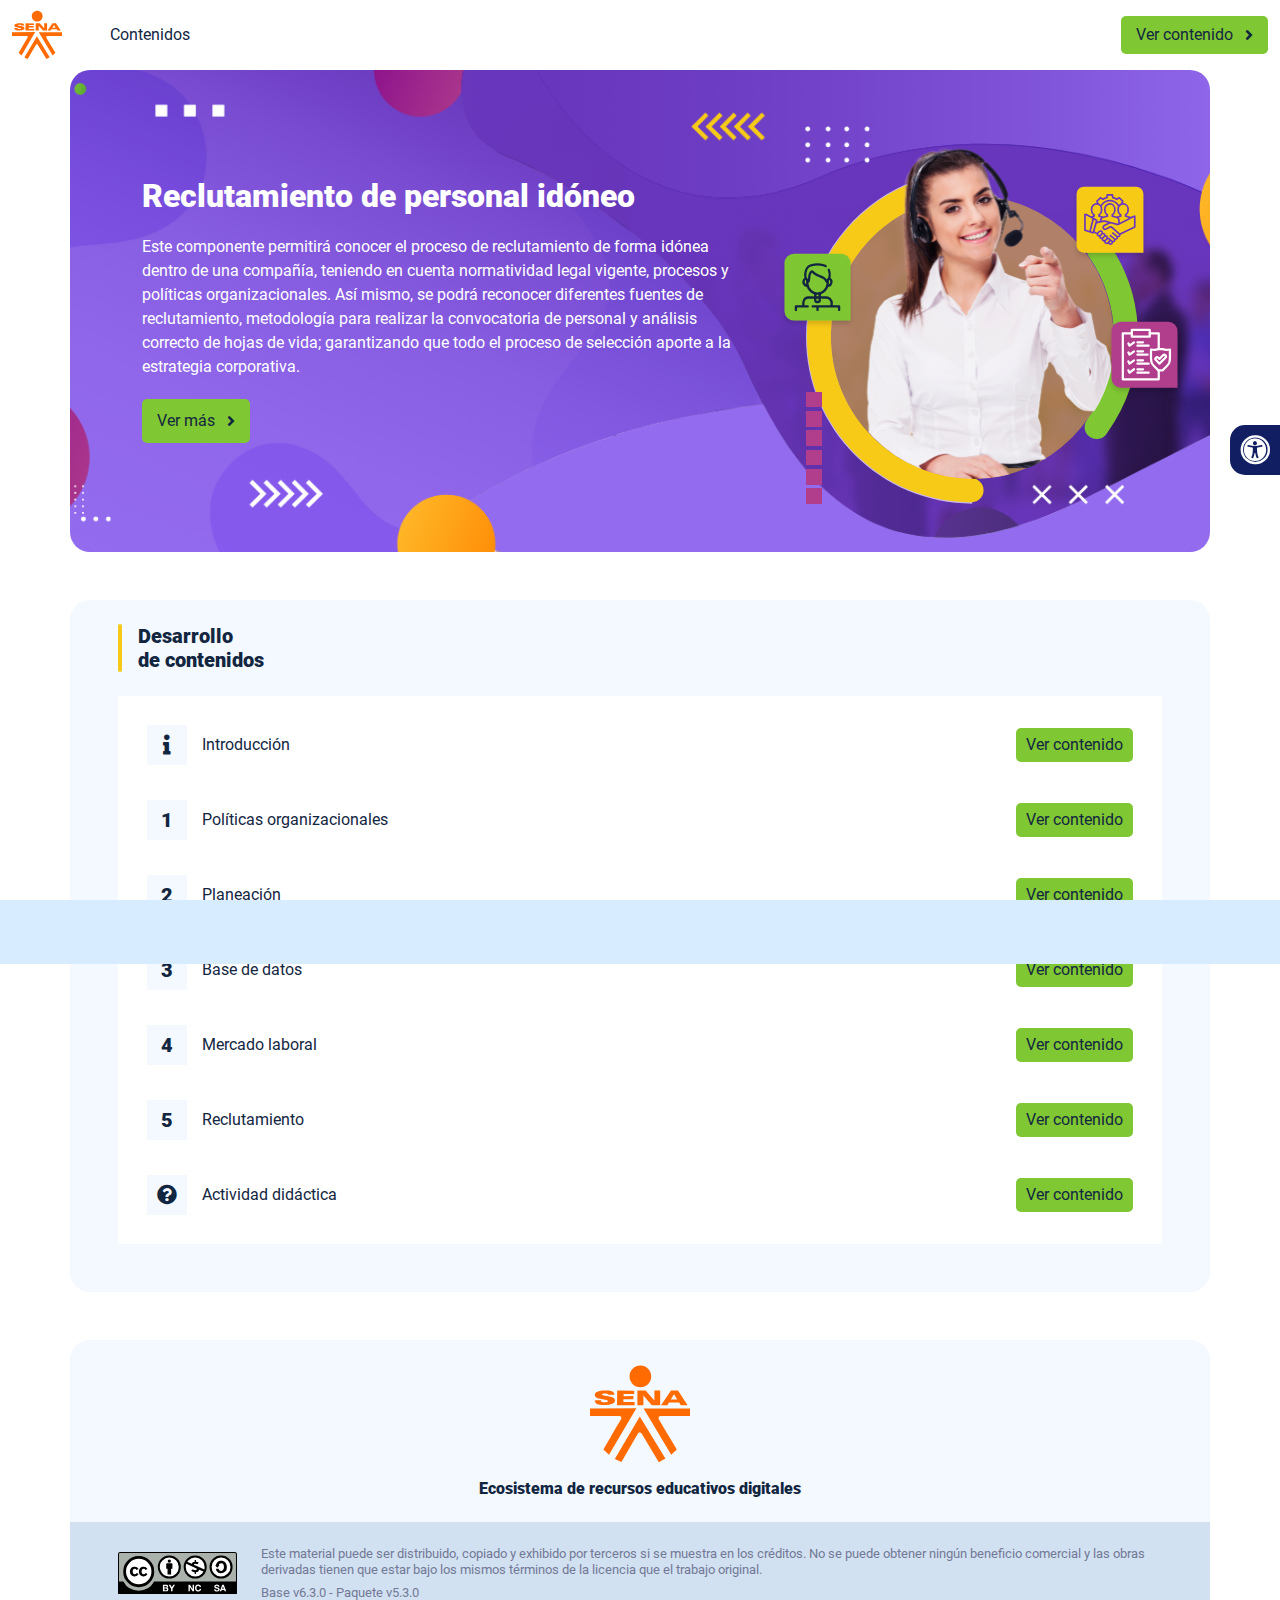
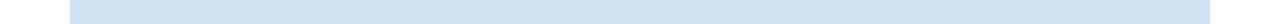
<file: index.html>
<!DOCTYPE html><html lang=""><head><meta charset="utf-8"><meta http-equiv="X-UA-Compatible" content="IE=edge"><meta name="viewport" content="width=device-width,initial-scale=1"><link rel="icon" href="favicon.ico"><title>Reclutamiento de personal idóneo, según normatividad y políticas organizacionales</title><link href="css/chunk-0c047e41.3babef71.css" rel="prefetch"><link href="css/chunk-25b302c8.3babef71.css" rel="prefetch"><link href="css/chunk-26fc7596.3babef71.css" rel="prefetch"><link href="css/chunk-2d2747e2.3babef71.css" rel="prefetch"><link href="css/chunk-32334cb6.3babef71.css" rel="prefetch"><link href="css/chunk-3c57cd7b.3babef71.css" rel="prefetch"><link href="css/chunk-4f2d402a.3babef71.css" rel="prefetch"><link href="css/chunk-4fde0a08.14d1f3e8.css" rel="prefetch"><link href="css/chunk-515a8379.49b30c0e.css" rel="prefetch"><link href="css/chunk-59974754.0a5a62fc.css" rel="prefetch"><link href="css/chunk-6e1e538a.126808df.css" rel="prefetch"><link href="css/chunk-766a929b.583a6d75.css" rel="prefetch"><link href="css/chunk-f2df7d2c.3babef71.css" rel="prefetch"><link href="css/comple.290e24b4.css" rel="prefetch"><link href="css/creditos.f1a429ec.css" rel="prefetch"><link href="css/glosario.fbc2775d.css" rel="prefetch"><link href="css/referencias.19059567.css" rel="prefetch"><link href="js/actividad.8773b5be.js" rel="prefetch"><link href="js/chunk-0206bfa0.d7585eee.js" rel="prefetch"><link href="js/chunk-0c047e41.7a1e8d4a.js" rel="prefetch"><link href="js/chunk-13a6037e.2c3d5d7a.js" rel="prefetch"><link href="js/chunk-18f95272.be20e8ae.js" rel="prefetch"><link href="js/chunk-25b302c8.caed8dfb.js" rel="prefetch"><link href="js/chunk-26fc7596.dac12bef.js" rel="prefetch"><link href="js/chunk-2c06842c.f79121cc.js" rel="prefetch"><link href="js/chunk-2d0e96ec.49006d13.js" rel="prefetch"><link href="js/chunk-2d208d90.049e4150.js" rel="prefetch"><link href="js/chunk-2d21d0e2.147624b9.js" rel="prefetch"><link href="js/chunk-2d22c123.07108589.js" rel="prefetch"><link href="js/chunk-2d2747e2.1504af81.js" rel="prefetch"><link href="js/chunk-2e80bb9a.bbdb6215.js" rel="prefetch"><link href="js/chunk-319206de.470a7f77.js" rel="prefetch"><link href="js/chunk-32334cb6.21c12fcb.js" rel="prefetch"><link href="js/chunk-3c57cd7b.ac248d9a.js" rel="prefetch"><link href="js/chunk-3d6834f6.7b2c90e3.js" rel="prefetch"><link href="js/chunk-4cdd78c0.cc0ccbd6.js" rel="prefetch"><link href="js/chunk-4f2d402a.ee3ef10e.js" rel="prefetch"><link href="js/chunk-4fde0a08.4da81014.js" rel="prefetch"><link href="js/chunk-515a8379.57f3a8de.js" rel="prefetch"><link href="js/chunk-53ccb27e.ee38b6d3.js" rel="prefetch"><link href="js/chunk-55d286b8.b8e12a63.js" rel="prefetch"><link href="js/chunk-59974754.497635d8.js" rel="prefetch"><link href="js/chunk-6e1e538a.e45c7fb5.js" rel="prefetch"><link href="js/chunk-766a929b.800a38e6.js" rel="prefetch"><link href="js/chunk-c796899c.96b97720.js" rel="prefetch"><link href="js/chunk-e8a7823a.40d6a537.js" rel="prefetch"><link href="js/chunk-f2df7d2c.99ea6ccd.js" rel="prefetch"><link href="js/chunk-fde47172.c4c6ee0f.js" rel="prefetch"><link href="js/comple.6f66316a.js" rel="prefetch"><link href="js/creditos.92ef6e77.js" rel="prefetch"><link href="js/glosario.86176d57.js" rel="prefetch"><link href="js/intro.40147647.js" rel="prefetch"><link href="js/referencias.3210bc3b.js" rel="prefetch"><link href="js/sintesis.b2e131d8.js" rel="prefetch"><link href="js/tema1.0b632143.js" rel="prefetch"><link href="js/tema2.36db4398.js" rel="prefetch"><link href="js/tema3.bba52eec.js" rel="prefetch"><link href="css/app.fd10b715.css" rel="preload" as="style"><link href="css/chunk-vendors.6414c71e.css" rel="preload" as="style"><link href="js/app.5a667d26.js" rel="preload" as="script"><link href="js/chunk-vendors.dd001abb.js" rel="preload" as="script"><link href="css/chunk-vendors.6414c71e.css" rel="stylesheet"><link href="css/app.fd10b715.css" rel="stylesheet"></head><body><noscript><strong>We're sorry but Reclutamiento de personal idóneo, según normatividad y políticas organizacionales doesn't work properly without JavaScript enabled. Please enable it to continue.</strong></noscript><div id="app"></div><script src="js/chunk-vendors.dd001abb.js"></script><script src="js/app.5a667d26.js"></script></body></html>
</file>
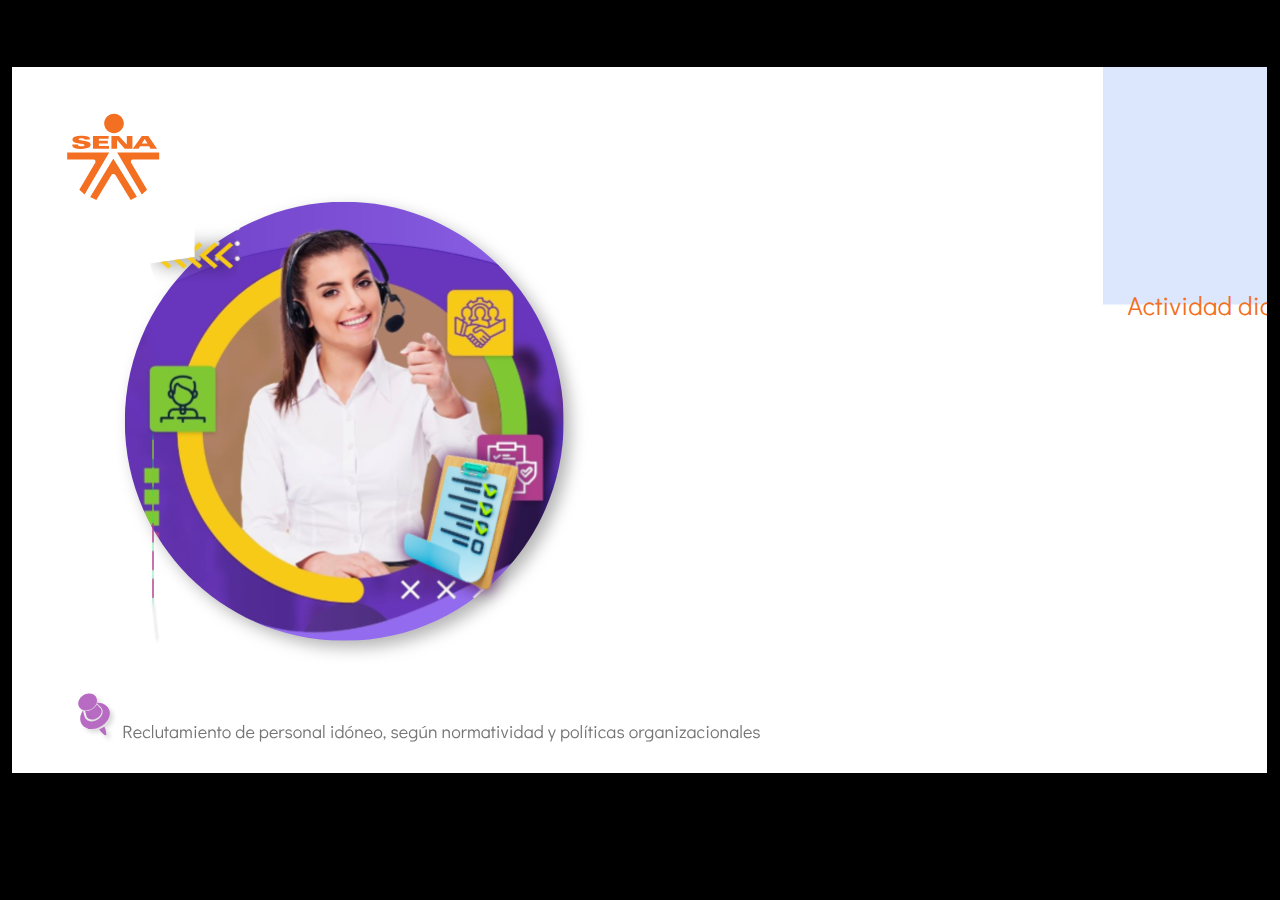
<file: actividades/index.html>
﻿<!doctype html>
<html lang="es">
<head>
  <meta charset="utf-8">
  <!-- Creado con Storyline 360 - http://www.articulate.com  -->
  <!-- version: 3.78.30747.0 -->
  <title>Actividad did&#225;ctica CF08 # 122301 TG Gesti&#243;n integral del talento humano</title>
  <meta http-equiv="x-ua-compatible" content="IE=edge"/>
  <meta name="viewport" content="width=device-width,initial-scale=1,user-scalable=no,shrink-to-fit=no,minimal-ui"/>
  <meta name="apple-mobile-web-app-capable" content="yes"/>
  <style>
    html, body { height: 100%; padding: 0; margin: 0 }
    #app { height: 100%; width: 100%; }
  </style>

  <script>
    window.DS = {};
    window.globals = {
      DATA_PATH_BASE: '',
      HAS_FRAME: true,
      HAS_SLIDE: true,

      lmsPresent: false,
      tinCanPresent: false,
      cmi5Present: false,
      aoSupport: false,
      scale: 'show all',
      captureRc: false,
      browserSize: 'optimal',
      bgColor: '#000000',
      features: 'AccessibleVideo,BgAudioBlip,ConnectionMessages,DropIn1,DropIn2,DropIn3,FullScreenToggle,LayerPresentAsDialog,MultipleQuizTracking,PlayerSpeedControl,StreamingVideo,UpdatedThemeEditor,UseAudioElement,VideoSync',
      themeName: 'classic',
      preloaderColor: '#FFFFFF',
      suppressAnalytics: false,
      productChannel: 'stable',
      publishSource: 'storyline',
      aid: 'aid|bfc016bd-3aec-4b60-956a-59512e57094b',
      cid: '4e51b8b8-ca55-4129-8ba4-03564745f4fa',
      playerVersion: '3.78.30747.0',
      publishTimestamp: '2023-10-11T14:39:46.1693429Z',
      maxIosVideoElements: 10,
      connectionSettings: { mode: 'disabled' },

      
      parseParams: function(qs) {
        if (window.globals.parsedParams != null) {
          return window.globals.parsedParams;
        }
        qs = (qs || window.location.search.substr(1)).split('+').join(' ');
        var params = {},
            tokens,
            re = /[?&]?([^=]+)=([^&]*)/g;

        while (tokens = re.exec(qs)) {
          params[decodeURIComponent(tokens[1]).trim()] =
            decodeURIComponent(tokens[2]).trim();
        }
        window.globals.parsedParams = params;
        return params;
      }

    };
  </script>
  <script>
    var isIe11 = ('ActiveXObject' in window || window.MSBlobBuilder != null)
      && window.msCrypto != null && !window.ActiveXObject;
    if (isIe11) {
      window.globals.unsupportedBrowser = true;
      document.write(atob('[base64]'));
    }
  </script>
  
  <script>window.THREE = { };</script>
  
</head>
<body style="background: #000000" class="cs-HTML theme-classic">
  <!-- 360 -->
  <script>!function(){var e,i=/iPhone/i,o=/iPod/i,n=/iPad/i,t=/\biOS-universal(?:.+)Mac\b/i,r=/\bAndroid(?:.+)Mobile\b/i,a=/Android/i,d=/(?:SD4930UR|\bSilk(?:.+)Mobile\b)/i,p=/Silk/i,l=/Windows Phone/i,u=/\bWindows(?:.+)ARM\b/i,b=/BlackBerry/i,s=/BB10/i,c=/Opera Mini/i,f=/\b(CriOS|Chrome)(?:.+)Mobile/i,h=/Mobile(?:.+)Firefox\b/i,v=function(e){return void 0!==e&&"MacIntel"===e.platform&&"number"==typeof e.maxTouchPoints&&e.maxTouchPoints>1&&"undefined"==typeof MSStream};e=function(e){var m={userAgent:"",platform:"",maxTouchPoints:0};e||"undefined"==typeof navigator?"string"==typeof e?m.userAgent=e:e&&e.userAgent&&(m={userAgent:e.userAgent,platform:e.platform,maxTouchPoints:e.maxTouchPoints||0}):m={userAgent:navigator.userAgent,platform:navigator.platform,maxTouchPoints:navigator.maxTouchPoints||0};var g=m.userAgent,y=g.split("[FBAN");void 0!==y[1]&&(g=y[0]),void 0!==(y=g.split("Twitter"))[1]&&(g=y[0]);var A=function(e){return function(i){return i.test(e)}}(g),w={apple:{phone:A(i)&&!A(l),ipod:A(o),tablet:!A(i)&&(A(n)||v(m))&&!A(l),universal:A(t),device:(A(i)||A(o)||A(n)||A(t)||v(m))&&!A(l)},amazon:{phone:A(d),tablet:!A(d)&&A(p),device:A(d)||A(p)},android:{phone:!A(l)&&A(d)||!A(l)&&A(r),tablet:!A(l)&&!A(d)&&!A(r)&&(A(p)||A(a)),device:!A(l)&&(A(d)||A(p)||A(r)||A(a))||A(/\bokhttp\b/i)},windows:{phone:A(l),tablet:A(u),device:A(l)||A(u)},other:{blackberry:A(b),blackberry10:A(s),opera:A(c),firefox:A(h),chrome:A(f),device:A(b)||A(s)||A(c)||A(h)||A(f)},any:!1,phone:!1,tablet:!1};return w.any=w.apple.device||w.android.device||w.windows.device||w.other.device,w.phone=w.apple.phone||w.android.phone||w.windows.phone,w.tablet=w.apple.tablet||w.android.tablet||w.windows.tablet,w}(),"object"==typeof exports&&"undefined"!=typeof module?module.exports=e:"function"==typeof define&&define.amd?define((function(){return e})):this.isMobile=e}();
    window.isMobile.apple.tablet = window.isMobile.apple.tablet ||
      (navigator.platform === 'MacIntel' && navigator.maxTouchPoints > 1);
    window.isMobile.apple.device = window.isMobile.apple.device || window.isMobile.apple.tablet;
    window.isMobile.tablet = window.isMobile.tablet || window.isMobile.apple.tablet;
    window.isMobile.any = window.isMobile.any || window.isMobile.apple.tablet;
  </script>

  <div id="focus-sink" tabindex="-1"></div>

  <div id="preso"></div>
  <script>
    (function() {

      var classTypes = [ 'desktop', 'mobile', 'phone', 'tablet' ];

      var addDeviceClasses = function(prefix, testObj) {
        var curr, i;
        for (i = 0; i < classTypes.length; i++) {
          curr = classTypes[i];
          if (testObj[curr]) {
            document.body.classList.add(prefix + curr);
          }
        }
      };

      var params = window.globals.parseParams(),
          isDevicePreview = params.devicepreview === '1',
          isPhoneOverride = params.deviceType === 'phone' || (isDevicePreview && params.phone == '1'),
          isTabletOverride = (params.deviceType === 'tablet' || isDevicePreview) && !isPhoneOverride,
          isMobileOverride = isPhoneOverride || isTabletOverride;

      var deviceView = {
        desktop: !window.isMobile.any && !isMobileOverride,
        mobile: window.isMobile.any || isMobileOverride,
        phone: isPhoneOverride || (window.isMobile.phone && !isTabletOverride),
        tablet: isTabletOverride || window.isMobile.tablet
      };

      window.globals.deviceView = deviceView;
      window.isMobile.desktop = !window.isMobile.any;
      window.isMobile.mobile = window.isMobile.any;

      addDeviceClasses('view-', deviceView);

    })();
  </script>
  
  <script src='story_content/user.js' type=text/javascript></script>
  <div class="slide-loader"></div>

  <script>
    if (window.globals.deviceView.isMobile) { var doc = document, loader = doc.body.querySelector('.slide-loader'); [ 1, 2, 3 ].forEach(function(n) { var d = doc.createElement('div'); d.style.backgroundColor = window.globals.preloaderColor; d.classList.add('mobile-loader-dot'); d.classList.add('dot' + n); loader.appendChild(d); }); }
  </script>

  <div class="mobile-load-title-overlay" style="display: none">
    <div class="mobile-load-title">Actividad did&#225;ctica CF08 # 122301 TG Gesti&#243;n integral del talento humano</div>
  </div>

  <div class="mobile-chrome-warning"></div>

  
<style>
  .warn-connection-dialog {
    display: none;
    background: transparent;
    pointer-events: none;
    position: fixed;
    left: 0;
    top: 0;
    width: 100%;
    height: 100%;
    z-index: 999;
  }

  .warn-connection-content {
    border-radius: 4px;
    background: white;
    border: 1px solid #E7E7E7;
    color: #333333;
    box-shadow: 0 2px 4px rgba(0, 0, 0, 0.25);
    transition: all 150ms ease-out;
    position: absolute;
    white-space: nowrap;
  }

  .view-phone.is-landscape .warn-connection-content {
    left: 23px;
    bottom: 23px;
  }

  .view-tablet.is-landscape .warn-connection-content {
    left: 50%;
    top: 20px;
    transform: translateX(-50%);
  }

  .is-portrait .warn-connection-content {
    transform: translate(-50%, calc(-100% - 15px));
  }

  .warn-connection-content p {
    display: inline-block;
    margin: 0 8px 0 0;
    line-height: 33px;
    font-size: 11px;
  }

  .warn-connection-content svg {
    position: relative;
    vertical-align: middle;
    margin: 0 2px 2px 8px;
  }

  .view-desktop .warn-connection-content {
    left: 1.5em;
    bottom: 1.5em;
  }

  .view-desktop .warn-connection-content p {
    font-size: 1.1em;
  }

  .is-offline .warn-connection-dialog {
    display: block;
  }

  .is-offline .cs-panel * {
    pointer-events: none !important;
  }

  .is-offline .cs-panel {
    pointer-events: all !important;
  }

  .is-offline #nav-controls * {
    pointer-events: none !important;
  }

  .is-offline #nav-controls {
    pointer-events: all !important;
  }
</style>

<div class="warn-connection-dialog">
  <div class="warn-connection-content">
    <svg width="17" height="15" viewBox="0 0 17 15" xmlns="http://www.w3.org/2000/svg">
      <path fill="#8F0000" stroke="white" d="M16.07,12.98 L15.88,12.23 L9.51,1.21 C8.97,0.26,7.6,0.26,7.06,1.21 L0.69,12.23 C0.15,13.16,0.81,14.36,1.91,14.36 H14.65 C15.47,14.36,16.05,13.7,16.07,12.98 Z"/>
      <path fill="white" stroke="white" d="M8.58,5.5 C8.35,5.28,8.5,5.35,8.21,5.32 C8.09,5.35,7.97,5.49,7.96,5.67 C7.97,5.79,7.98,5.92,7.98,6.04 L7.98,6.04 C7.99,6.17,8,6.31,8.01,6.43 L8.01,6.44 C8.03,6.92,8.06,7.41,8.09,7.9 L8.09,7.9 C8.12,8.39,8.14,8.88,8.17,9.37 C8.17,9.39,8.18,9.42,8.2,9.44 C8.23,9.46,8.25,9.47,8.28,9.47 C8.31,9.47,8.34,9.46,8.35,9.44 C8.37,9.43,8.38,9.4,8.39,9.35 L8.39,9.34 C8.39,9.24,8.4,9.15,8.4,9.05 L8.4,9.05 C8.41,8.96,8.41,8.86,8.42,8.75 C8.43,8.44,8.45,8.12,8.47,7.81 L8.47,7.81 C8.49,7.49,8.51,7.18,8.53,6.87 C8.55,6.46,8.56,6.05,8.59,5.64 L8.6,5.62 C8.6,5.57,8.59,5.53,8.58,5.5 L8.21,5.32 Z"/>
      <circle fill="white" stroke="white" cx="8.3" cy="11.35" r="0.3"/>
    </svg>
    <p>You are offline. Trying to reconnect...</p>
  </div>
</div>

<script>
  (function() {
    window.DS.connection = {
      warningShown: false,
      assets: {},
      loadingAssetGroup: false,
      retryDelay: 500
    };

    var connectionSettings = window.globals.connectionSettings || {};

    // The `window.globals.features` variable must be set in `webpack.dev.config` when testing locally - it is not enough
    // to have it in the data - but it must be set there as well.
    var useConnectionMessages = window.AbortController != null &&
      window.location.protocol != 'file:' &&
      window.globals.features.indexOf('ConnectionMessages') != -1 &&
      connectionSettings.mode === 'normal';

    window.DS.connection.useConnectionMessages = useConnectionMessages

    var assetCount = 0;
    var checkLoadedId;


    if (useConnectionMessages && connectionSettings != null) {
      var contentEl = document.querySelector('.warn-connection-content');
      var messageEl = contentEl.querySelector('p')

      if (connectionSettings.useDarkTheme) {
        contentEl.style.borderColor = '#BABBBA';
        contentEl.style.backgroundColor = '#282828';
        contentEl.style.color = '#FFFFFF';
      }

      if (connectionSettings.message != null) {
        messageEl.textContent = window.decodeURIComponent(connectionSettings.message);
      }
    }

    function checkAssetsReady() {
      for (var i in DS.connection.assets) {
        if (!DS.connection.assets[i].success) {
          return false;
        }
      }
      return true;
    }

    function stopAssetGroup() {
      if (!useConnectionMessages) { return; }

      assetCount = 0;

      DS.connection.oldAssetGroup = DS.connection.assets;
      DS.connection.assets = {};
      DS.connection.loadingAssetGroup = false;
      clearInterval(checkLoadedId);
    }

    function startAssetGroup() {
      if (!useConnectionMessages) { return; }
      var ticks = 0;
      clearInterval(checkLoadedId);
      checkLoadedId = setInterval(function() {
        var loaded = 0;
        if (assetCount === 0 && loaded === 0) {
          clearInterval(checkLoadedId);
          return;
        }

        for (var i in DS.connection.assets) {
          if (DS.connection.assets[i].success) {
            loaded++;
          }
        }

        if (assetCount === loaded && checkAssetsReady()) {
          for (var i in DS.connection.assets) {
            if (DS.connection.assets[i].action) {
              DS.connection.assets[i].action();
            }
          }
          hideWarning();
          stopAssetGroup();
        }
      }, 100)
    }

    function requiredAsset(url, action, retry, type) {
      if (!useConnectionMessages) { return; }
      if (DS.connection.assets[url]) { return; }

      DS.connection.assets[url] = {
        success: false, action: action, retry: retry, type: type
      };
      assetCount = Object.keys(DS.connection.assets).length;
      if (!DS.connection.loadingAssetGroup) {
        startAssetGroup();
      }
      DS.connection.loadingAssetGroup = true;
    }

    function assetLoaded(url) {
      if (!useConnectionMessages) { return; }
      if (DS.connection.assets[url]) {
        DS.connection.assets[url].success = true;
      }
    }

    function assetFailed(url) {
      if (!useConnectionMessages) { return; }
      if (!DS.connection.assets[url]) {
        if (/\.js$/.test(url) && url.indexOf('transcripts') === -1) {
          setTimeout(function() {
            if (DS.connection.lastSlideLoaded != null) {
              DS.connection.lastSlideLoaded();
            }
          }, DS.connection.retryDelay);
        }
        return;
      }
      if (!DS.connection.warningShown) { showWarning(); }
      if (DS.connection.assets[url].retry) {
        setTimeout(function() {
          if (!DS.connection.assets[url].success) {
            DS.connection.assets[url].retry()
          }
        }, DS.connection.retryDelay);
      }
    }

    function hideWarning() {
      document.body.classList.remove('is-offline');
      DS.connection.warningShown = false;
    }
    DS.connection.hideWarning = hideWarning

    function showWarning(btn) {
      document.body.classList.add('is-offline')
      DS.connection.warningShown = true;
      updateWarningPosition();
    }

    function updateWarningPosition() {
      if (!DS.connection.warningShown) {
        return;
      }

      var isPortrait = document.body.classList.contains('is-portrait');
      var warningEl = document.querySelector('.warn-connection-content');

      if (isPortrait) {
        var slide = document.querySelector('.primary-slide');
        var slideRect = slide.getBoundingClientRect();

        warningEl.style.top = `${slideRect.top}px`
        warningEl.style.left = `${slideRect.left + slideRect.width / 2}px`
      } else {
        warningEl.style.top = null;
        warningEl.style.left = null;
      }

      window.requestAnimationFrame(updateWarningPosition);
    }

    // these will all be noops if the feature flag isn't set in
    // the data and `window.globals.features`
    DS.connection.requiredAsset = requiredAsset;
    DS.connection.assetLoaded = assetLoaded;
    DS.connection.assetFailed = assetFailed;
    DS.connection.stopAssetGroup = stopAssetGroup;
    DS.connection.startAssetGroup = startAssetGroup;
  })();
</script>


  <script>
    
    if (window.autoSpider && window.vInterfaceObject) {
      document.querySelector('.mobile-load-title-overlay').style.display = 'none';
    }
  </script>

  

  <link rel="stylesheet" href="html5/data/css/output.min.css" data-noprefix/>
</body>
<script src="html5/lib/scripts/bootstrapper.min.js"></script>
</html>
</file>
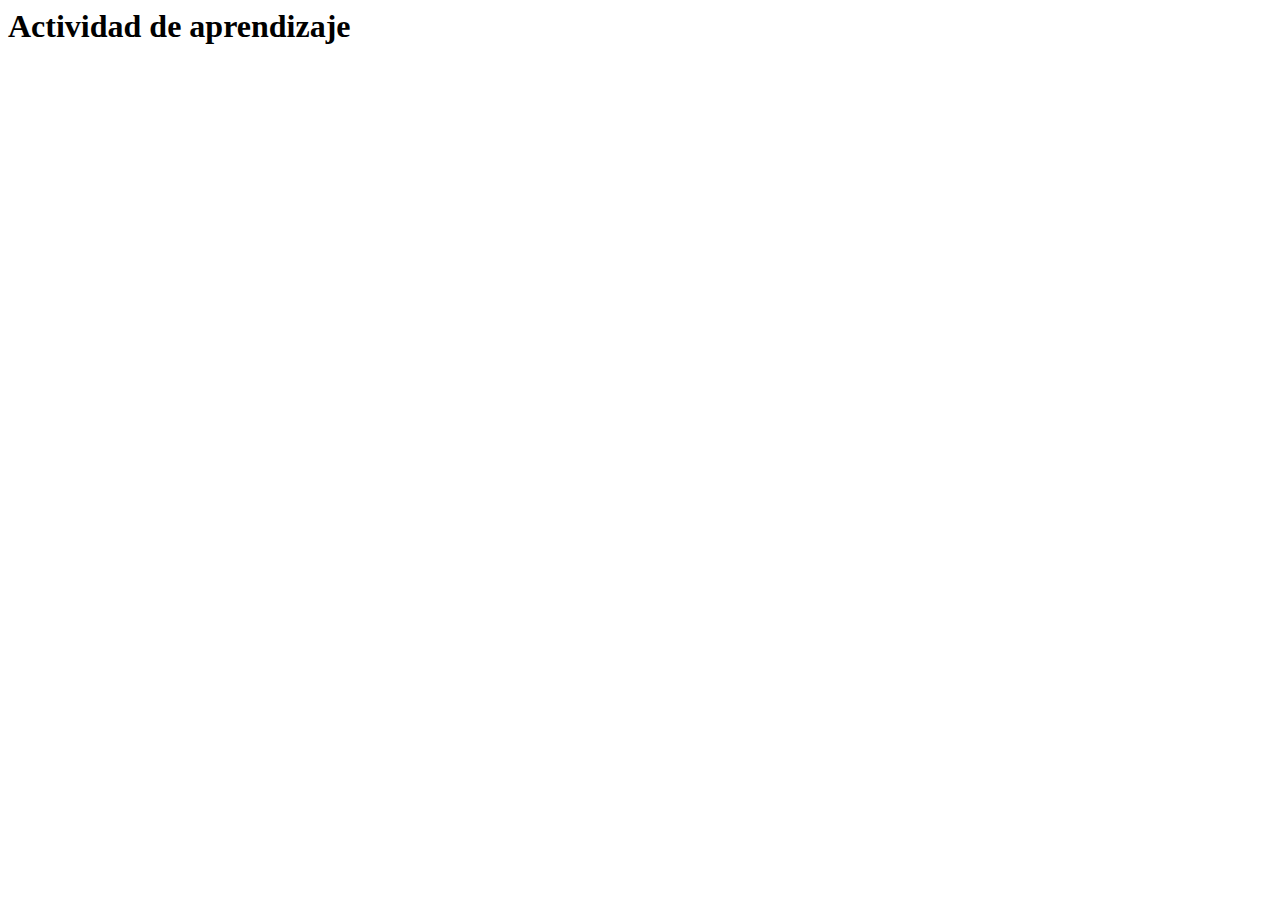
<file: actividades/actividad.html>
<html lang="en">
<head>
  <meta charset="UTF-8">
  <meta http-equiv="X-UA-Compatible" content="IE=edge">
  <meta name="viewport" content="width=device-width, initial-scale=1.0">
  <title>Actividad de aprendizaje</title>
</head>
<body>
  <h1>Actividad de aprendizaje</h1>
</body>
</html>
</file>
<file: css/chunk-0c047e41.3babef71.css>
.actividad[data-v-22adfd6b]{background-color:#f2f2f2}.horizontal-scroll__wrapper[data-v-22adfd6b]{overflow:hidden}.horizontal-scroll[data-v-22adfd6b]{display:flex;transition:transform .5s ease-in-out;align-items:center;flex-wrap:nowrap}.horizontal-scroll[data-v-22adfd6b]:not(.row){width:100%}.horizontal-scroll--item-fw[data-v-22adfd6b]>div{flex-grow:0;flex-shrink:0;width:100%;margin:0!important}
</file>
<file: css/chunk-25b302c8.3babef71.css>
.actividad[data-v-22adfd6b]{background-color:#f2f2f2}.horizontal-scroll__wrapper[data-v-22adfd6b]{overflow:hidden}.horizontal-scroll[data-v-22adfd6b]{display:flex;transition:transform .5s ease-in-out;align-items:center;flex-wrap:nowrap}.horizontal-scroll[data-v-22adfd6b]:not(.row){width:100%}.horizontal-scroll--item-fw[data-v-22adfd6b]>div{flex-grow:0;flex-shrink:0;width:100%;margin:0!important}
</file>
<file: css/chunk-26fc7596.3babef71.css>
.actividad[data-v-22adfd6b]{background-color:#f2f2f2}.horizontal-scroll__wrapper[data-v-22adfd6b]{overflow:hidden}.horizontal-scroll[data-v-22adfd6b]{display:flex;transition:transform .5s ease-in-out;align-items:center;flex-wrap:nowrap}.horizontal-scroll[data-v-22adfd6b]:not(.row){width:100%}.horizontal-scroll--item-fw[data-v-22adfd6b]>div{flex-grow:0;flex-shrink:0;width:100%;margin:0!important}
</file>
<file: css/chunk-2d2747e2.3babef71.css>
.actividad[data-v-22adfd6b]{background-color:#f2f2f2}.horizontal-scroll__wrapper[data-v-22adfd6b]{overflow:hidden}.horizontal-scroll[data-v-22adfd6b]{display:flex;transition:transform .5s ease-in-out;align-items:center;flex-wrap:nowrap}.horizontal-scroll[data-v-22adfd6b]:not(.row){width:100%}.horizontal-scroll--item-fw[data-v-22adfd6b]>div{flex-grow:0;flex-shrink:0;width:100%;margin:0!important}
</file>
<file: css/chunk-32334cb6.3babef71.css>
.actividad[data-v-22adfd6b]{background-color:#f2f2f2}.horizontal-scroll__wrapper[data-v-22adfd6b]{overflow:hidden}.horizontal-scroll[data-v-22adfd6b]{display:flex;transition:transform .5s ease-in-out;align-items:center;flex-wrap:nowrap}.horizontal-scroll[data-v-22adfd6b]:not(.row){width:100%}.horizontal-scroll--item-fw[data-v-22adfd6b]>div{flex-grow:0;flex-shrink:0;width:100%;margin:0!important}
</file>
<file: css/chunk-3c57cd7b.3babef71.css>
.actividad[data-v-22adfd6b]{background-color:#f2f2f2}.horizontal-scroll__wrapper[data-v-22adfd6b]{overflow:hidden}.horizontal-scroll[data-v-22adfd6b]{display:flex;transition:transform .5s ease-in-out;align-items:center;flex-wrap:nowrap}.horizontal-scroll[data-v-22adfd6b]:not(.row){width:100%}.horizontal-scroll--item-fw[data-v-22adfd6b]>div{flex-grow:0;flex-shrink:0;width:100%;margin:0!important}
</file>
<file: css/chunk-4f2d402a.3babef71.css>
.actividad[data-v-22adfd6b]{background-color:#f2f2f2}.horizontal-scroll__wrapper[data-v-22adfd6b]{overflow:hidden}.horizontal-scroll[data-v-22adfd6b]{display:flex;transition:transform .5s ease-in-out;align-items:center;flex-wrap:nowrap}.horizontal-scroll[data-v-22adfd6b]:not(.row){width:100%}.horizontal-scroll--item-fw[data-v-22adfd6b]>div{flex-grow:0;flex-shrink:0;width:100%;margin:0!important}
</file>
<file: css/chunk-4fde0a08.14d1f3e8.css>
.actividad[data-v-a108b06a]{background-color:#f2f2f2}.header[data-v-a108b06a]{position:sticky;top:0;padding-top:10px;padding-bottom:10px;background-color:#fff;z-index:10010;line-height:1.1em}.header__logo[data-v-a108b06a]{width:50px}@media (max-width:576px){.header__componente-formativo[data-v-a108b06a]{font-size:.8em}}.header__menu[data-v-a108b06a]{cursor:pointer}.header__menu span[data-v-a108b06a]{font-size:.7em;display:block;line-height:1em;text-align:center;color:#111e61}.header__menu__btn[data-v-a108b06a]{width:30px;height:30px;position:relative;margin-bottom:4px}.header__menu__btn .line-1[data-v-a108b06a],.header__menu__btn .line-2[data-v-a108b06a],.header__menu__btn .line-3[data-v-a108b06a]{height:4px;width:30px;background-color:#111e61;transform-origin:center center;position:absolute;left:0;border-radius:2px}.header__menu__btn .line-1[data-v-a108b06a]{top:4px;-webkit-animation:line-1-inactive-data-v-a108b06a .5s ease-in-out forwards;animation:line-1-inactive-data-v-a108b06a .5s ease-in-out forwards}.header__menu__btn .line-2[data-v-a108b06a]{top:13px;-webkit-animation:line-2-inactive-data-v-a108b06a .5s ease-in-out forwards;animation:line-2-inactive-data-v-a108b06a .5s ease-in-out forwards}.header__menu__btn .line-3[data-v-a108b06a]{top:22px;-webkit-animation:line-3-inactive-data-v-a108b06a .5s ease-in-out forwards;animation:line-3-inactive-data-v-a108b06a .5s ease-in-out forwards}.header__menu__btn[data-v-a108b06a]:hover{cursor:pointer}.header__menu__btn--open .line-1[data-v-a108b06a]{-webkit-animation:line-1-active-data-v-a108b06a .5s ease-in-out forwards;animation:line-1-active-data-v-a108b06a .5s ease-in-out forwards}.header__menu__btn--open .line-2[data-v-a108b06a]{-webkit-animation:line-2-active-data-v-a108b06a .5s ease-in-out forwards;animation:line-2-active-data-v-a108b06a .5s ease-in-out forwards}.header__menu__btn--open .line-3[data-v-a108b06a]{-webkit-animation:line-3-active-data-v-a108b06a .5s ease-in-out forwards;animation:line-3-active-data-v-a108b06a .5s ease-in-out forwards}@-webkit-keyframes line-1-active-data-v-a108b06a{0%{transform:translate(0) rotate(0)}50%{transform:translateY(9px) rotate(0)}to{transform:translateY(9px) rotate(45deg)}}@keyframes line-1-active-data-v-a108b06a{0%{transform:translate(0) rotate(0)}50%{transform:translateY(9px) rotate(0)}to{transform:translateY(9px) rotate(45deg)}}@-webkit-keyframes line-2-active-data-v-a108b06a{0%{transform:scale(1)}to{transform:scale(0)}}@keyframes line-2-active-data-v-a108b06a{0%{transform:scale(1)}to{transform:scale(0)}}@-webkit-keyframes line-3-active-data-v-a108b06a{0%{transform:translate(0) rotate(0)}50%{transform:translateY(-9px) rotate(0)}to{transform:translateY(-9px) rotate(-45deg)}}@keyframes line-3-active-data-v-a108b06a{0%{transform:translate(0) rotate(0)}50%{transform:translateY(-9px) rotate(0)}to{transform:translateY(-9px) rotate(-45deg)}}@-webkit-keyframes line-1-inactive-data-v-a108b06a{0%{transform:translateY(9px) rotate(45deg)}50%{transform:translateY(9px) rotate(0)}to{transform:translate(0) rotate(0)}}@keyframes line-1-inactive-data-v-a108b06a{0%{transform:translateY(9px) rotate(45deg)}50%{transform:translateY(9px) rotate(0)}to{transform:translate(0) rotate(0)}}@-webkit-keyframes line-2-inactive-data-v-a108b06a{0%{transform:scale(0)}to{transform:scale(1)}}@keyframes line-2-inactive-data-v-a108b06a{0%{transform:scale(0)}to{transform:scale(1)}}@-webkit-keyframes line-3-inactive-data-v-a108b06a{0%{transform:translateY(-9px) rotate(-45deg)}50%{transform:translateY(-9px) rotate(0)}to{transform:translate(0) rotate(0)}}@keyframes line-3-inactive-data-v-a108b06a{0%{transform:translateY(-9px) rotate(-45deg)}50%{transform:translateY(-9px) rotate(0)}to{transform:translate(0) rotate(0)}}
</file>
<file: css/chunk-515a8379.49b30c0e.css>
.actividad{background-color:#f2f2f2}.banner-interno{position:relative}.banner-interno__fondo{position:absolute;top:0;bottom:-50px;left:0;right:0;background-color:#6836bf;background-size:cover;background-position:50%}.banner-interno__titulo{display:flex;align-items:center}.banner-interno__titulo__icono{display:block;width:32px;height:32px;border-radius:50%;background-color:#fff;position:relative}.banner-interno__titulo__icono i{color:#6836bf;position:absolute;left:50%;top:50%;transform:translate(-50%,-50%)}.banner-interno__titulo h1,.banner-interno__titulo h2,.banner-interno__titulo h3,.banner-interno__titulo h4,.banner-interno__titulo h5,.banner-interno__titulo h6{color:#fff;line-height:1.1em}
</file>
<file: css/chunk-59974754.0a5a62fc.css>
.actividad{background-color:#f2f2f2}.aside-menu{position:sticky;top:70px;flex:0 0 0;width:0;min-height:calc(100vh - 70px);max-height:calc(100vh - 70px);background-color:#f3f9ff;transition:flex .5s ease-in-out,width .5s ease-in-out;overflow-x:hidden;z-index:100001}.aside-menu a{color:#111e61}.aside-menu--open{flex:0 0 300px;width:300px}.aside-menu__content{width:300px;display:flex;flex-direction:column;justify-content:space-between;min-height:calc(100vh - 70px);max-height:calc(100vh - 70px);border-right:1px solid #d8ecff}@media (max-height:800px){.aside-menu__content{min-height:800px;max-height:800px;overflow-y:auto}}.aside-menu__header{padding:10px;text-align:center;background-color:#d8ecff}.aside-menu__header h4{margin:0}.aside-menu__menu{overflow-y:auto;flex-grow:1;list-style:none;padding-left:0;margin-bottom:0}.aside-menu__menu__item--active .aside-menu__menu__item__lnk,.aside-menu__menu__item--active .aside-menu__sec-menu__item__lnk{background-color:#d8ecff;font-weight:700}.aside-menu__menu__item--sub-menu:hover,.aside-menu__menu__item:hover,.aside-menu__sec-menu__item:hover{background-color:#d8ecff}.aside-menu__menu__item--sub-menu{padding-left:10px}.aside-menu__menu__item--sub-menu--active .aside-menu__menu__item__lnk,.aside-menu__menu__item--sub-menu--active .aside-menu__sec-menu__item__lnk{background-color:#d8ecff;font-weight:700;position:relative}.aside-menu__menu__item--sub-menu--active .aside-menu__menu__item__lnk:before,.aside-menu__menu__item--sub-menu--active .aside-menu__sec-menu__item__lnk:before{content:"";display:block;position:absolute;left:0;bottom:0;top:0;width:4px;border-radius:2px;background-color:#f7ca18}.aside-menu__menu__item__lnk,.aside-menu__sec-menu__item__lnk{display:flex;align-items:center;padding:10px 15px;line-height:1.1em}.aside-menu__menu__item__lnk i,.aside-menu__menu__item__lnk span,.aside-menu__sec-menu__item__lnk i,.aside-menu__sec-menu__item__lnk span{margin-right:10px}.aside-menu__menu__item__lnk i:last-child,.aside-menu__menu__item__lnk span:last-child,.aside-menu__sec-menu__item__lnk i:last-child,.aside-menu__sec-menu__item__lnk span:last-child{margin-right:0}.aside-menu__sec-menu{background-color:#d8ecff;padding:10px 0;flex-shrink:0;margin-bottom:0}.aside-menu__sec-menu__item{padding:10px 15px}.aside-menu__sec-menu__item__lnk{padding:0;border-radius:1em}.aside-menu__sec-menu__item__lnk i{display:block;width:2em;height:2em;padding:.5em 0;text-align:center;background-color:#fff;border-radius:50%}.aside-menu__sec-menu__item__lnk:hover{background-color:#fff}@media (max-width:992px){.aside-menu{position:fixed;top:70px}}@media (max-width:576px){.aside-menu__sec-menu{padding-bottom:110px}}
</file>
<file: css/chunk-6e1e538a.126808df.css>
.actividad[data-v-4f6b7c58]{background-color:#f2f2f2}.accesibilidad[data-v-4f6b7c58]{position:fixed;right:0;top:50vh;height:50px;background-color:#111e61;border-top-left-radius:15px;border-bottom-left-radius:15px;transform:translateY(-50%) translateX(100%) translateX(-50px);overflow:hidden;transition:transform .3s ease-in-out,height .3s ease-in-out}.accesibilidad[data-v-4f6b7c58]:hover{transform:translateY(-50%) translateX(0);height:12.75rem}.accesibilidad [data-v-4f6b7c58]{color:#fff}.accesibilidad__menu__content .accesibilidad__menu__item[data-v-4f6b7c58]{cursor:pointer}.accesibilidad__menu__content .accesibilidad__menu__item[data-v-4f6b7c58]:hover{background-color:#273685}.accesibilidad__menu__content .accesibilidad__menu__item[data-v-4f6b7c58]:last-child{border:none}.accesibilidad__menu__item[data-v-4f6b7c58]{display:flex;align-items:center;padding:10px;border-bottom:1px solid #273685;line-height:1em;-webkit-user-select:none;-moz-user-select:none;-ms-user-select:none;user-select:none}.accesibilidad__menu i[data-v-4f6b7c58]{font-size:30px;font-style:normal;margin-right:10px;line-height:1em}.accesibilidad__menu img[data-v-4f6b7c58]{width:30px;margin-right:10px}
</file>
<file: css/chunk-766a929b.583a6d75.css>
.actividad{background-color:#f2f2f2}.barra-avance{display:flex;align-items:center;justify-content:space-between;position:fixed;bottom:0;left:0;width:100%;padding:10px;background-color:#d8ecff;transition:transform .5s ease-in-out;z-index:100000}.barra-avance__barra{margin:0 20px;flex:1;position:relative;max-width:800px}.barra-avance__barra--amarilla,.barra-avance__barra--blanca{height:4px}.barra-avance__barra--amarilla:after,.barra-avance__barra--amarilla:before,.barra-avance__barra--blanca:after,.barra-avance__barra--blanca:before{content:"";display:block;width:10px;height:10px;border-radius:50%;position:absolute;top:50%}.barra-avance__barra--amarilla:before,.barra-avance__barra--blanca:before{left:0;transform:translate(-50%,-50%)}.barra-avance__barra--amarilla:after,.barra-avance__barra--blanca:after{right:0;transform:translate(50%,-50%)}.barra-avance__barra--blanca,.barra-avance__barra--blanca:after,.barra-avance__barra--blanca:before{background-color:#fff}.barra-avance__barra--amarilla{position:absolute;width:100%;top:0;background-color:#7fc733}.barra-avance__barra--amarilla:after,.barra-avance__barra--amarilla:before{background-color:#7fc733}.barra-avance__boton--regresar{background-color:#b0c0d2}.barra-avance__boton--regresar span{color:#111e61!important}.barra-avance__boton--disable{opacity:0;pointer-events:none}.barra-avance--open{transform:translateY(0)}.barra-avance--close{transform:translateY(100%)}
</file>
<file: css/chunk-f2df7d2c.3babef71.css>
.actividad[data-v-22adfd6b]{background-color:#f2f2f2}.horizontal-scroll__wrapper[data-v-22adfd6b]{overflow:hidden}.horizontal-scroll[data-v-22adfd6b]{display:flex;transition:transform .5s ease-in-out;align-items:center;flex-wrap:nowrap}.horizontal-scroll[data-v-22adfd6b]:not(.row){width:100%}.horizontal-scroll--item-fw[data-v-22adfd6b]>div{flex-grow:0;flex-shrink:0;width:100%;margin:0!important}
</file>
<file: css/comple.290e24b4.css>
.banner-interno{position:relative}.banner-interno__fondo{position:absolute;top:0;bottom:-50px;left:0;right:0;background-color:#6836bf;background-size:cover;background-position:50%}.banner-interno__titulo{display:flex;align-items:center}.banner-interno__titulo__icono{display:block;width:32px;height:32px;border-radius:50%;background-color:#fff;position:relative}.banner-interno__titulo__icono i{color:#6836bf;position:absolute;left:50%;top:50%;transform:translate(-50%,-50%)}.banner-interno__titulo h1,.banner-interno__titulo h2,.banner-interno__titulo h3,.banner-interno__titulo h4,.banner-interno__titulo h5,.banner-interno__titulo h6{color:#fff;line-height:1.1em}.actividad{background-color:#f2f2f2}.complementario__enlaces{display:flex;justify-content:center;flex-wrap:wrap}.complementario__enlaces a{margin:0 5px}.complementario__btn{font-size:1.5em;line-height:1em}table{width:calc(100% - 1px);min-width:800px}table thead{background-color:#d8ecff}table thead th{border-color:#d8ecff}table td,table th{padding:25px 20px;text-align:center}
</file>
<file: css/creditos.f1a429ec.css>
.banner-interno{position:relative}.banner-interno__fondo{position:absolute;top:0;bottom:-50px;left:0;right:0;background-color:#6836bf;background-size:cover;background-position:50%}.banner-interno__titulo{display:flex;align-items:center}.banner-interno__titulo__icono{display:block;width:32px;height:32px;border-radius:50%;background-color:#fff;position:relative}.banner-interno__titulo__icono i{color:#6836bf;position:absolute;left:50%;top:50%;transform:translate(-50%,-50%)}.banner-interno__titulo h1,.banner-interno__titulo h2,.banner-interno__titulo h3,.banner-interno__titulo h4,.banner-interno__titulo h5,.banner-interno__titulo h6{color:#fff;line-height:1.1em}.actividad{background-color:#f2f2f2}.creditos-vista .tarjeta.credito{background-color:#d2e1f1}.creditos{color:#727997;overflow-x:auto}.creditos__item{min-width:490px}.creditos p{line-height:1.3em;margin-bottom:0;color:#727997}.creditos__titulo{font-weight:700;background-color:#d2e1f1;padding:5px 10px;border-top-radius:5px;border-top-left-radius:5px;border-top-right-radius:5px}.creditos table td,.creditos table th{border-color:#d2e1f1}
</file>
<file: css/glosario.fbc2775d.css>
.banner-interno{position:relative}.banner-interno__fondo{position:absolute;top:0;bottom:-50px;left:0;right:0;background-color:#6836bf;background-size:cover;background-position:50%}.banner-interno__titulo{display:flex;align-items:center}.banner-interno__titulo__icono{display:block;width:32px;height:32px;border-radius:50%;background-color:#fff;position:relative}.banner-interno__titulo__icono i{color:#6836bf;position:absolute;left:50%;top:50%;transform:translate(-50%,-50%)}.banner-interno__titulo h1,.banner-interno__titulo h2,.banner-interno__titulo h3,.banner-interno__titulo h4,.banner-interno__titulo h5,.banner-interno__titulo h6{color:#fff;line-height:1.1em}.actividad{background-color:#f2f2f2}.glosario__letra-item{display:flex}.glosario__letra-item__texto{padding-top:5px}.glosario__letra-item__letra__icono{width:32px;height:32px;position:relative;line-height:1em;border-radius:50%;background-color:#d2e1f1}.glosario__letra-item__letra__icono span{position:absolute;left:50%;top:50%;transform:translate(-50%,-50%);font-size:1.1em;font-weight:900}
</file>
<file: css/referencias.19059567.css>
.banner-interno{position:relative}.banner-interno__fondo{position:absolute;top:0;bottom:-50px;left:0;right:0;background-color:#6836bf;background-size:cover;background-position:50%}.banner-interno__titulo{display:flex;align-items:center}.banner-interno__titulo__icono{display:block;width:32px;height:32px;border-radius:50%;background-color:#fff;position:relative}.banner-interno__titulo__icono i{color:#6836bf;position:absolute;left:50%;top:50%;transform:translate(-50%,-50%)}.banner-interno__titulo h1,.banner-interno__titulo h2,.banner-interno__titulo h3,.banner-interno__titulo h4,.banner-interno__titulo h5,.banner-interno__titulo h6{color:#fff;line-height:1.1em}.actividad{background-color:#f2f2f2}.referencias__item:last-child hr{display:none}.referencias__item a{color:#2196f3;text-decoration:underline;overflow-wrap:break-word}
</file>
<file: css/app.fd10b715.css>
*,:after,:before{box-sizing:inherit}html{height:100%;line-height:1.15;box-sizing:border-box;-webkit-font-smoothing:antialiased;-moz-osx-font-smoothing:grayscale;-webkit-text-size-adjust:100%;-ms-text-size-adjust:100%;text-rendering:optimizeLegibility}a,abbr,acronym,address,applet,article,aside,audio,b,big,blockquote,body,canvas,caption,center,cite,code,dd,del,details,dfn,div,dl,dt,em,embed,fieldset,figcaption,figure,footer,form,h1,h2,h3,h4,h5,h6,header,hgroup,html,i,iframe,img,ins,kbd,label,legend,li,mark,menu,nav,object,ol,output,p,pre,q,ruby,s,samp,section,small,span,strike,strong,sub,summary,sup,table,tbody,td,tfoot,th,thead,time,tr,tt,u,ul,var,video{margin:0;padding:0;border:0;outline:0;background:transparent;vertical-align:baseline}article,aside,details,figcaption,figure,footer,header,main,menu,nav,section,summary{display:block}[hidden],template{display:none}hr{box-sizing:content-box;height:0;border-bottom:1px solid #e8e8e8;border-left:0;border-right:0;border-top:0;margin:1.5em 0;overflow:visible}[hidden]{display:none}a{font-family:Roboto,sans-serif;font-size:1em;font-weight:400;text-decoration:none;color:#12263f;background-color:transparent;transition:all .15s ease-in-out;-webkit-text-decoration-skip:objects}a:active,a:hover{outline-width:0}a:active,a:focus,a:hover{color:#000}[type=button],[type=reset],[type=submit],button{-webkit-appearance:none;-moz-appearance:none;appearance:none;cursor:pointer;display:inline-block;vertical-align:middle;border:0;border-radius:5px;color:#12263f;background-color:#7fc733;font-family:Roboto,sans-serif;font-weight:400;font-size:1em;-webkit-font-smoothing:antialiased;line-height:1em;white-space:nowrap;text-decoration:none;text-transform:none;padding:.75em 1.5em;margin:0;-webkit-user-select:none;-moz-user-select:none;-ms-user-select:none;user-select:none;overflow:visible;transition:background-color .15s ease-in-out}[type=button]:focus,[type=button]:hover,[type=reset]:focus,[type=reset]:hover,[type=submit]:focus,[type=submit]:hover,button:focus,button:hover{background-color:#7fc733;color:#12263f}[type=button]:disabled,[type=reset]:disabled,[type=submit]:disabled,button:disabled{cursor:not-allowed;opacity:.5}[type=button]:disabled:hover,[type=reset]:disabled:hover,[type=submit]:disabled:hover,button:disabled:hover{background-color:#7fc733}input,select,textarea{margin:0;display:block;font-family:Roboto,sans-serif;font-size:16px}input{overflow:visible}[type=color],[type=date],[type=datetime-local],[type=datetime],[type=email],[type=month],[type=number],[type=password],[type=search],[type=tel],[type=text],[type=time],[type=url],[type=week],input:not([type]),select,select[multiple],textarea{background-color:#fff;border:1px solid #e8e8e8;border-radius:5px;box-shadow:inset 0 1px 3px rgba(0,0,0,.06);box-sizing:inherit;margin-bottom:.75em;padding:.5em;transition:border-color .15s ease-in-out;width:100%}[type=color]:hover,[type=date]:hover,[type=datetime-local]:hover,[type=datetime]:hover,[type=email]:hover,[type=month]:hover,[type=number]:hover,[type=password]:hover,[type=search]:hover,[type=tel]:hover,[type=text]:hover,[type=time]:hover,[type=url]:hover,[type=week]:hover,input:not([type]):hover,select:hover,select[multiple]:hover,textarea:hover{border-color:shade(#e8e8e8,20%)}[type=color]:focus,[type=date]:focus,[type=datetime-local]:focus,[type=datetime]:focus,[type=email]:focus,[type=month]:focus,[type=number]:focus,[type=password]:focus,[type=search]:focus,[type=tel]:focus,[type=text]:focus,[type=time]:focus,[type=url]:focus,[type=week]:focus,input:not([type]):focus,select:focus,select[multiple]:focus,textarea:focus{border-color:#f7ca18;box-shadow:inset 0 1px 3px rgba(0,0,0,.06),0 0 5px rgba(93,48,171,.7);outline:none}[type=color]:disabled,[type=date]:disabled,[type=datetime-local]:disabled,[type=datetime]:disabled,[type=email]:disabled,[type=month]:disabled,[type=number]:disabled,[type=password]:disabled,[type=search]:disabled,[type=tel]:disabled,[type=text]:disabled,[type=time]:disabled,[type=url]:disabled,[type=week]:disabled,input:not([type]):disabled,select:disabled,select[multiple]:disabled,textarea:disabled{background-color:shade(#fff,5%);cursor:not-allowed}[type=color]:disabled:hover,[type=date]:disabled:hover,[type=datetime-local]:disabled:hover,[type=datetime]:disabled:hover,[type=email]:disabled:hover,[type=month]:disabled:hover,[type=number]:disabled:hover,[type=password]:disabled:hover,[type=search]:disabled:hover,[type=tel]:disabled:hover,[type=text]:disabled:hover,[type=time]:disabled:hover,[type=url]:disabled:hover,[type=week]:disabled:hover,input:not([type]):disabled:hover,select:disabled:hover,select[multiple]:disabled:hover,textarea:disabled:hover{border:1px solid #e8e8e8}select{text-transform:none;max-width:100%;border-radius:5px}::-webkit-file-upload-button{background-color:#7fc733;border:none;cursor:pointer;color:#12263f;border-radius:5px;padding:.75em 1.5em}::-webkit-file-upload-button:hover{background-color:#7fc733}optgroup{font-weight:700}fieldset{border:1px solid #e8e8e8;background-color:transparent;padding:1.5em;-webkit-margin-start:0;-webkit-margin-end:0;-webkit-padding-before:1.5em;-webkit-padding-start:1.5em;-webkit-padding-end:1.5em;-webkit-padding-after:1.5em}legend{box-sizing:border-box;color:inherit;display:table;max-width:100%;padding:0;white-space:normal;font-weight:600;-webkit-padding-start:0;-webkit-padding-end:0}label,legend{margin-bottom:.375em}label{display:block;font-size:1em;font-family:Roboto,sans-serif;font-weight:900}textarea{overflow:auto;resize:vertical}[type=checkbox],[type=radio]{box-sizing:border-box;padding:0;display:inline;margin-right:.375em}[type=number]::-webkit-inner-spin-button,[type=number]::-webkit-outer-spin-button{height:auto}[type=search]{-webkit-appearance:textfield;outline-offset:-2px}[type=search]::-webkit-search-cancel-button,[type=search]::-webkit-search-decoration{-webkit-appearance:none;-moz-appearance:none}::-moz-placeholder{color:#999}:-ms-input-placeholder{color:#999}::placeholder{color:#999}::-webkit-file-upload-button{-webkit-appearance:button;-moz-appearance:button;font:inherit}[type=file]{margin-bottom:.75em;width:100%}[type=button],[type=reset],[type=submit],button{-webkit-appearance:button}[type=button]::-moz-focus-inner,[type=reset]::-moz-focus-inner,[type=submit]::-moz-focus-inner,button::-moz-focus-inner{border-style:none;padding:0}[type=button]:-moz-focusring,[type=reset]:-moz-focusring,[type=submit]:-moz-focusring,button:-moz-focusring{outline:1px dotted ButtonText}progress{vertical-align:baseline}ol,ul{list-style:none;margin-bottom:1em}dt{font-weight:700}figure,img,picture,svg{margin:0;width:100%;max-width:100%}figcaption{display:block;background-color:#e8e8e8;padding:.75em 1.5em;font-size:.8em;font-weight:700}img,svg{display:block;border-style:none}svg:not(:root){overflow:hidden}audio,canvas,progress,video{display:inline-block}audio:not([controls]){display:none;height:0}template{display:none}table{border-collapse:collapse;border-spacing:0;table-layout:fixed;width:100%}td,th,tr{vertical-align:middle}td,th{border:1px solid #e8e8e8;padding:.75em}th{font-size:.875em;line-height:1.2}td{line-height:1.5}body{font-size:16px;font-weight:400;line-height:1.5}body,h1,h2,h3,h4,h5,h6{color:#12263f;font-family:Roboto,sans-serif}h1,h2,h3,h4,h5,h6{font-weight:900;line-height:1.2;margin:0 0 .75em}h1{font-size:2em}h2{font-size:1.5em}h3{font-size:1.25em}h4{font-size:1.125em}h5{font-size:1em}h6{font-size:.875em}p{font-family:Roboto,sans-serif;font-size:1em;font-weight:400;line-height:1.5;color:#12263f;margin-bottom:1em}b,strong{font-weight:700}dfn,em,i{font-style:italic}br{line-height:2em}u{text-decoration:underline}code,kbd,pre,samp{color:#727997;font-family:Lucida Console,Courier New,monospace;font-size:1em}sub,sup{font-size:75%;line-height:0;position:relative;vertical-align:baseline}sub{bottom:-.25em}sup{top:-.5em}small{font-size:80%}mark{background-color:#ffeb3b;color:#000}abbr[title]{border-bottom:none;text-decoration:underline;-webkit-text-decoration:underline dotted;text-decoration:underline dotted}blockquote,q{quotes:none}::selection{background:#2196f3!important;color:#fff!important;text-shadow:none}::-moz-selection{background:#2196f3!important;color:#fff!important;text-shadow:none}img::selection{background:transparent}img::-moz-selection{background:transparent}body{-webkit-tap-highlight-color:#2196F3!important}details,menu{display:block}summary{display:list-item}@media print{*,:after,:before,:first-letter,:first-line{background:transparent!important;color:#000!important;box-shadow:none!important;text-shadow:none!important}a,a:visited{text-decoration:underline}a[href]:after{content:" (" attr(href) ")"}a abbr[title]:after{content:" (" attr(title) ")"}a[href^="#"]:after,a[href^="javascript:"]:after{content:""}blockquote,pre{border:1px solid #999;page-break-inside:avoid}thead{display:table-header-group}img,tr{page-break-inside:avoid}img{max-width:100%!important}h2,h3,p{orphans:3;widows:3}h2,h3{page-break-after:avoid}}[data-aos][data-aos][data-aos-duration="50"],body[data-aos-duration="50"] [data-aos]{transition-duration:50ms}[data-aos][data-aos][data-aos-delay="50"],body[data-aos-delay="50"] [data-aos]{transition-delay:0s}[data-aos][data-aos][data-aos-delay="50"].aos-animate,body[data-aos-delay="50"] [data-aos].aos-animate{transition-delay:50ms}[data-aos][data-aos][data-aos-duration="100"],body[data-aos-duration="100"] [data-aos]{transition-duration:.1s}[data-aos][data-aos][data-aos-delay="100"],body[data-aos-delay="100"] [data-aos]{transition-delay:0s}[data-aos][data-aos][data-aos-delay="100"].aos-animate,body[data-aos-delay="100"] [data-aos].aos-animate{transition-delay:.1s}[data-aos][data-aos][data-aos-duration="150"],body[data-aos-duration="150"] [data-aos]{transition-duration:.15s}[data-aos][data-aos][data-aos-delay="150"],body[data-aos-delay="150"] [data-aos]{transition-delay:0s}[data-aos][data-aos][data-aos-delay="150"].aos-animate,body[data-aos-delay="150"] [data-aos].aos-animate{transition-delay:.15s}[data-aos][data-aos][data-aos-duration="200"],body[data-aos-duration="200"] [data-aos]{transition-duration:.2s}[data-aos][data-aos][data-aos-delay="200"],body[data-aos-delay="200"] [data-aos]{transition-delay:0s}[data-aos][data-aos][data-aos-delay="200"].aos-animate,body[data-aos-delay="200"] [data-aos].aos-animate{transition-delay:.2s}[data-aos][data-aos][data-aos-duration="250"],body[data-aos-duration="250"] [data-aos]{transition-duration:.25s}[data-aos][data-aos][data-aos-delay="250"],body[data-aos-delay="250"] [data-aos]{transition-delay:0s}[data-aos][data-aos][data-aos-delay="250"].aos-animate,body[data-aos-delay="250"] [data-aos].aos-animate{transition-delay:.25s}[data-aos][data-aos][data-aos-duration="300"],body[data-aos-duration="300"] [data-aos]{transition-duration:.3s}[data-aos][data-aos][data-aos-delay="300"],body[data-aos-delay="300"] [data-aos]{transition-delay:0s}[data-aos][data-aos][data-aos-delay="300"].aos-animate,body[data-aos-delay="300"] [data-aos].aos-animate{transition-delay:.3s}[data-aos][data-aos][data-aos-duration="350"],body[data-aos-duration="350"] [data-aos]{transition-duration:.35s}[data-aos][data-aos][data-aos-delay="350"],body[data-aos-delay="350"] [data-aos]{transition-delay:0s}[data-aos][data-aos][data-aos-delay="350"].aos-animate,body[data-aos-delay="350"] [data-aos].aos-animate{transition-delay:.35s}[data-aos][data-aos][data-aos-duration="400"],body[data-aos-duration="400"] [data-aos]{transition-duration:.4s}[data-aos][data-aos][data-aos-delay="400"],body[data-aos-delay="400"] [data-aos]{transition-delay:0s}[data-aos][data-aos][data-aos-delay="400"].aos-animate,body[data-aos-delay="400"] [data-aos].aos-animate{transition-delay:.4s}[data-aos][data-aos][data-aos-duration="450"],body[data-aos-duration="450"] [data-aos]{transition-duration:.45s}[data-aos][data-aos][data-aos-delay="450"],body[data-aos-delay="450"] [data-aos]{transition-delay:0s}[data-aos][data-aos][data-aos-delay="450"].aos-animate,body[data-aos-delay="450"] [data-aos].aos-animate{transition-delay:.45s}[data-aos][data-aos][data-aos-duration="500"],body[data-aos-duration="500"] [data-aos]{transition-duration:.5s}[data-aos][data-aos][data-aos-delay="500"],body[data-aos-delay="500"] [data-aos]{transition-delay:0s}[data-aos][data-aos][data-aos-delay="500"].aos-animate,body[data-aos-delay="500"] [data-aos].aos-animate{transition-delay:.5s}[data-aos][data-aos][data-aos-duration="550"],body[data-aos-duration="550"] [data-aos]{transition-duration:.55s}[data-aos][data-aos][data-aos-delay="550"],body[data-aos-delay="550"] [data-aos]{transition-delay:0s}[data-aos][data-aos][data-aos-delay="550"].aos-animate,body[data-aos-delay="550"] [data-aos].aos-animate{transition-delay:.55s}[data-aos][data-aos][data-aos-duration="600"],body[data-aos-duration="600"] [data-aos]{transition-duration:.6s}[data-aos][data-aos][data-aos-delay="600"],body[data-aos-delay="600"] [data-aos]{transition-delay:0s}[data-aos][data-aos][data-aos-delay="600"].aos-animate,body[data-aos-delay="600"] [data-aos].aos-animate{transition-delay:.6s}[data-aos][data-aos][data-aos-duration="650"],body[data-aos-duration="650"] [data-aos]{transition-duration:.65s}[data-aos][data-aos][data-aos-delay="650"],body[data-aos-delay="650"] [data-aos]{transition-delay:0s}[data-aos][data-aos][data-aos-delay="650"].aos-animate,body[data-aos-delay="650"] [data-aos].aos-animate{transition-delay:.65s}[data-aos][data-aos][data-aos-duration="700"],body[data-aos-duration="700"] [data-aos]{transition-duration:.7s}[data-aos][data-aos][data-aos-delay="700"],body[data-aos-delay="700"] [data-aos]{transition-delay:0s}[data-aos][data-aos][data-aos-delay="700"].aos-animate,body[data-aos-delay="700"] [data-aos].aos-animate{transition-delay:.7s}[data-aos][data-aos][data-aos-duration="750"],body[data-aos-duration="750"] [data-aos]{transition-duration:.75s}[data-aos][data-aos][data-aos-delay="750"],body[data-aos-delay="750"] [data-aos]{transition-delay:0s}[data-aos][data-aos][data-aos-delay="750"].aos-animate,body[data-aos-delay="750"] [data-aos].aos-animate{transition-delay:.75s}[data-aos][data-aos][data-aos-duration="800"],body[data-aos-duration="800"] [data-aos]{transition-duration:.8s}[data-aos][data-aos][data-aos-delay="800"],body[data-aos-delay="800"] [data-aos]{transition-delay:0s}[data-aos][data-aos][data-aos-delay="800"].aos-animate,body[data-aos-delay="800"] [data-aos].aos-animate{transition-delay:.8s}[data-aos][data-aos][data-aos-duration="850"],body[data-aos-duration="850"] [data-aos]{transition-duration:.85s}[data-aos][data-aos][data-aos-delay="850"],body[data-aos-delay="850"] [data-aos]{transition-delay:0s}[data-aos][data-aos][data-aos-delay="850"].aos-animate,body[data-aos-delay="850"] [data-aos].aos-animate{transition-delay:.85s}[data-aos][data-aos][data-aos-duration="900"],body[data-aos-duration="900"] [data-aos]{transition-duration:.9s}[data-aos][data-aos][data-aos-delay="900"],body[data-aos-delay="900"] [data-aos]{transition-delay:0s}[data-aos][data-aos][data-aos-delay="900"].aos-animate,body[data-aos-delay="900"] [data-aos].aos-animate{transition-delay:.9s}[data-aos][data-aos][data-aos-duration="950"],body[data-aos-duration="950"] [data-aos]{transition-duration:.95s}[data-aos][data-aos][data-aos-delay="950"],body[data-aos-delay="950"] [data-aos]{transition-delay:0s}[data-aos][data-aos][data-aos-delay="950"].aos-animate,body[data-aos-delay="950"] [data-aos].aos-animate{transition-delay:.95s}[data-aos][data-aos][data-aos-duration="1000"],body[data-aos-duration="1000"] [data-aos]{transition-duration:1s}[data-aos][data-aos][data-aos-delay="1000"],body[data-aos-delay="1000"] [data-aos]{transition-delay:0s}[data-aos][data-aos][data-aos-delay="1000"].aos-animate,body[data-aos-delay="1000"] [data-aos].aos-animate{transition-delay:1s}[data-aos][data-aos][data-aos-duration="1050"],body[data-aos-duration="1050"] [data-aos]{transition-duration:1.05s}[data-aos][data-aos][data-aos-delay="1050"],body[data-aos-delay="1050"] [data-aos]{transition-delay:0s}[data-aos][data-aos][data-aos-delay="1050"].aos-animate,body[data-aos-delay="1050"] [data-aos].aos-animate{transition-delay:1.05s}[data-aos][data-aos][data-aos-duration="1100"],body[data-aos-duration="1100"] [data-aos]{transition-duration:1.1s}[data-aos][data-aos][data-aos-delay="1100"],body[data-aos-delay="1100"] [data-aos]{transition-delay:0s}[data-aos][data-aos][data-aos-delay="1100"].aos-animate,body[data-aos-delay="1100"] [data-aos].aos-animate{transition-delay:1.1s}[data-aos][data-aos][data-aos-duration="1150"],body[data-aos-duration="1150"] [data-aos]{transition-duration:1.15s}[data-aos][data-aos][data-aos-delay="1150"],body[data-aos-delay="1150"] [data-aos]{transition-delay:0s}[data-aos][data-aos][data-aos-delay="1150"].aos-animate,body[data-aos-delay="1150"] [data-aos].aos-animate{transition-delay:1.15s}[data-aos][data-aos][data-aos-duration="1200"],body[data-aos-duration="1200"] [data-aos]{transition-duration:1.2s}[data-aos][data-aos][data-aos-delay="1200"],body[data-aos-delay="1200"] [data-aos]{transition-delay:0s}[data-aos][data-aos][data-aos-delay="1200"].aos-animate,body[data-aos-delay="1200"] [data-aos].aos-animate{transition-delay:1.2s}[data-aos][data-aos][data-aos-duration="1250"],body[data-aos-duration="1250"] [data-aos]{transition-duration:1.25s}[data-aos][data-aos][data-aos-delay="1250"],body[data-aos-delay="1250"] [data-aos]{transition-delay:0s}[data-aos][data-aos][data-aos-delay="1250"].aos-animate,body[data-aos-delay="1250"] [data-aos].aos-animate{transition-delay:1.25s}[data-aos][data-aos][data-aos-duration="1300"],body[data-aos-duration="1300"] [data-aos]{transition-duration:1.3s}[data-aos][data-aos][data-aos-delay="1300"],body[data-aos-delay="1300"] [data-aos]{transition-delay:0s}[data-aos][data-aos][data-aos-delay="1300"].aos-animate,body[data-aos-delay="1300"] [data-aos].aos-animate{transition-delay:1.3s}[data-aos][data-aos][data-aos-duration="1350"],body[data-aos-duration="1350"] [data-aos]{transition-duration:1.35s}[data-aos][data-aos][data-aos-delay="1350"],body[data-aos-delay="1350"] [data-aos]{transition-delay:0s}[data-aos][data-aos][data-aos-delay="1350"].aos-animate,body[data-aos-delay="1350"] [data-aos].aos-animate{transition-delay:1.35s}[data-aos][data-aos][data-aos-duration="1400"],body[data-aos-duration="1400"] [data-aos]{transition-duration:1.4s}[data-aos][data-aos][data-aos-delay="1400"],body[data-aos-delay="1400"] [data-aos]{transition-delay:0s}[data-aos][data-aos][data-aos-delay="1400"].aos-animate,body[data-aos-delay="1400"] [data-aos].aos-animate{transition-delay:1.4s}[data-aos][data-aos][data-aos-duration="1450"],body[data-aos-duration="1450"] [data-aos]{transition-duration:1.45s}[data-aos][data-aos][data-aos-delay="1450"],body[data-aos-delay="1450"] [data-aos]{transition-delay:0s}[data-aos][data-aos][data-aos-delay="1450"].aos-animate,body[data-aos-delay="1450"] [data-aos].aos-animate{transition-delay:1.45s}[data-aos][data-aos][data-aos-duration="1500"],body[data-aos-duration="1500"] [data-aos]{transition-duration:1.5s}[data-aos][data-aos][data-aos-delay="1500"],body[data-aos-delay="1500"] [data-aos]{transition-delay:0s}[data-aos][data-aos][data-aos-delay="1500"].aos-animate,body[data-aos-delay="1500"] [data-aos].aos-animate{transition-delay:1.5s}[data-aos][data-aos][data-aos-duration="1550"],body[data-aos-duration="1550"] [data-aos]{transition-duration:1.55s}[data-aos][data-aos][data-aos-delay="1550"],body[data-aos-delay="1550"] [data-aos]{transition-delay:0s}[data-aos][data-aos][data-aos-delay="1550"].aos-animate,body[data-aos-delay="1550"] [data-aos].aos-animate{transition-delay:1.55s}[data-aos][data-aos][data-aos-duration="1600"],body[data-aos-duration="1600"] [data-aos]{transition-duration:1.6s}[data-aos][data-aos][data-aos-delay="1600"],body[data-aos-delay="1600"] [data-aos]{transition-delay:0s}[data-aos][data-aos][data-aos-delay="1600"].aos-animate,body[data-aos-delay="1600"] [data-aos].aos-animate{transition-delay:1.6s}[data-aos][data-aos][data-aos-duration="1650"],body[data-aos-duration="1650"] [data-aos]{transition-duration:1.65s}[data-aos][data-aos][data-aos-delay="1650"],body[data-aos-delay="1650"] [data-aos]{transition-delay:0s}[data-aos][data-aos][data-aos-delay="1650"].aos-animate,body[data-aos-delay="1650"] [data-aos].aos-animate{transition-delay:1.65s}[data-aos][data-aos][data-aos-duration="1700"],body[data-aos-duration="1700"] [data-aos]{transition-duration:1.7s}[data-aos][data-aos][data-aos-delay="1700"],body[data-aos-delay="1700"] [data-aos]{transition-delay:0s}[data-aos][data-aos][data-aos-delay="1700"].aos-animate,body[data-aos-delay="1700"] [data-aos].aos-animate{transition-delay:1.7s}[data-aos][data-aos][data-aos-duration="1750"],body[data-aos-duration="1750"] [data-aos]{transition-duration:1.75s}[data-aos][data-aos][data-aos-delay="1750"],body[data-aos-delay="1750"] [data-aos]{transition-delay:0s}[data-aos][data-aos][data-aos-delay="1750"].aos-animate,body[data-aos-delay="1750"] [data-aos].aos-animate{transition-delay:1.75s}[data-aos][data-aos][data-aos-duration="1800"],body[data-aos-duration="1800"] [data-aos]{transition-duration:1.8s}[data-aos][data-aos][data-aos-delay="1800"],body[data-aos-delay="1800"] [data-aos]{transition-delay:0s}[data-aos][data-aos][data-aos-delay="1800"].aos-animate,body[data-aos-delay="1800"] [data-aos].aos-animate{transition-delay:1.8s}[data-aos][data-aos][data-aos-duration="1850"],body[data-aos-duration="1850"] [data-aos]{transition-duration:1.85s}[data-aos][data-aos][data-aos-delay="1850"],body[data-aos-delay="1850"] [data-aos]{transition-delay:0s}[data-aos][data-aos][data-aos-delay="1850"].aos-animate,body[data-aos-delay="1850"] [data-aos].aos-animate{transition-delay:1.85s}[data-aos][data-aos][data-aos-duration="1900"],body[data-aos-duration="1900"] [data-aos]{transition-duration:1.9s}[data-aos][data-aos][data-aos-delay="1900"],body[data-aos-delay="1900"] [data-aos]{transition-delay:0s}[data-aos][data-aos][data-aos-delay="1900"].aos-animate,body[data-aos-delay="1900"] [data-aos].aos-animate{transition-delay:1.9s}[data-aos][data-aos][data-aos-duration="1950"],body[data-aos-duration="1950"] [data-aos]{transition-duration:1.95s}[data-aos][data-aos][data-aos-delay="1950"],body[data-aos-delay="1950"] [data-aos]{transition-delay:0s}[data-aos][data-aos][data-aos-delay="1950"].aos-animate,body[data-aos-delay="1950"] [data-aos].aos-animate{transition-delay:1.95s}[data-aos][data-aos][data-aos-duration="2000"],body[data-aos-duration="2000"] [data-aos]{transition-duration:2s}[data-aos][data-aos][data-aos-delay="2000"],body[data-aos-delay="2000"] [data-aos]{transition-delay:0s}[data-aos][data-aos][data-aos-delay="2000"].aos-animate,body[data-aos-delay="2000"] [data-aos].aos-animate{transition-delay:2s}[data-aos][data-aos][data-aos-duration="2050"],body[data-aos-duration="2050"] [data-aos]{transition-duration:2.05s}[data-aos][data-aos][data-aos-delay="2050"],body[data-aos-delay="2050"] [data-aos]{transition-delay:0s}[data-aos][data-aos][data-aos-delay="2050"].aos-animate,body[data-aos-delay="2050"] [data-aos].aos-animate{transition-delay:2.05s}[data-aos][data-aos][data-aos-duration="2100"],body[data-aos-duration="2100"] [data-aos]{transition-duration:2.1s}[data-aos][data-aos][data-aos-delay="2100"],body[data-aos-delay="2100"] [data-aos]{transition-delay:0s}[data-aos][data-aos][data-aos-delay="2100"].aos-animate,body[data-aos-delay="2100"] [data-aos].aos-animate{transition-delay:2.1s}[data-aos][data-aos][data-aos-duration="2150"],body[data-aos-duration="2150"] [data-aos]{transition-duration:2.15s}[data-aos][data-aos][data-aos-delay="2150"],body[data-aos-delay="2150"] [data-aos]{transition-delay:0s}[data-aos][data-aos][data-aos-delay="2150"].aos-animate,body[data-aos-delay="2150"] [data-aos].aos-animate{transition-delay:2.15s}[data-aos][data-aos][data-aos-duration="2200"],body[data-aos-duration="2200"] [data-aos]{transition-duration:2.2s}[data-aos][data-aos][data-aos-delay="2200"],body[data-aos-delay="2200"] [data-aos]{transition-delay:0s}[data-aos][data-aos][data-aos-delay="2200"].aos-animate,body[data-aos-delay="2200"] [data-aos].aos-animate{transition-delay:2.2s}[data-aos][data-aos][data-aos-duration="2250"],body[data-aos-duration="2250"] [data-aos]{transition-duration:2.25s}[data-aos][data-aos][data-aos-delay="2250"],body[data-aos-delay="2250"] [data-aos]{transition-delay:0s}[data-aos][data-aos][data-aos-delay="2250"].aos-animate,body[data-aos-delay="2250"] [data-aos].aos-animate{transition-delay:2.25s}[data-aos][data-aos][data-aos-duration="2300"],body[data-aos-duration="2300"] [data-aos]{transition-duration:2.3s}[data-aos][data-aos][data-aos-delay="2300"],body[data-aos-delay="2300"] [data-aos]{transition-delay:0s}[data-aos][data-aos][data-aos-delay="2300"].aos-animate,body[data-aos-delay="2300"] [data-aos].aos-animate{transition-delay:2.3s}[data-aos][data-aos][data-aos-duration="2350"],body[data-aos-duration="2350"] [data-aos]{transition-duration:2.35s}[data-aos][data-aos][data-aos-delay="2350"],body[data-aos-delay="2350"] [data-aos]{transition-delay:0s}[data-aos][data-aos][data-aos-delay="2350"].aos-animate,body[data-aos-delay="2350"] [data-aos].aos-animate{transition-delay:2.35s}[data-aos][data-aos][data-aos-duration="2400"],body[data-aos-duration="2400"] [data-aos]{transition-duration:2.4s}[data-aos][data-aos][data-aos-delay="2400"],body[data-aos-delay="2400"] [data-aos]{transition-delay:0s}[data-aos][data-aos][data-aos-delay="2400"].aos-animate,body[data-aos-delay="2400"] [data-aos].aos-animate{transition-delay:2.4s}[data-aos][data-aos][data-aos-duration="2450"],body[data-aos-duration="2450"] [data-aos]{transition-duration:2.45s}[data-aos][data-aos][data-aos-delay="2450"],body[data-aos-delay="2450"] [data-aos]{transition-delay:0s}[data-aos][data-aos][data-aos-delay="2450"].aos-animate,body[data-aos-delay="2450"] [data-aos].aos-animate{transition-delay:2.45s}[data-aos][data-aos][data-aos-duration="2500"],body[data-aos-duration="2500"] [data-aos]{transition-duration:2.5s}[data-aos][data-aos][data-aos-delay="2500"],body[data-aos-delay="2500"] [data-aos]{transition-delay:0s}[data-aos][data-aos][data-aos-delay="2500"].aos-animate,body[data-aos-delay="2500"] [data-aos].aos-animate{transition-delay:2.5s}[data-aos][data-aos][data-aos-duration="2550"],body[data-aos-duration="2550"] [data-aos]{transition-duration:2.55s}[data-aos][data-aos][data-aos-delay="2550"],body[data-aos-delay="2550"] [data-aos]{transition-delay:0s}[data-aos][data-aos][data-aos-delay="2550"].aos-animate,body[data-aos-delay="2550"] [data-aos].aos-animate{transition-delay:2.55s}[data-aos][data-aos][data-aos-duration="2600"],body[data-aos-duration="2600"] [data-aos]{transition-duration:2.6s}[data-aos][data-aos][data-aos-delay="2600"],body[data-aos-delay="2600"] [data-aos]{transition-delay:0s}[data-aos][data-aos][data-aos-delay="2600"].aos-animate,body[data-aos-delay="2600"] [data-aos].aos-animate{transition-delay:2.6s}[data-aos][data-aos][data-aos-duration="2650"],body[data-aos-duration="2650"] [data-aos]{transition-duration:2.65s}[data-aos][data-aos][data-aos-delay="2650"],body[data-aos-delay="2650"] [data-aos]{transition-delay:0s}[data-aos][data-aos][data-aos-delay="2650"].aos-animate,body[data-aos-delay="2650"] [data-aos].aos-animate{transition-delay:2.65s}[data-aos][data-aos][data-aos-duration="2700"],body[data-aos-duration="2700"] [data-aos]{transition-duration:2.7s}[data-aos][data-aos][data-aos-delay="2700"],body[data-aos-delay="2700"] [data-aos]{transition-delay:0s}[data-aos][data-aos][data-aos-delay="2700"].aos-animate,body[data-aos-delay="2700"] [data-aos].aos-animate{transition-delay:2.7s}[data-aos][data-aos][data-aos-duration="2750"],body[data-aos-duration="2750"] [data-aos]{transition-duration:2.75s}[data-aos][data-aos][data-aos-delay="2750"],body[data-aos-delay="2750"] [data-aos]{transition-delay:0s}[data-aos][data-aos][data-aos-delay="2750"].aos-animate,body[data-aos-delay="2750"] [data-aos].aos-animate{transition-delay:2.75s}[data-aos][data-aos][data-aos-duration="2800"],body[data-aos-duration="2800"] [data-aos]{transition-duration:2.8s}[data-aos][data-aos][data-aos-delay="2800"],body[data-aos-delay="2800"] [data-aos]{transition-delay:0s}[data-aos][data-aos][data-aos-delay="2800"].aos-animate,body[data-aos-delay="2800"] [data-aos].aos-animate{transition-delay:2.8s}[data-aos][data-aos][data-aos-duration="2850"],body[data-aos-duration="2850"] [data-aos]{transition-duration:2.85s}[data-aos][data-aos][data-aos-delay="2850"],body[data-aos-delay="2850"] [data-aos]{transition-delay:0s}[data-aos][data-aos][data-aos-delay="2850"].aos-animate,body[data-aos-delay="2850"] [data-aos].aos-animate{transition-delay:2.85s}[data-aos][data-aos][data-aos-duration="2900"],body[data-aos-duration="2900"] [data-aos]{transition-duration:2.9s}[data-aos][data-aos][data-aos-delay="2900"],body[data-aos-delay="2900"] [data-aos]{transition-delay:0s}[data-aos][data-aos][data-aos-delay="2900"].aos-animate,body[data-aos-delay="2900"] [data-aos].aos-animate{transition-delay:2.9s}[data-aos][data-aos][data-aos-duration="2950"],body[data-aos-duration="2950"] [data-aos]{transition-duration:2.95s}[data-aos][data-aos][data-aos-delay="2950"],body[data-aos-delay="2950"] [data-aos]{transition-delay:0s}[data-aos][data-aos][data-aos-delay="2950"].aos-animate,body[data-aos-delay="2950"] [data-aos].aos-animate{transition-delay:2.95s}[data-aos][data-aos][data-aos-duration="3000"],body[data-aos-duration="3000"] [data-aos]{transition-duration:3s}[data-aos][data-aos][data-aos-delay="3000"],body[data-aos-delay="3000"] [data-aos]{transition-delay:0s}[data-aos][data-aos][data-aos-delay="3000"].aos-animate,body[data-aos-delay="3000"] [data-aos].aos-animate{transition-delay:3s}[data-aos]{pointer-events:none}[data-aos].aos-animate{pointer-events:auto}[data-aos][data-aos][data-aos-easing=linear],body[data-aos-easing=linear] [data-aos]{transition-timing-function:cubic-bezier(.25,.25,.75,.75)}[data-aos][data-aos][data-aos-easing=ease],body[data-aos-easing=ease] [data-aos]{transition-timing-function:ease}[data-aos][data-aos][data-aos-easing=ease-in],body[data-aos-easing=ease-in] [data-aos]{transition-timing-function:ease-in}[data-aos][data-aos][data-aos-easing=ease-out],body[data-aos-easing=ease-out] [data-aos]{transition-timing-function:ease-out}[data-aos][data-aos][data-aos-easing=ease-in-out],body[data-aos-easing=ease-in-out] [data-aos]{transition-timing-function:ease-in-out}[data-aos][data-aos][data-aos-easing=ease-in-back],body[data-aos-easing=ease-in-back] [data-aos]{transition-timing-function:cubic-bezier(.6,-.28,.735,.045)}[data-aos][data-aos][data-aos-easing=ease-out-back],body[data-aos-easing=ease-out-back] [data-aos]{transition-timing-function:cubic-bezier(.175,.885,.32,1.275)}[data-aos][data-aos][data-aos-easing=ease-in-out-back],body[data-aos-easing=ease-in-out-back] [data-aos]{transition-timing-function:cubic-bezier(.68,-.55,.265,1.55)}[data-aos][data-aos][data-aos-easing=ease-in-sine],body[data-aos-easing=ease-in-sine] [data-aos]{transition-timing-function:cubic-bezier(.47,0,.745,.715)}[data-aos][data-aos][data-aos-easing=ease-out-sine],body[data-aos-easing=ease-out-sine] [data-aos]{transition-timing-function:cubic-bezier(.39,.575,.565,1)}[data-aos][data-aos][data-aos-easing=ease-in-out-sine],body[data-aos-easing=ease-in-out-sine] [data-aos]{transition-timing-function:cubic-bezier(.445,.05,.55,.95)}[data-aos][data-aos][data-aos-easing=ease-in-quad],body[data-aos-easing=ease-in-quad] [data-aos]{transition-timing-function:cubic-bezier(.55,.085,.68,.53)}[data-aos][data-aos][data-aos-easing=ease-out-quad],body[data-aos-easing=ease-out-quad] [data-aos]{transition-timing-function:cubic-bezier(.25,.46,.45,.94)}[data-aos][data-aos][data-aos-easing=ease-in-out-quad],body[data-aos-easing=ease-in-out-quad] [data-aos]{transition-timing-function:cubic-bezier(.455,.03,.515,.955)}[data-aos][data-aos][data-aos-easing=ease-in-cubic],body[data-aos-easing=ease-in-cubic] [data-aos]{transition-timing-function:cubic-bezier(.55,.085,.68,.53)}[data-aos][data-aos][data-aos-easing=ease-out-cubic],body[data-aos-easing=ease-out-cubic] [data-aos]{transition-timing-function:cubic-bezier(.25,.46,.45,.94)}[data-aos][data-aos][data-aos-easing=ease-in-out-cubic],body[data-aos-easing=ease-in-out-cubic] [data-aos]{transition-timing-function:cubic-bezier(.455,.03,.515,.955)}[data-aos][data-aos][data-aos-easing=ease-in-quart],body[data-aos-easing=ease-in-quart] [data-aos]{transition-timing-function:cubic-bezier(.55,.085,.68,.53)}[data-aos][data-aos][data-aos-easing=ease-out-quart],body[data-aos-easing=ease-out-quart] [data-aos]{transition-timing-function:cubic-bezier(.25,.46,.45,.94)}[data-aos][data-aos][data-aos-easing=ease-in-out-quart],body[data-aos-easing=ease-in-out-quart] [data-aos]{transition-timing-function:cubic-bezier(.455,.03,.515,.955)}@media screen{html:not(.no-js) [data-aos^=fade][data-aos^=fade]{opacity:0;transition-property:opacity,transform}html:not(.no-js) [data-aos^=fade][data-aos^=fade].aos-animate{opacity:1;transform:none}html:not(.no-js) [data-aos=fade-up]{transform:translate3d(0,100px,0)}html:not(.no-js) [data-aos=fade-down]{transform:translate3d(0,-100px,0)}html:not(.no-js) [data-aos=fade-right]{transform:translate3d(-100px,0,0)}html:not(.no-js) [data-aos=fade-left]{transform:translate3d(100px,0,0)}html:not(.no-js) [data-aos=fade-up-right]{transform:translate3d(-100px,100px,0)}html:not(.no-js) [data-aos=fade-up-left]{transform:translate3d(100px,100px,0)}html:not(.no-js) [data-aos=fade-down-right]{transform:translate3d(-100px,-100px,0)}html:not(.no-js) [data-aos=fade-down-left]{transform:translate3d(100px,-100px,0)}html:not(.no-js) [data-aos^=zoom][data-aos^=zoom]{opacity:0;transition-property:opacity,transform}html:not(.no-js) [data-aos^=zoom][data-aos^=zoom].aos-animate{opacity:1;transform:translateZ(0) scale(1)}html:not(.no-js) [data-aos=zoom-in]{transform:scale(.6)}html:not(.no-js) [data-aos=zoom-in-up]{transform:translate3d(0,100px,0) scale(.6)}html:not(.no-js) [data-aos=zoom-in-down]{transform:translate3d(0,-100px,0) scale(.6)}html:not(.no-js) [data-aos=zoom-in-right]{transform:translate3d(-100px,0,0) scale(.6)}html:not(.no-js) [data-aos=zoom-in-left]{transform:translate3d(100px,0,0) scale(.6)}html:not(.no-js) [data-aos=zoom-out]{transform:scale(1.2)}html:not(.no-js) [data-aos=zoom-out-up]{transform:translate3d(0,100px,0) scale(1.2)}html:not(.no-js) [data-aos=zoom-out-down]{transform:translate3d(0,-100px,0) scale(1.2)}html:not(.no-js) [data-aos=zoom-out-right]{transform:translate3d(-100px,0,0) scale(1.2)}html:not(.no-js) [data-aos=zoom-out-left]{transform:translate3d(100px,0,0) scale(1.2)}html:not(.no-js) [data-aos^=flip][data-aos^=flip]{-webkit-backface-visibility:hidden;backface-visibility:hidden;transition-property:transform}html:not(.no-js) [data-aos=flip-left]{transform:perspective(2500px) rotateY(-100deg)}html:not(.no-js) [data-aos=flip-left].aos-animate{transform:perspective(2500px) rotateY(0)}html:not(.no-js) [data-aos=flip-right]{transform:perspective(2500px) rotateY(100deg)}html:not(.no-js) [data-aos=flip-right].aos-animate{transform:perspective(2500px) rotateY(0)}html:not(.no-js) [data-aos=flip-up]{transform:perspective(2500px) rotateX(-100deg)}html:not(.no-js) [data-aos=flip-up].aos-animate{transform:perspective(2500px) rotateX(0)}html:not(.no-js) [data-aos=flip-down]{transform:perspective(2500px) rotateX(100deg)}html:not(.no-js) [data-aos=flip-down].aos-animate{transform:perspective(2500px) rotateX(0)}}.actividad{background-color:#f2f2f2}@font-face{font-family:Roboto;font-style:normal;font-weight:100;font-display:swap;src:local("Roboto Thin"),local("Roboto-Thin"),url(/fonts/roboto-100.woff2) format("woff2");unicode-range:U+00??,U+0131,U+0152-0153,U+02bb-02bc,U+02c6,U+02da,U+02dc,U+2000-206f,U+2074,U+20ac,U+2122,U+2191,U+2193,U+2212,U+2215,U+feff,U+fffd}@font-face{font-family:Roboto;font-style:italic;font-weight:100;font-display:swap;src:local("Roboto Thin Italic"),local("Roboto-Thin-Italic"),url(/fonts/roboto-100-italic.woff2) format("woff2");unicode-range:U+00??,U+0131,U+0152-0153,U+02bb-02bc,U+02c6,U+02da,U+02dc,U+2000-206f,U+2074,U+20ac,U+2122,U+2191,U+2193,U+2212,U+2215,U+feff,U+fffd}@font-face{font-family:Roboto;font-style:normal;font-weight:400;font-display:swap;src:local("Roboto Regular"),local("Roboto-Regular"),url(/fonts/roboto-400.woff2) format("woff2");unicode-range:U+00??,U+0131,U+0152-0153,U+02bb-02bc,U+02c6,U+02da,U+02dc,U+2000-206f,U+2074,U+20ac,U+2122,U+2191,U+2193,U+2212,U+2215,U+feff,U+fffd}@font-face{font-family:Roboto;font-style:italic;font-weight:400;font-display:swap;src:local("Roboto Regular Italic"),local("Roboto-Regular-Italic"),url(/fonts/roboto-400-italic.woff2) format("woff2");unicode-range:U+00??,U+0131,U+0152-0153,U+02bb-02bc,U+02c6,U+02da,U+02dc,U+2000-206f,U+2074,U+20ac,U+2122,U+2191,U+2193,U+2212,U+2215,U+feff,U+fffd}@font-face{font-family:Roboto;font-style:normal;font-weight:700;font-display:swap;src:local("Roboto Bold"),local("Roboto-Bold"),url(/fonts/roboto-700.woff2) format("woff2");unicode-range:U+00??,U+0131,U+0152-0153,U+02bb-02bc,U+02c6,U+02da,U+02dc,U+2000-206f,U+2074,U+20ac,U+2122,U+2191,U+2193,U+2212,U+2215,U+feff,U+fffd}@font-face{font-family:Roboto;font-style:italic;font-weight:700;font-display:swap;src:local("Roboto Bold Italic"),local("Roboto-Bold-Italic"),url(/fonts/roboto-700-italic.woff2) format("woff2");unicode-range:U+00??,U+0131,U+0152-0153,U+02bb-02bc,U+02c6,U+02da,U+02dc,U+2000-206f,U+2074,U+20ac,U+2122,U+2191,U+2193,U+2212,U+2215,U+feff,U+fffd}@font-face{font-family:Roboto;font-style:normal;font-weight:900;font-display:swap;src:local("Roboto Black"),local("Roboto-Black"),url(/fonts/roboto-900.woff2) format("woff2");unicode-range:U+00??,U+0131,U+0152-0153,U+02bb-02bc,U+02c6,U+02da,U+02dc,U+2000-206f,U+2074,U+20ac,U+2122,U+2191,U+2193,U+2212,U+2215,U+feff,U+fffd}@font-face{font-family:Roboto;font-style:italic;font-weight:900;font-display:swap;src:local("Roboto Black Italic"),local("Roboto-Black-Italic"),url(/fonts/roboto-900-italic.woff2) format("woff2");unicode-range:U+00??,U+0131,U+0152-0153,U+02bb-02bc,U+02c6,U+02da,U+02dc,U+2000-206f,U+2074,U+20ac,U+2122,U+2191,U+2193,U+2212,U+2215,U+feff,U+fffd}.h1,.h2,.h3,.h4,.h5,.h6,.titulo-principal__numero span{font-family:Roboto,sans-serif;font-weight:900;line-height:1.2;margin:0 0 .75em;color:#12263f}.h1,.titulo-principal__numero span{font-size:2em}.h2{font-size:1.5em}.h3{font-size:1.25em}.h4{font-size:1.125em}.h5{font-size:1em}.h6{font-size:.875em}.text-small{font-size:.8em}.text-thin,.texto-thin{font-weight:100}.text-regular,.texto-regular{font-weight:400}.text-bold,.texto-bold{font-weight:700}.text-black,.texto-black{font-weight:900}.text-center,.texto-centro{text-align:center}.text-white,.text-white *,.text-white--hover:active,.text-white--hover:active *,.text-white--hover:focus,.text-white--hover:focus *,.text-white--hover:hover,.text-white--hover:hover *,.text-white i,.text-white span,.texto-blanco,.texto-blanco *,.texto-blanco--hover:active,.texto-blanco--hover:active *,.texto-blanco--hover:focus,.texto-blanco--hover:focus *,.texto-blanco--hover:hover,.texto-blanco--hover:hover *,.texto-blanco i,.texto-blanco span{color:#fff!important}.titulo-principal{border-bottom:3px solid #e8e8e8;margin-bottom:48px;padding-bottom:20px;display:flex;align-items:center}.titulo-principal__numero{min-width:45px;height:45px;margin-right:15px;position:relative}.titulo-principal__numero span{margin-bottom:0;position:absolute;top:50%;left:50%;transform:translate(-50%,-50%)}.titulo-principal h1{margin-bottom:0}.titulo-principal.color-primario .titulo-principal__numero{background-color:#6836bf}.titulo-principal.color-primario .titulo-principal__numero span{color:#fff}.titulo-principal.color-secundario .titulo-principal__numero{background-color:#b13e8d}.titulo-principal.color-secundario .titulo-principal__numero span{color:#fff}.titulo-principal.color-acento-contenido .titulo-principal__numero{background-color:#f7ca18}.titulo-principal.color-acento-contenido .titulo-principal__numero span{color:#12263f}.titulo-principal.color-acento-botones .titulo-principal__numero{background-color:#7fc733}.titulo-principal.color-acento-botones .titulo-principal__numero span{color:#fff}.titulo-segundo{margin-bottom:48px}.titulo-segundo:after{content:"";display:block;height:3px;width:140px;border-left:50px solid;border-left-color:#e8e8e8;background-color:#e8e8e8}.titulo-segundo.color-primario:after{border-left-color:#6836bf}.titulo-segundo.color-secundario:after{border-left-color:#b13e8d}.titulo-segundo.color-acento-contenido:after{border-left-color:#f7ca18}.titulo-segundo.color-acento-botones:after{border-left-color:#7fc733}.titulo-tercero{margin-bottom:36px}.titulo-cuarto,.titulo-quinto{margin-bottom:24px}.titulo-quinto{text-align:center}.titulo-quinto>*{display:inline-block;border-bottom:4px solid #6836bf;padding:0 15px 5px;position:relative}.titulo-quinto>:before{content:"";display:block;position:absolute;transform:translate(-50%,-50%);width:0;height:0;border-left:10px solid transparent;border-right:10px solid transparent;border-top:10px solid;left:50%;top:calc(100% + 6px);border-top-color:#6836bf}.titulo-quinto.color-primario>*{border-bottom-color:#6836bf!important}.titulo-quinto.color-primario>:before{border-top-color:#6836bf}.titulo-quinto.color-secundario>*{border-bottom-color:#b13e8d!important}.titulo-quinto.color-secundario>:before{border-top-color:#b13e8d}.titulo-quinto.color-acento-contenido>*{border-bottom-color:#f7ca18!important}.titulo-quinto.color-acento-contenido>:before{border-top-color:#f7ca18}.titulo-quinto.color-acento-botones>*{border-bottom-color:#7fc733!important}.titulo-quinto.color-acento-botones>:before{border-top-color:#7fc733}.titulo-sexto{margin-bottom:24px;border-left:5px solid;padding:5px 0 5px 15px}.titulo-sexto h5{display:inline-block;margin-right:10px;margin-bottom:0}.titulo-sexto.color-primario{border-left-color:#6836bf}.titulo-sexto.color-secundario{border-left-color:#b13e8d}.titulo-sexto.color-acento-contenido{border-left-color:#f7ca18}.titulo-sexto.color-acento-botones{border-left-color:#7fc733}.etiqueta{padding:2px 6px 5px;margin-right:5px;color:#fff;background-color:#6836bf}.cajon{position:relative}.cajon:before{content:"";display:block;width:25px;height:10px;position:absolute;top:0;left:0}.cajon.color-primario{background-color:#fff}.cajon.color-primario:before{background-color:#6836bf}.cajon.color-secundario{background-color:#d382ba}.cajon.color-secundario:before{background-color:#b13e8d}.cajon.color-acento-contenido{background-color:#fcecac}.cajon.color-acento-contenido:before{background-color:#f7ca18}.cajon.color-acento-botones{background-color:#d7eebe}.cajon.color-acento-botones:before{background-color:#7fc733}.cajon-b{position:relative}.cajon-b:before{content:"";display:block;position:absolute;opacity:.35;top:0;left:0;right:60%;bottom:50%}.cajon-b>*{position:relative}.cajon-b.arriba-derecha:before{top:0;left:60%;right:0;bottom:50%}.cajon-b.abajo-derecha:before{top:50%;left:60%;right:0;bottom:0}.cajon-b.abajo-izquierda:before{top:50%;left:0;right:60%;bottom:0}.cajon-b.color-primario:before{background-color:#6836bf}.cajon-b.color-secundario:before{background-color:#b13e8d}.cajon-b.color-acento-contenido:before{background-color:#f7ca18}.cajon-b.color-acento-botones:before{background-color:#7fc733}.lista-ol--cuadro li,.lista-ol li,.lista-ul--color li,.lista-ul--separador li,.lista-ul li{display:flex;margin-bottom:10px}.lista-ol--cuadro li>span:first-of-type,.lista-ol li>span:first-of-type,.lista-ul--color li>span:first-of-type,.lista-ul--separador li>span:first-of-type,.lista-ul li>span:first-of-type{margin-right:5px}.lista-ol--separador li,.lista-ul--separador li{padding-bottom:15px;margin-bottom:15px;border-bottom:1px solid #b0c0d2}.lista-ol--separador li:last-child,.lista-ul--separador li:last-child{padding-bottom:0;border-bottom:none}.lista-ol--cuadro li{display:flex}.lista-ol--cuadro__vineta{background-color:#f7ca18;display:inline-block;min-width:24px;height:24px;color:#fff;position:relative;margin-right:8px}.lista-ol--cuadro__vineta span{position:absolute;top:50%;left:50%;transform:translate(-50%,-50%);line-height:1em}.lista-ul--color li>i:first-of-type,.lista-ul--separador li>i:first-of-type,.lista-ul li>i:first-of-type{position:relative;top:4px;margin-right:7px}.lista-ul--color li ul,.lista-ul--separador li ul,.lista-ul li ul{padding-left:15px}.lista-ul--color li ul .lista-ul__vineta:before,.lista-ul--separador li ul .lista-ul__vineta:before,.lista-ul li ul .lista-ul__vineta:before{content:"- "}.lista-ul__vineta{top:0!important}.lista-ul__vineta:before{content:"• ";line-height:1em}.lista-ul--color li>i:first-of-type{color:#f7ca18}a{cursor:pointer}p a{text-decoration:underline}.boton,.boton--sm{background-color:#7fc733;color:#12263f;padding:10px 15px;border-radius:5px;display:inline-block;display:inline-flex;align-items:center;transform:scale(1)}.boton *,.boton--sm *{color:#12263f}.boton--sm span+i,.boton span+i{margin-left:8px}.boton--sm:active,.boton--sm:focus,.boton--sm:hover,.boton:active,.boton:focus,.boton:hover{background-color:#7fc733;transform:scale(1.05)}.boton--sm:active *,.boton--sm:focus *,.boton--sm:hover *,.boton:active *,.boton:focus *,.boton:hover *{color:#12263f}.boton--sm{padding:5px 10px}.boton.color-primario,.color-primario.boton--sm{background-color:#6836bf}.boton.color-primario *,.color-primario.boton--sm *{color:#fff}.boton.color-primario:active,.boton.color-primario:focus,.boton.color-primario:hover,.color-primario.boton--sm:active,.color-primario.boton--sm:focus,.color-primario.boton--sm:hover{background-color:#6836bf}.boton.color-primario:active *,.boton.color-primario:focus *,.boton.color-primario:hover *,.color-primario.boton--sm:active *,.color-primario.boton--sm:focus *,.color-primario.boton--sm:hover *{color:#fff}.boton.color-secundario,.color-secundario.boton--sm{background-color:#b13e8d}.boton.color-secundario *,.color-secundario.boton--sm *{color:#fff}.boton.color-secundario:active,.boton.color-secundario:focus,.boton.color-secundario:hover,.color-secundario.boton--sm:active,.color-secundario.boton--sm:focus,.color-secundario.boton--sm:hover{background-color:#b13e8d}.boton.color-secundario:active *,.boton.color-secundario:focus *,.boton.color-secundario:hover *,.color-secundario.boton--sm:active *,.color-secundario.boton--sm:focus *,.color-secundario.boton--sm:hover *{color:#fff}.boton.color-acento-contenido,.color-acento-contenido.boton--sm{background-color:#f7ca18}.boton.color-acento-contenido *,.color-acento-contenido.boton--sm *{color:#12263f}.boton.color-acento-contenido:active,.boton.color-acento-contenido:focus,.boton.color-acento-contenido:hover,.color-acento-contenido.boton--sm:active,.color-acento-contenido.boton--sm:focus,.color-acento-contenido.boton--sm:hover{background-color:#f7ca18}.boton.color-acento-contenido:active *,.boton.color-acento-contenido:focus *,.boton.color-acento-contenido:hover *,.color-acento-contenido.boton--sm:active *,.color-acento-contenido.boton--sm:focus *,.color-acento-contenido.boton--sm:hover *{color:#12263f}.boton.color-acento-botones,.color-acento-botones.boton--sm{background-color:#7fc733}.boton.color-acento-botones *,.color-acento-botones.boton--sm *{color:#fff}.boton.color-acento-botones:active,.boton.color-acento-botones:focus,.boton.color-acento-botones:hover,.color-acento-botones.boton--sm:active,.color-acento-botones.boton--sm:focus,.color-acento-botones.boton--sm:hover{background-color:#7fc733}.boton.color-acento-botones:active *,.boton.color-acento-botones:focus *,.boton.color-acento-botones:hover *,.color-acento-botones.boton--sm:active *,.color-acento-botones.boton--sm:focus *,.color-acento-botones.boton--sm:hover *{color:#fff}.info-state,.info-state-bg,.info-state-bg p,.info-state p{color:#03a9f4}.info-state-bg{background-color:#edf9ff}.success-state,.success-state-bg,.success-state-bg label,.success-state-bg p,.success-state label,.success-state p{color:#449d48}.success-state-bg [type=color],.success-state-bg [type=date],.success-state-bg [type=datetime-local],.success-state-bg [type=datetime],.success-state-bg [type=email],.success-state-bg [type=month],.success-state-bg [type=number],.success-state-bg [type=password],.success-state-bg [type=search],.success-state-bg [type=tel],.success-state-bg [type=text],.success-state-bg [type=time],.success-state-bg [type=url],.success-state-bg [type=week],.success-state-bg input:not([type]),.success-state-bg select,.success-state-bg select[multiple],.success-state-bg textarea,.success-state [type=color],.success-state [type=date],.success-state [type=datetime-local],.success-state [type=datetime],.success-state [type=email],.success-state [type=month],.success-state [type=number],.success-state [type=password],.success-state [type=search],.success-state [type=tel],.success-state [type=text],.success-state [type=time],.success-state [type=url],.success-state [type=week],.success-state input:not([type]),.success-state select,.success-state select[multiple],.success-state textarea{background-color:#fcfefc;border-color:#6ec071;color:#449d48}.success-state-bg [type=color]:focus,.success-state-bg [type=date]:focus,.success-state-bg [type=datetime-local]:focus,.success-state-bg [type=datetime]:focus,.success-state-bg [type=email]:focus,.success-state-bg [type=month]:focus,.success-state-bg [type=number]:focus,.success-state-bg [type=password]:focus,.success-state-bg [type=search]:focus,.success-state-bg [type=tel]:focus,.success-state-bg [type=text]:focus,.success-state-bg [type=time]:focus,.success-state-bg [type=url]:focus,.success-state-bg [type=week]:focus,.success-state-bg input:not([type]):focus,.success-state-bg select:focus,.success-state-bg select[multiple]:focus,.success-state-bg textarea:focus,.success-state [type=color]:focus,.success-state [type=date]:focus,.success-state [type=datetime-local]:focus,.success-state [type=datetime]:focus,.success-state [type=email]:focus,.success-state [type=month]:focus,.success-state [type=number]:focus,.success-state [type=password]:focus,.success-state [type=search]:focus,.success-state [type=tel]:focus,.success-state [type=text]:focus,.success-state [type=time]:focus,.success-state [type=url]:focus,.success-state [type=week]:focus,.success-state input:not([type]):focus,.success-state select:focus,.success-state select[multiple]:focus,.success-state textarea:focus{border-color:#6ec071;box-shadow:inset 0 1px 3px rgba(0,0,0,.06),0 0 5px rgba(92,184,96,.7)}.success-state-bg{background-color:#f2f9f2}.warning-state,.warning-state-bg,.warning-state-bg label,.warning-state-bg p,.warning-state label,.warning-state p{color:#a19100}.warning-state-bg [type=color],.warning-state-bg [type=date],.warning-state-bg [type=datetime-local],.warning-state-bg [type=datetime],.warning-state-bg [type=email],.warning-state-bg [type=month],.warning-state-bg [type=number],.warning-state-bg [type=password],.warning-state-bg [type=search],.warning-state-bg [type=tel],.warning-state-bg [type=text],.warning-state-bg [type=time],.warning-state-bg [type=url],.warning-state-bg [type=week],.warning-state-bg input:not([type]),.warning-state-bg select,.warning-state-bg select[multiple],.warning-state-bg textarea,.warning-state [type=color],.warning-state [type=date],.warning-state [type=datetime-local],.warning-state [type=datetime],.warning-state [type=email],.warning-state [type=month],.warning-state [type=number],.warning-state [type=password],.warning-state [type=search],.warning-state [type=tel],.warning-state [type=text],.warning-state [type=time],.warning-state [type=url],.warning-state [type=week],.warning-state input:not([type]),.warning-state select,.warning-state select[multiple],.warning-state textarea{background-color:#fffffd;border-color:#fff388;color:#bba700}.warning-state-bg [type=color]:focus,.warning-state-bg [type=date]:focus,.warning-state-bg [type=datetime-local]:focus,.warning-state-bg [type=datetime]:focus,.warning-state-bg [type=email]:focus,.warning-state-bg [type=month]:focus,.warning-state-bg [type=number]:focus,.warning-state-bg [type=password]:focus,.warning-state-bg [type=search]:focus,.warning-state-bg [type=tel]:focus,.warning-state-bg [type=text]:focus,.warning-state-bg [type=time]:focus,.warning-state-bg [type=url]:focus,.warning-state-bg [type=week]:focus,.warning-state-bg input:not([type]):focus,.warning-state-bg select:focus,.warning-state-bg select[multiple]:focus,.warning-state-bg textarea:focus,.warning-state [type=color]:focus,.warning-state [type=date]:focus,.warning-state [type=datetime-local]:focus,.warning-state [type=datetime]:focus,.warning-state [type=email]:focus,.warning-state [type=month]:focus,.warning-state [type=number]:focus,.warning-state [type=password]:focus,.warning-state [type=search]:focus,.warning-state [type=tel]:focus,.warning-state [type=text]:focus,.warning-state [type=time]:focus,.warning-state [type=url]:focus,.warning-state [type=week]:focus,.warning-state input:not([type]):focus,.warning-state select:focus,.warning-state select[multiple]:focus,.warning-state textarea:focus{border-color:#fff388;box-shadow:inset 0 1px 3px rgba(0,0,0,.06),0 0 5px rgba(255,243,136,.7)}.warning-state-bg{background-color:#fffcde}.danger-state,.danger-state-bg,.danger-state-bg label,.danger-state-bg p,.danger-state label,.danger-state p{color:#c1271c}.danger-state-bg [type=color],.danger-state-bg [type=date],.danger-state-bg [type=datetime-local],.danger-state-bg [type=datetime],.danger-state-bg [type=email],.danger-state-bg [type=month],.danger-state-bg [type=number],.danger-state-bg [type=password],.danger-state-bg [type=search],.danger-state-bg [type=tel],.danger-state-bg [type=text],.danger-state-bg [type=time],.danger-state-bg [type=url],.danger-state-bg [type=week],.danger-state-bg input:not([type]),.danger-state-bg select,.danger-state-bg select[multiple],.danger-state-bg textarea,.danger-state [type=color],.danger-state [type=date],.danger-state [type=datetime-local],.danger-state [type=datetime],.danger-state [type=email],.danger-state [type=month],.danger-state [type=number],.danger-state [type=password],.danger-state [type=search],.danger-state [type=tel],.danger-state [type=text],.danger-state [type=time],.danger-state [type=url],.danger-state [type=week],.danger-state input:not([type]),.danger-state select,.danger-state select[multiple],.danger-state textarea{background-color:#fffdfc;border-color:#e45146;color:#c1271c}.danger-state-bg [type=color]:focus,.danger-state-bg [type=date]:focus,.danger-state-bg [type=datetime-local]:focus,.danger-state-bg [type=datetime]:focus,.danger-state-bg [type=email]:focus,.danger-state-bg [type=month]:focus,.danger-state-bg [type=number]:focus,.danger-state-bg [type=password]:focus,.danger-state-bg [type=search]:focus,.danger-state-bg [type=tel]:focus,.danger-state-bg [type=text]:focus,.danger-state-bg [type=time]:focus,.danger-state-bg [type=url]:focus,.danger-state-bg [type=week]:focus,.danger-state-bg input:not([type]):focus,.danger-state-bg select:focus,.danger-state-bg select[multiple]:focus,.danger-state-bg textarea:focus,.danger-state [type=color]:focus,.danger-state [type=date]:focus,.danger-state [type=datetime-local]:focus,.danger-state [type=datetime]:focus,.danger-state [type=email]:focus,.danger-state [type=month]:focus,.danger-state [type=number]:focus,.danger-state [type=password]:focus,.danger-state [type=search]:focus,.danger-state [type=tel]:focus,.danger-state [type=text]:focus,.danger-state [type=time]:focus,.danger-state [type=url]:focus,.danger-state [type=week]:focus,.danger-state input:not([type]):focus,.danger-state select:focus,.danger-state select[multiple]:focus,.danger-state textarea:focus{border-color:#e45146;box-shadow:inset 0 1px 3px rgba(0,0,0,.06),0 0 5px rgba(225,60,48,.7)}.danger-state-bg{background-color:#fdf4f4}.hidden-slot{position:absolute;opacity:0;height:0;overflow:hidden;pointer-events:none}.hidden-slot *{width:0;height:0}.html-constraste-activo .barra-avance,.html-constraste-activo .barra-avance iframe,.html-constraste-activo .barra-avance img,.html-constraste-activo .contenedor-principal,.html-constraste-activo .contenedor-principal iframe,.html-constraste-activo .contenedor-principal img,.html-constraste-activo .header,.html-constraste-activo .header iframe,.html-constraste-activo .header img{filter:invert(100%)}.contenedor-principal{display:flex;align-items:flex-start}.seccion-principal{width:100%}.seccion-principal--barra-avance-open .curso-main-container{padding-bottom:80px!important}.insignia{display:inline-block;color:#fff;background-color:#f7ca18;border-radius:.5em;padding:5px;line-height:1em}.tarjeta__template--azul-claro{background-color:#f3f9ff}.titulo__template--a{position:relative;padding-left:20px}.titulo__template--a span{line-height:1.1em}.titulo__template--a:before{content:"";display:block;width:4px;background-color:#f7ca18;position:absolute;top:0;bottom:0;left:0;border-radius:2px}.container,.container-fluid{position:relative}.curso-main-container{min-height:100vh;background-color:#f3f9ff}.curso-main-container>.container{overflow-x:hidden}.curso-main-container:after{content:"";display:block;height:1px}hr{border-color:#b0c0d2}.video{border-radius:10px}.carousel-control-next,.carousel-control-prev{background-color:transparent;border-radius:0}.separador-container{padding:45px 0}.separador{height:20px;overflow:hidden;position:relative}.separador:after{content:"";position:absolute;top:0;left:50%;display:block;background-color:#ccc;width:40%;height:15px;filter:blur(5px);transform:translate(-50%,-50%);border-radius:50%}.acordion{position:relative}.acordion__header{display:flex;align-items:center;margin-bottom:25px;cursor:pointer;justify-content:space-between}.acordion__accion__btn--a,.acordion__accion__btn--b{width:40px;height:40px;border-radius:50%;position:relative}.acordion__accion__btn--a i,.acordion__accion__btn--b i{position:absolute;top:50%;left:50%;transform:translate(-50%,-50%)}.acordion__accion__btn--a{background-color:#fff;box-shadow:0 3px 5px 0 rgba(17,30,97,.3)}.acordion__accion__btn--b{border:1px solid #111e61}.acordion__contenido{overflow:hidden;transition:height .5s ease-in-out}.acordion .indicador__container{transform:translateY(15px)}.bloque-texto-a{position:relative}.bloque-texto-a:before{content:"";display:block;position:absolute;top:0;bottom:0;left:50%;right:0}.bloque-texto-a>div{position:relative}.bloque-texto-a.color-primario,.bloque-texto-a__texto{background-color:#fff}.bloque-texto-a.color-primario:before{background-color:#6836bf}.bloque-texto-a.color-secundario{background-color:#d382ba}.bloque-texto-a.color-secundario:before{background-color:#b13e8d}.bloque-texto-a.color-acento-contenido{background-color:#fbe693}.bloque-texto-a.color-acento-contenido:before{background-color:#f7ca18}.bloque-texto-a.color-acento-botones{background-color:#cae9aa}.bloque-texto-a.color-acento-botones:before{background-color:#7fc733}.bloque-texto-b{position:relative}.bloque-texto-b:before{content:"";display:block;position:absolute;top:40%;bottom:0;left:35%;right:0}.bloque-texto-b__texto{position:relative}.bloque-texto-b__texto *{display:inline}.bloque-texto-b i{font-size:2.5em;color:#f7ca18}.bloque-texto-b i:first-of-type{margin-right:15px}.bloque-texto-b i:last-of-type{margin-left:15px;vertical-align:text-top}.bloque-texto-b.color-primario:before{background-color:#6836bf}.bloque-texto-b.color-secundario:before{background-color:#b13e8d}.bloque-texto-b.color-acento-contenido:before{background-color:#f7ca18}.bloque-texto-b.color-acento-botones:before{background-color:#7fc733}.bloque-texto-c i{font-size:2.5em;color:#f7ca18}.bloque-texto-c:after{content:"";display:block;width:30px;height:30px;background-color:#f7ca18;position:relative;left:calc(100% - 30px)}.bloque-texto-c.color-primario{background-color:#6836bf}.bloque-texto-c.color-secundario{background-color:#b13e8d}.bloque-texto-c.color-acento-contenido{background-color:#f7ca18}.bloque-texto-c.color-acento-botones{background-color:#7fc733}.bloque-texto-d{border-top:1px solid #f7ca18;position:relative}.bloque-texto-d:before{content:"";display:block;position:absolute;top:40%;bottom:0;left:35%;right:0}.bloque-texto-d__texto{position:relative}.bloque-texto-d__texto *{display:inline}.bloque-texto-d i{font-size:2.5em;color:#f7ca18}.bloque-texto-d i:first-of-type{margin-right:15px}.bloque-texto-d i:last-of-type{margin-left:15px;vertical-align:text-top}.bloque-texto-d__autor,.bloque-texto-e__autor{text-align:right;position:relative}.bloque-texto-d.color-primario:before{background-color:#6836bf}.bloque-texto-d.color-secundario:before{background-color:#b13e8d}.bloque-texto-d.color-acento-contenido:before{background-color:#f7ca18}.bloque-texto-d.color-acento-botones:before{background-color:#7fc733}.bloque-texto-e__texto *{display:inline}.bloque-texto-e i{font-size:2.5em;color:#f7ca18}.bloque-texto-e i:first-of-type{margin-right:15px}.bloque-texto-e i:last-of-type{margin-left:15px;vertical-align:text-top}.bloque-texto-e.color-primario{background-color:#6836bf}.bloque-texto-e.color-secundario{background-color:#b13e8d}.bloque-texto-e.color-acento-contenido{background-color:#f7ca18}.bloque-texto-e.color-acento-botones{background-color:#7fc733}.bloque-texto-f{display:flex;flex-direction:column;position:relative;padding-bottom:50px}.bloque-texto-f:before{content:"";display:block;position:absolute;top:0;left:0;right:0;bottom:50px}.bloque-texto-f__comillas{position:static}.bloque-texto-f__comillas i{position:absolute;font-size:2.5em;color:#f7ca18}.bloque-texto-f__comillas i:first-of-type{margin-right:15px;top:0;left:40px;transform:translate(-50%,-50%)}.bloque-texto-f__comillas i:last-of-type{margin-left:15px;vertical-align:text-top;top:calc(100% - 50px);right:10px;margin:0;transform:translate(-50%,-50%)}.bloque-texto-f__texto{position:relative}.bloque-texto-f__texto *{display:inline}.bloque-texto-f__autor{text-align:center;position:relative}.bloque-texto-f__avatar{position:relative;height:50px}.bloque-texto-f__avatar__img{background-color:#fff;position:absolute;top:0;left:50%;transform:translateX(-50%);width:100px;border-radius:50%;overflow:hidden;border:5px solid #fff;box-shadow:0 0 10px 0 rgba(0,0,0,.3)}.bloque-texto-f.color-primario:before{background-color:#6836bf}.bloque-texto-f.color-secundario:before{background-color:#b13e8d}.bloque-texto-f.color-acento-contenido:before{background-color:#f7ca18}.bloque-texto-f.color-acento-botones:before{background-color:#7fc733}.bloque-texto-g{position:relative;display:flex;justify-content:flex-end}.bloque-texto-g__img{width:50%;position:absolute;top:0;left:0;bottom:0;background-position:50%;background-size:cover}.bloque-texto-g__texto{position:relative;width:60%;background-color:hsla(0,0%,100%,.95)}.bloque-texto-g__texto *{display:inline}@media (max-width:992px){.bloque-texto-g{padding-top:40%!important}.bloque-texto-g__img{width:100%;height:50%}.bloque-texto-g__texto{width:100%}}@media (max-width:576px){.bloque-texto-g{padding-top:200px!important}.bloque-texto-g__img{height:250px}}.bloque-texto-g.color-primario{background-color:#6836bf}.bloque-texto-g.color-secundario{background-color:#b13e8d}.bloque-texto-g.color-acento-contenido{background-color:#f7ca18}.bloque-texto-g.color-acento-botones{background-color:#7fc733}.tabs-a__tab{display:block;width:100%;text-align:left;background-color:#d8ecff;padding:15px 20px;border-radius:5px;color:#111e61;line-height:1.2em}.tabs-a__tab__text{overflow:hidden;text-overflow:ellipsis}.tabs-a__tab:last-child{margin-bottom:0!important}.tabs-a__tab:active,.tabs-a__tab:focus,.tabs-a__tab:hover{color:#111e61}.tabs-a__tab__selected{font-weight:700}@media (min-width:992px){.tabs-a__tab__selected{position:relative}.tabs-a__tab__selected:before{content:"";display:block;position:absolute;right:0;top:50%;width:15px;height:15px;transform:translate(5px,-50%) rotate(45deg);background-color:#7fc733}}.tabs-a__content-item{opacity:0}.tabs-a__content-item--active{-webkit-animation:tab-content-active .5s ease-in-out forwards;animation:tab-content-active .5s ease-in-out forwards}.tabs-a.color-primario .tabs-a__tab:active,.tabs-a.color-primario .tabs-a__tab:focus,.tabs-a.color-primario .tabs-a__tab:hover,.tabs-a.color-primario .tabs-a__tab__selected{background-color:#6836bf;color:#fff}.tabs-a.color-primario .tabs-a__tab__selected:before{background-color:#6836bf}.tabs-a.color-secundario .tabs-a__tab:active,.tabs-a.color-secundario .tabs-a__tab:focus,.tabs-a.color-secundario .tabs-a__tab:hover,.tabs-a.color-secundario .tabs-a__tab__selected{background-color:#b13e8d;color:#fff}.tabs-a.color-secundario .tabs-a__tab__selected:before{background-color:#b13e8d}.tabs-a.color-acento-contenido .tabs-a__tab:active,.tabs-a.color-acento-contenido .tabs-a__tab:focus,.tabs-a.color-acento-contenido .tabs-a__tab:hover,.tabs-a.color-acento-contenido .tabs-a__tab__selected{background-color:#f7ca18;color:#12263f}.tabs-a.color-acento-contenido .tabs-a__tab__selected:before{background-color:#f7ca18}.tabs-a.color-acento-botones .tabs-a__tab:active,.tabs-a.color-acento-botones .tabs-a__tab:focus,.tabs-a.color-acento-botones .tabs-a__tab:hover,.tabs-a.color-acento-botones .tabs-a__tab__selected{background-color:#7fc733;color:#fff}.tabs-a.color-acento-botones .tabs-a__tab__selected:before{background-color:#7fc733}@-webkit-keyframes tab-content-active{0%{opacity:0}to{opacity:1}}@keyframes tab-content-active{0%{opacity:0}to{opacity:1}}.tabs-b{border-bottom:1px solid #afafaf}.tabs-b__tab{display:flex;flex-direction:column;align-items:center;padding:20px;background-color:#f6f6f6;border-right:2px solid #afafaf;border-bottom:2px solid #afafaf;cursor:pointer}.tabs-b__tab:active,.tabs-b__tab:focus,.tabs-b__tab:hover{background-color:#e8e8e8}.tabs-b__tab:last-child{border-right:none}.tabs-b__tab__icon{width:50px;margin-bottom:20px}.tabs-b__tab__title{text-align:center;font-size:.875em;line-height:1.1em;display:flex;height:100%;align-items:center}.tabs-b__tab--active{border-top:5px solid!important;border-bottom:none}.tabs-b__tab--active,.tabs-b__tab--active:active,.tabs-b__tab--active:focus,.tabs-b__tab--active:hover{background-color:transparent}.tabs-b__tab--active .tabs-b__tab__title{font-weight:700}@media (min-width:576px) and (max-width:992px){.tabs-b__tab{border-top:2px solid #afafaf}.tabs-b__tab:first-child{border-left:2px solid #afafaf}.tabs-b__tab:last-child{border-right:2px solid #afafaf}.tabs-b__tab:nth-child(4){border-left:2px solid #afafaf}.tabs-b__tab:nth-child(n+4){border-top:none}.tabs-b__tab--active:nth-child(-n+3){border-bottom:2px solid #afafaf}}@media (max-width:576px){.tabs-b__tab:last-child{border-right:2px solid #afafaf}.tabs-b__tab:nth-child(-n+2){border-top:2px solid #afafaf}.tabs-b__tab:nth-child(odd){border-left:2px solid #afafaf}}.tabs-b.color-primario .tabs-b__tab--active{border-top-color:#6836bf!important}.tabs-b.color-secundario .tabs-b__tab--active{border-top-color:#b13e8d!important}.tabs-b.color-acento-contenido .tabs-b__tab--active{border-top-color:#f7ca18!important}.tabs-b.color-acento-botones .tabs-b__tab--active{border-top-color:#7fc733!important}.tabs-c{border-bottom:1px solid #afafaf}.tabs-c__header{margin-bottom:15px}.tabs-c__tab{border-bottom:4px solid #e8e8e8;line-height:1.2;text-align:center;display:flex;align-items:center;justify-content:center;position:relative}.tabs-c__tab:after,.tabs-c__tab:before{content:"";display:block;position:absolute;transform:translate(-50%,-50%)}.tabs-c__tab:after{width:2px;height:20px;top:50%;right:-2px;background-color:#e8e8e8}.tabs-c__tab:last-child:after{display:none}@media (min-width:992px) and (max-width:1200px){.tabs-c__tab:nth-child(3n):after{display:none}}@media (min-width:576px) and (max-width:992px){.tabs-c__tab:nth-child(2n):after{display:none}}@media (max-width:576px){.tabs-c__tab:after{display:none}}.tabs-c__tab--active{border-bottom:4px solid!important}.tabs-c__tab--active:before{width:0;height:0;border-left:10px solid transparent;border-right:10px solid transparent;border-top:10px solid;left:50%;top:calc(100% + 6px)}.tabs-c__tab--active:active,.tabs-c__tab--active:focus,.tabs-c__tab--active:hover{background-color:transparent}.tabs-c__tab--active .tabs-b__tab__title{font-weight:700}.tabs-c.color-primario .tabs-c__tab--active{border-bottom-color:#6836bf!important}.tabs-c.color-primario .tabs-c__tab--active:before{border-top-color:#6836bf}.tabs-c.color-secundario .tabs-c__tab--active{border-bottom-color:#b13e8d!important}.tabs-c.color-secundario .tabs-c__tab--active:before{border-top-color:#b13e8d}.tabs-c.color-acento-contenido .tabs-c__tab--active{border-bottom-color:#f7ca18!important}.tabs-c.color-acento-contenido .tabs-c__tab--active:before{border-top-color:#f7ca18}.tabs-c.color-acento-botones .tabs-c__tab--active{border-bottom-color:#7fc733!important}.tabs-c.color-acento-botones .tabs-c__tab--active:before{border-top-color:#7fc733}.fade-enter-active,.fade-leave-active{transition:opacity .5s}.fade-enter,.fade-leave-to{opacity:0}table *{line-height:1.2}table caption{margin-top:5px;color:#12263f;font-size:.8em;background-color:#e8e8e8;padding:.75em 1.5em;font-weight:700}.tabla-a{overflow-x:auto}.tabla-a table{min-width:700px}.tabla-a thead{border-top:5px solid;color:#111e61;background-color:#e8e8e8}.tabla-a th{border-color:#e8e8e8;font-weight:700;text-align:center;font-size:1.125em}.tabla-a.color-primario thead{border-color:#6836bf}.tabla-a.color-secundario thead{border-color:#b13e8d}.tabla-a.color-acento-contenido thead{border-color:#f7ca18}.tabla-a.color-acento-botones thead{border-color:#7fc733}.tabla-b,.tabla-c{overflow-x:auto}.tabla-b__header{background-color:#f7ca18;padding:15px;text-align:center;position:sticky;left:0}.tabla-b__header *{color:#fff}.tabla-b table,.tabla-c table{table-layout:auto;min-width:700px}.tabla-b tr:nth-child(2n),.tabla-c tr:nth-child(2n){background-color:hsla(0,0%,91%,.4)}.tabla-b td,.tabla-b th,.tabla-c td,.tabla-c th{border:none;padding:20px 40px}.tabla-b th,.tabla-c th{width:200px;border-right:1px solid #e8e8e8}.color-primario.tabla-c .tabla-b__header,.tabla-b.color-primario .tabla-b__header{background-color:#6836bf}.color-primario.tabla-c .tabla-b__header *,.tabla-b.color-primario .tabla-b__header *{color:#fff}.color-secundario.tabla-c .tabla-b__header,.tabla-b.color-secundario .tabla-b__header{background-color:#b13e8d}.color-secundario.tabla-c .tabla-b__header *,.tabla-b.color-secundario .tabla-b__header *{color:#fff}.color-acento-contenido.tabla-c .tabla-b__header,.tabla-b.color-acento-contenido .tabla-b__header{background-color:#f7ca18}.color-acento-contenido.tabla-c .tabla-b__header *,.tabla-b.color-acento-contenido .tabla-b__header *{color:#12263f}.color-acento-botones.tabla-c .tabla-b__header,.tabla-b.color-acento-botones .tabla-b__header{background-color:#7fc733}.color-acento-botones.tabla-c .tabla-b__header *,.tabla-b.color-acento-botones .tabla-b__header *{color:#fff}.tabla-c{box-shadow:0 0 10px 0 rgba(0,0,0,.25)}.tabla-c table{border-radius:10px;border-collapse:collapse}.tabla-c caption{border-radius:0}.tabla-c td,.tabla-c th{border:none;padding:20px}.tabla-c th{width:16%}.tabla-c th+td{width:36%}.tabla-c td{width:16%}.tabla-c td:first-child{width:36%}.linea-tiempo-a{position:relative;padding:30px 0}.linea-tiempo-a__row{display:flex;align-items:center;margin-bottom:90px;position:relative;cursor:pointer}.linea-tiempo-a__row:after,.linea-tiempo-a__row:before{content:"";display:block;top:50%;left:50%;width:40px;height:40px;border-radius:50%;position:absolute;transform:translate(-50%,-50%)}.linea-tiempo-a__row:after{width:20px;height:20px;background:#d2e1f1}.linea-tiempo-a__row:nth-child(2n){flex-direction:row-reverse}.linea-tiempo-a__row:nth-child(2n) .linea-tiempo-a__content{text-align:left}.linea-tiempo-a__row:nth-child(2n) .linea-tiempo-a__text{align-items:flex-start;margin-right:0;margin-left:80px}.linea-tiempo-a__row:nth-child(2n) .linea-tiempo-a__icon{justify-content:flex-end}.linea-tiempo-a__row:nth-child(2n) .linea-tiempo-a__icon__container{margin-left:0;margin-right:50px}.linea-tiempo-a__row:nth-child(2n) .linea-tiempo-a__icon__container:before{left:auto;right:0;transform:translate(35%,-50%) rotate(45deg)}.linea-tiempo-a__row:nth-child(2n):hover .linea-tiempo-a__icon__container{transform:scale(1.3) translateX(-15px)}.linea-tiempo-a__row:nth-child(2n):hover .linea-tiempo-a__text{transform:translateX(-30px)}.linea-tiempo-a__row:hover .linea-tiempo-a__icon__container{transform:scale(1.3) translateX(15px)}.linea-tiempo-a__row:hover .linea-tiempo-a__text{transform:translateX(30px)}.linea-tiempo-a__row:last-child{margin-bottom:0}.linea-tiempo-a__content{width:50%;text-align:right}.linea-tiempo-a__content span{display:block;margin:0;max-width:250px;line-height:1.1em}.linea-tiempo-a__text{display:flex;flex-direction:column;align-items:flex-end;margin-right:80px;transition:transform .3s ease-in-out}.linea-tiempo-a__icon{display:flex}.linea-tiempo-a__icon__container{position:relative;width:130px;height:130px;background:#f7ca18;border-radius:50%;margin-left:50px;transition:transform .3s ease-in-out;display:flex;justify-content:center;align-items:center}.linea-tiempo-a__icon__container:before{content:"";display:block;top:50%;left:0;width:30px;height:30px;position:absolute;background:#f7ca18;transform:translate(-35%,-50%) rotate(45deg)}.linea-tiempo-a__icon__container span{position:relative;text-align:center;font-weight:900}.linea-tiempo-a__icon img{width:60px;position:absolute;top:50%;left:50%;transform:translate(-50%,-50%)}.linea-tiempo-a:before{content:"";display:block;top:0;left:50%;width:10px;height:100%;border-radius:5px;position:absolute;background:#d2e1f1;transform:translate(-50%)}@media screen and (max-width:768px){.linea-tiempo-a__row:nth-child(2n) .linea-tiempo-a__text{margin-left:40px}.linea-tiempo-a__row:nth-child(2n):hover .linea-tiempo-a__icon__container{transform:scale(1.3) translateX(-5px)}.linea-tiempo-a__row:nth-child(2n):hover .linea-tiempo-a__text{transform:translateX(-10px)}.linea-tiempo-a__row:hover .linea-tiempo-a__icon__container{transform:scale(1.3) translateX(5px)}.linea-tiempo-a__row:hover .linea-tiempo-a__text{transform:translateX(10px)}.linea-tiempo-a__text{margin-right:40px}}@media screen and (max-width:450px){.linea-tiempo-a__content span{font-size:16px}.linea-tiempo-a__icon__container{width:100px;height:100px}.linea-tiempo-a__icon__container span{font-size:16px}.linea-tiempo-a__icon__inner{width:100%;height:100%}.linea-tiempo-a__icon__inner:after{width:70px;height:70px}.linea-tiempo-a__icon img{width:40px}}.linea-tiempo-a.color-primario .linea-tiempo-a__row:before{background-color:#6836bf}.linea-tiempo-a.color-primario .linea-tiempo-a__icon__container{background-color:#6836bf;color:#fff}.linea-tiempo-a.color-primario .linea-tiempo-a__icon__container:before{background-color:#6836bf}.linea-tiempo-a.color-secundario .linea-tiempo-a__row:before{background-color:#b13e8d}.linea-tiempo-a.color-secundario .linea-tiempo-a__icon__container{background-color:#b13e8d;color:#fff}.linea-tiempo-a.color-secundario .linea-tiempo-a__icon__container:before{background-color:#b13e8d}.linea-tiempo-a.color-acento-contenido .linea-tiempo-a__row:before{background-color:#f7ca18}.linea-tiempo-a.color-acento-contenido .linea-tiempo-a__icon__container{background-color:#f7ca18;color:#12263f}.linea-tiempo-a.color-acento-contenido .linea-tiempo-a__icon__container:before{background-color:#f7ca18}.linea-tiempo-a.color-acento-botones .linea-tiempo-a__row:before{background-color:#7fc733}.linea-tiempo-a.color-acento-botones .linea-tiempo-a__icon__container{background-color:#7fc733;color:#fff}.linea-tiempo-a.color-acento-botones .linea-tiempo-a__icon__container:before{background-color:#7fc733}.linea-tiempo-b{position:relative}.linea-tiempo-b__icon{padding-top:100%;border-radius:50%;position:relative}.linea-tiempo-b__icon:after{content:"";display:block;width:15px;height:4px;position:absolute;left:100%;top:50%;transform:translateY(-50%)}.linea-tiempo-b__icon img{position:absolute;width:80%;top:50%;left:50%;transform:translate(-50%,-50%)}.linea-tiempo-b__row{margin-bottom:50px}.linea-tiempo-b__row:last-child{margin-bottom:0}@media (min-width:768px){.linea-tiempo-b__row:nth-child(odd){flex-direction:row-reverse}.linea-tiempo-b__row:nth-child(odd) .linea-tiempo-b__content{text-align:right}.linea-tiempo-b__row:nth-child(odd) .linea-tiempo-b__icon:after{right:100%;left:auto}}.linea-tiempo-b__line{margin-left:calc(50% - 2px)}.linea-tiempo-b__line:after{content:"";display:block;position:absolute;border-left:4px dotted #727997;top:0;bottom:0}.linea-tiempo-b.color-primario .linea-tiempo-b__icon,.linea-tiempo-b.color-primario .linea-tiempo-b__icon:after{background-color:#6836bf}.linea-tiempo-b.color-secundario .linea-tiempo-b__icon,.linea-tiempo-b.color-secundario .linea-tiempo-b__icon:after{background-color:#b13e8d}.linea-tiempo-b.color-acento-contenido .linea-tiempo-b__icon,.linea-tiempo-b.color-acento-contenido .linea-tiempo-b__icon:after{background-color:#f7ca18}.linea-tiempo-b.color-acento-botones .linea-tiempo-b__icon,.linea-tiempo-b.color-acento-botones .linea-tiempo-b__icon:after{background-color:#7fc733}.linea-tiempo-c{display:flex;flex-direction:column}.linea-tiempo-c__header{display:flex;align-items:center}.linea-tiempo-c__header__items{display:flex;flex:auto}.linea-tiempo-c__header__items .horizontal-scroll{align-items:flex-end!important}.linea-tiempo-c__header__item{display:flex;flex-direction:column;align-items:center;cursor:pointer}.linea-tiempo-c__header__item__year{line-height:1.1em;text-align:center;margin-bottom:10px}.linea-tiempo-c__header__item__line-container{width:100%;display:flex;align-items:center}.linea-tiempo-c__header__item__line-container:after,.linea-tiempo-c__header__item__line-container:before{content:"";display:block;width:50%;height:3px;background-color:#ccc}.linea-tiempo-c__header__item__dot{min-width:20px;max-width:20px;min-height:20px;max-height:20px;border:3px solid #ccc;border-radius:50%}.linea-tiempo-c__header__item--active .linea-tiempo-c__header__item__year{font-weight:900}.linea-tiempo-c__header__item--active .linea-tiempo-c__header__item__line-container:before{background-color:#f7ca18}.linea-tiempo-c__header__item--active .linea-tiempo-c__header__item__dot{border-color:#f7ca18;position:relative}.linea-tiempo-c__header__item--active .linea-tiempo-c__header__item__dot:after{content:"";display:block;width:9px;height:9px;background-color:#f7ca18;border-radius:50%;position:absolute;left:50%;top:50%;transform:translate(-50%,-50%)}.linea-tiempo-c__header__item--before .linea-tiempo-c__header__item__line-container:after,.linea-tiempo-c__header__item--before .linea-tiempo-c__header__item__line-container:before{background-color:#f7ca18}.linea-tiempo-c__header__item--before .linea-tiempo-c__header__item__dot{border-color:#f7ca18}.linea-tiempo-c__header__item:first-child .linea-tiempo-c__header__item__line-container:before,.linea-tiempo-c__header__item:last-child .linea-tiempo-c__header__item__line-container:after{background-color:transparent!important}.linea-tiempo-c__header__btn,.linea-tiempo-c__header__btn--left,.linea-tiempo-c__header__btn--right,.pasos-b__header__btn--left,.pasos-b__header__btn--right{min-width:50px;max-width:50px;min-height:50px;max-height:50px;flex:auto;border-radius:50%;border:2px solid #ccc;background-color:#fff;position:relative;cursor:pointer;transition:border-color .2s ease-in-out}.linea-tiempo-c__header__btn--left i,.linea-tiempo-c__header__btn--right i,.linea-tiempo-c__header__btn i,.pasos-b__header__btn--left i,.pasos-b__header__btn--right i{position:absolute;left:50%;top:50%;transform:translate(-45%,-45%);font-size:1.3em;display:block;line-height:1em}.linea-tiempo-c__header__btn--left:hover,.linea-tiempo-c__header__btn--right:hover,.linea-tiempo-c__header__btn:hover,.pasos-b__header__btn--left:hover,.pasos-b__header__btn--right:hover{border-color:#f7ca18}@media (max-width:768px){.linea-tiempo-c__header__items{flex-wrap:wrap;justify-content:center}.linea-tiempo-c__header__item{flex:none;min-width:25%;margin-bottom:10px}}@media (max-width:576px){.linea-tiempo-c__header__btn,.linea-tiempo-c__header__btn--left,.linea-tiempo-c__header__btn--right,.pasos-b__header__btn--left,.pasos-b__header__btn--right{min-width:30px;max-width:30px;min-height:30px;max-height:30px}}.linea-tiempo-c.color-primario .linea-tiempo-c__header__item--active .linea-tiempo-c__header__item__line-container:before{background-color:#6836bf}.linea-tiempo-c.color-primario .linea-tiempo-c__header__item--active .linea-tiempo-c__header__item__dot{border-color:#6836bf}.linea-tiempo-c.color-primario .linea-tiempo-c__header__item--active .linea-tiempo-c__header__item__dot:after,.linea-tiempo-c.color-primario .linea-tiempo-c__header__item--before .linea-tiempo-c__header__item__line-container:after,.linea-tiempo-c.color-primario .linea-tiempo-c__header__item--before .linea-tiempo-c__header__item__line-container:before{background-color:#6836bf}.linea-tiempo-c.color-primario .linea-tiempo-c__header__item--before .linea-tiempo-c__header__item__dot{border-color:#6836bf}.linea-tiempo-c.color-secundario .linea-tiempo-c__header__item--active .linea-tiempo-c__header__item__line-container:before{background-color:#b13e8d}.linea-tiempo-c.color-secundario .linea-tiempo-c__header__item--active .linea-tiempo-c__header__item__dot{border-color:#b13e8d}.linea-tiempo-c.color-secundario .linea-tiempo-c__header__item--active .linea-tiempo-c__header__item__dot:after,.linea-tiempo-c.color-secundario .linea-tiempo-c__header__item--before .linea-tiempo-c__header__item__line-container:after,.linea-tiempo-c.color-secundario .linea-tiempo-c__header__item--before .linea-tiempo-c__header__item__line-container:before{background-color:#b13e8d}.linea-tiempo-c.color-secundario .linea-tiempo-c__header__item--before .linea-tiempo-c__header__item__dot{border-color:#b13e8d}.linea-tiempo-c.color-acento-contenido .linea-tiempo-c__header__item--active .linea-tiempo-c__header__item__line-container:before{background-color:#f7ca18}.linea-tiempo-c.color-acento-contenido .linea-tiempo-c__header__item--active .linea-tiempo-c__header__item__dot{border-color:#f7ca18}.linea-tiempo-c.color-acento-contenido .linea-tiempo-c__header__item--active .linea-tiempo-c__header__item__dot:after,.linea-tiempo-c.color-acento-contenido .linea-tiempo-c__header__item--before .linea-tiempo-c__header__item__line-container:after,.linea-tiempo-c.color-acento-contenido .linea-tiempo-c__header__item--before .linea-tiempo-c__header__item__line-container:before{background-color:#f7ca18}.linea-tiempo-c.color-acento-contenido .linea-tiempo-c__header__item--before .linea-tiempo-c__header__item__dot{border-color:#f7ca18}.linea-tiempo-c.color-acento-botones .linea-tiempo-c__header__item--active .linea-tiempo-c__header__item__line-container:before{background-color:#7fc733}.linea-tiempo-c.color-acento-botones .linea-tiempo-c__header__item--active .linea-tiempo-c__header__item__dot{border-color:#7fc733}.linea-tiempo-c.color-acento-botones .linea-tiempo-c__header__item--active .linea-tiempo-c__header__item__dot:after,.linea-tiempo-c.color-acento-botones .linea-tiempo-c__header__item--before .linea-tiempo-c__header__item__line-container:after,.linea-tiempo-c.color-acento-botones .linea-tiempo-c__header__item--before .linea-tiempo-c__header__item__line-container:before{background-color:#7fc733}.linea-tiempo-c.color-acento-botones .linea-tiempo-c__header__item--before .linea-tiempo-c__header__item__dot{border-color:#7fc733}.linea-tiempo-c .indicador__container{transform:translateY(10px)}.linea-tiempo-d__item--selected .linea-tiempo-d__item__content__title,.linea-tiempo-d__item--selected .linea-tiempo-d__item__number{font-weight:700}.linea-tiempo-d__item__col-number{display:flex;flex-direction:column}.linea-tiempo-d__item__dots{flex:1;display:flex;justify-content:center;padding:5px 0}.linea-tiempo-d__item__dots:after{content:"";display:block;width:0;height:100%;border-left:5px dotted #d8ecff}.linea-tiempo-d__item__number{justify-content:center;min-width:40px;transition:background-color .3s ease-in-out,color .3s ease-in-out}.linea-tiempo-d__item__content__title,.linea-tiempo-d__item__number{display:flex;align-items:center;height:40px;cursor:pointer}.linea-tiempo-d__item__content__title:hover{font-weight:700}.linea-tiempo-d__item__content__slot{overflow:hidden;transition:height .5s ease-in-out}.linea-tiempo-d .tarjeta{border-radius:5px}.linea-tiempo-d.color-primario .linea-tiempo-d__item--selected .linea-tiempo-d__item__number{background-color:#6836bf;color:#fff}.linea-tiempo-d.color-secundario .linea-tiempo-d__item--selected .linea-tiempo-d__item__number{background-color:#b13e8d;color:#fff}.linea-tiempo-d.color-acento-contenido .linea-tiempo-d__item--selected .linea-tiempo-d__item__number{background-color:#f7ca18;color:#12263f}.linea-tiempo-d.color-acento-botones .linea-tiempo-d__item--selected .linea-tiempo-d__item__number{background-color:#7fc733;color:#fff}.linea-tiempo-e{width:100%;position:relative}.linea-tiempo-e:before{content:"";position:absolute;top:0;bottom:0;left:25%;width:5px;background:#ddd;transform:translateX(-50%)}.linea-tiempo-e__item{display:flex;position:relative;padding:25px 0}.linea-tiempo-e__item__header{margin-bottom:.5em;width:25%;padding-right:30px;text-align:right;position:relative}.linea-tiempo-e__item__header:before{content:"";position:absolute;width:20px;height:20px;border-radius:50%;border:5px solid;background-color:#fff;top:20px;right:-20px;z-index:99;transform:translateX(-50%)}.linea-tiempo-e__item__body{width:75%;padding-left:30px}@media (max-width:576px){.linea-tiempo-e:before{display:none}.linea-tiempo-e .linea-tiempo-e__item{flex-direction:column}.linea-tiempo-e .linea-tiempo-e__item__header{width:100%;text-align:left;padding:0;margin-bottom:15px}.linea-tiempo-e .linea-tiempo-e__item__header:before{display:none}.linea-tiempo-e .linea-tiempo-e__item__body{width:100%;padding:0}}.linea-tiempo-e.color-primario .linea-tiempo-e__item__header:before{border-color:#6836bf}.linea-tiempo-e.color-secundario .linea-tiempo-e__item__header:before{border-color:#b13e8d}.linea-tiempo-e.color-acento-contenido .linea-tiempo-e__item__header:before{border-color:#f7ca18}.linea-tiempo-e.color-acento-botones .linea-tiempo-e__item__header:before{border-color:#7fc733}.anexo{display:block;background-color:#f3f9ff;position:relative;margin-left:30px;padding:20px;padding-left:50px;white-space:normal;text-align:left;border-radius:10px}.anexo *{line-height:1.2;color:#2196f3}.anexo p{margin-bottom:0}.anexo__icono{width:45px;position:absolute;left:-15px;top:0}.anexo:active,.anexo:focus,.anexo:hover{background-color:#daecff}.pasos-a,.pasos-a__numero{position:relative}.pasos-a__numero{align-self:stretch}.pasos-a__numero:after{content:"";position:absolute;border-left:3px solid;z-index:1}.pasos-a .bottom:after{height:50%;left:50%;top:50%}.pasos-a .full:after{height:100%;left:50%}.pasos-a .top:after{height:50%;left:50%;top:0}.pasos-a__linea div{padding:0;height:40px}.pasos-a__linea .hor-line{border-top:3px solid;margin:0;top:17px;position:relative}.pasos-a__linea__esquina{display:flex;overflow:hidden}.pasos-a__linea__esquina__linea{border:3px solid;width:100%;position:relative;border-radius:15px}.pasos-a__linea .top-right{left:50%;top:-50%}.pasos-a__linea .left-bottom{left:calc(-50% + 3px);top:calc(50% - 3px)}.pasos-a__linea .top-left{left:calc(-50% + 3px);top:-50%}.pasos-a__linea .right-bottom{left:50%;top:calc(50% - 3px)}.pasos-a__circle{width:50px;height:50px;min-width:50px;border-radius:50%;z-index:2;position:relative}.pasos-a__circle div{position:absolute;top:50%;left:50%;transform:translate(-50%,-50%)}.pasos-a.color-primario .pasos-a__numero:after{border-left-color:#6836bf}.pasos-a.color-primario .pasos-a__linea .hor-line{border-top-color:#6836bf}.pasos-a.color-primario .pasos-a__linea__esquina__linea{border-color:#6836bf}.pasos-a.color-primario .pasos-a__circle{background-color:#6836bf}.pasos-a.color-primario .pasos-a__circle div{color:#fff}.pasos-a.color-secundario .pasos-a__numero:after{border-left-color:#b13e8d}.pasos-a.color-secundario .pasos-a__linea .hor-line{border-top-color:#b13e8d}.pasos-a.color-secundario .pasos-a__linea__esquina__linea{border-color:#b13e8d}.pasos-a.color-secundario .pasos-a__circle{background-color:#b13e8d}.pasos-a.color-secundario .pasos-a__circle div{color:#fff}.pasos-a.color-acento-contenido .pasos-a__numero:after{border-left-color:#f7ca18}.pasos-a.color-acento-contenido .pasos-a__linea .hor-line{border-top-color:#f7ca18}.pasos-a.color-acento-contenido .pasos-a__linea__esquina__linea{border-color:#f7ca18}.pasos-a.color-acento-contenido .pasos-a__circle{background-color:#f7ca18}.pasos-a.color-acento-contenido .pasos-a__circle div{color:#12263f}.pasos-a.color-acento-botones .pasos-a__numero:after{border-left-color:#7fc733}.pasos-a.color-acento-botones .pasos-a__linea .hor-line{border-top-color:#7fc733}.pasos-a.color-acento-botones .pasos-a__linea__esquina__linea{border-color:#7fc733}.pasos-a.color-acento-botones .pasos-a__circle{background-color:#7fc733}.pasos-a.color-acento-botones .pasos-a__circle div{color:#fff}.pasos-b{flex-direction:column}.pasos-b,.pasos-b__header{display:flex}.pasos-b__header__items{display:flex;flex:auto}.pasos-b__header__item{display:flex;flex-direction:column;align-items:center}.pasos-b__header__item__tittle{text-align:center;line-height:1.1em}.pasos-b__header__item__line-container{width:100%;display:flex;align-items:center;margin-bottom:10px}.pasos-b__header__item__line-container:after,.pasos-b__header__item__line-container:before{content:"";display:block;width:50%;height:3px;background-color:#ccc}.pasos-b__header__item__dot{min-width:40px;max-width:40px;min-height:40px;max-height:40px;border:3px solid #ccc;border-radius:50%;position:relative}.pasos-b__header__item__dot i,.pasos-b__header__item__dot span{display:block;position:absolute;left:50%;top:50%;transform:translate(-50%,-50%);line-height:1em}.pasos-b__header__item__dot i{color:#fff;display:none}.pasos-b__header__item--active .pasos-b__header__item__tittle{font-weight:900}.pasos-b__header__item--active .pasos-b__header__item__line-container:before{background-color:#6ec071}.pasos-b__header__item--active .pasos-b__header__item__dot{position:relative}.pasos-b__header__item--active .pasos-b__header__item__dot span{color:#fff}.pasos-b__header__item--before .pasos-b__header__item__line-container:after,.pasos-b__header__item--before .pasos-b__header__item__line-container:before{background-color:#6ec071}.pasos-b__header__item--before .pasos-b__header__item__dot{border-color:#6ec071;background-color:#6ec071}.pasos-b__header__item--before .pasos-b__header__item__dot span{display:none}.pasos-b__header__item--before .pasos-b__header__item__dot i{display:block}.pasos-b__header__item:first-child .pasos-b__header__item__line-container:before,.pasos-b__header__item:last-child .pasos-b__header__item__line-container:after{background-color:transparent}.pasos-b__header__btn{min-width:50px;max-width:50px;min-height:50px;max-height:50px;flex:auto;border-radius:50%;border:2px solid #ccc;background-color:#fff;position:relative;cursor:pointer;transition:border-color .2s ease-in-out}.pasos-b__header__btn i{position:absolute;left:50%;top:50%;transform:translate(-45%,-45%);font-size:1.3em;display:block;line-height:1em}.pasos-b__header__btn:hover{border-color:#f7ca18}.pasos-b__header .horizontal-scroll{align-items:baseline!important}@media (max-width:768px){.pasos-b__header__items{flex-wrap:wrap;justify-content:center}.pasos-b__header__item{flex:none;min-width:25%;margin-bottom:10px}}@media (max-width:576px){.pasos-b__header__btn{min-width:30px;max-width:30px;min-height:30px;max-height:30px}}.pasos-b.color-primario .pasos-b__header__item--active .pasos-b__header__item__dot{border-color:#6836bf;background-color:#6836bf}.pasos-b.color-primario .pasos-b__header__item--active .pasos-b__header__item__dot span{color:#fff}.pasos-b.color-secundario .pasos-b__header__item--active .pasos-b__header__item__dot{border-color:#b13e8d;background-color:#b13e8d}.pasos-b.color-secundario .pasos-b__header__item--active .pasos-b__header__item__dot span{color:#fff}.pasos-b.color-acento-contenido .pasos-b__header__item--active .pasos-b__header__item__dot{border-color:#f7ca18;background-color:#f7ca18}.pasos-b.color-acento-contenido .pasos-b__header__item--active .pasos-b__header__item__dot span{color:#12263f}.pasos-b.color-acento-botones .pasos-b__header__item--active .pasos-b__header__item__dot{border-color:#7fc733;background-color:#7fc733}.pasos-b.color-acento-botones .pasos-b__header__item--active .pasos-b__header__item__dot span{color:#fff}.pasos-b .indicador__container{transform:translateY(15px)}.video{position:relative;width:100%;padding-top:56.25%}.video iframe{position:absolute;top:0;left:0;width:100%;height:100%}.imagen-titulo,.imagen-titulo--der,.imagen-titulo--izq{position:relative}.imagen-titulo--der:before,.imagen-titulo--izq:before,.imagen-titulo:before{content:"";display:block;position:absolute;width:50%;height:70%;bottom:-10px;border-radius:10px}.imagen-titulo--der figure,.imagen-titulo--izq figure,.imagen-titulo figure{position:relative}.imagen-titulo__titulo{position:absolute;bottom:10%;background-color:#b13e8d;padding:10px}.imagen-titulo--der{margin-right:10px}.imagen-titulo--der:before{right:-10px}.imagen-titulo--der .imagen-titulo__titulo{right:0}.imagen-titulo--izq{margin-left:10px}.imagen-titulo--izq:before{left:-10px}.imagen-titulo--izq .imagen-titulo__titulo{left:0}.color-primario.imagen-titulo--der .imagen-titulo__titulo,.color-primario.imagen-titulo--der:before,.color-primario.imagen-titulo--izq .imagen-titulo__titulo,.color-primario.imagen-titulo--izq:before,.imagen-titulo.color-primario .imagen-titulo__titulo,.imagen-titulo.color-primario:before{background-color:#6836bf}.color-primario.imagen-titulo--der .imagen-titulo__titulo *,.color-primario.imagen-titulo--izq .imagen-titulo__titulo *,.imagen-titulo.color-primario .imagen-titulo__titulo *{color:#fff}.color-secundario.imagen-titulo--der .imagen-titulo__titulo,.color-secundario.imagen-titulo--der:before,.color-secundario.imagen-titulo--izq .imagen-titulo__titulo,.color-secundario.imagen-titulo--izq:before,.imagen-titulo.color-secundario .imagen-titulo__titulo,.imagen-titulo.color-secundario:before{background-color:#b13e8d}.color-secundario.imagen-titulo--der .imagen-titulo__titulo *,.color-secundario.imagen-titulo--izq .imagen-titulo__titulo *,.imagen-titulo.color-secundario .imagen-titulo__titulo *{color:#fff}.color-acento-contenido.imagen-titulo--der .imagen-titulo__titulo,.color-acento-contenido.imagen-titulo--der:before,.color-acento-contenido.imagen-titulo--izq .imagen-titulo__titulo,.color-acento-contenido.imagen-titulo--izq:before,.imagen-titulo.color-acento-contenido .imagen-titulo__titulo,.imagen-titulo.color-acento-contenido:before{background-color:#f7ca18}.color-acento-contenido.imagen-titulo--der .imagen-titulo__titulo *,.color-acento-contenido.imagen-titulo--izq .imagen-titulo__titulo *,.imagen-titulo.color-acento-contenido .imagen-titulo__titulo *{color:#12263f}.color-acento-botones.imagen-titulo--der .imagen-titulo__titulo,.color-acento-botones.imagen-titulo--der:before,.color-acento-botones.imagen-titulo--izq .imagen-titulo__titulo,.color-acento-botones.imagen-titulo--izq:before,.imagen-titulo.color-acento-botones .imagen-titulo__titulo,.imagen-titulo.color-acento-botones:before{background-color:#7fc733}.color-acento-botones.imagen-titulo--der .imagen-titulo__titulo *,.color-acento-botones.imagen-titulo--izq .imagen-titulo__titulo *,.imagen-titulo.color-acento-botones .imagen-titulo__titulo *{color:#fff}.tarjeta{border-radius:20px}.tarjeta--container>.tarjeta{border-radius:0}.tarjeta--container>.tarjeta:first-child{border-top-left-radius:20px;border-bottom-left-radius:20px}.tarjeta--container>.tarjeta:last-child{border-top-right-radius:20px;border-bottom-right-radius:20px}.tarjeta--blanca{background-color:#fff}.tarjeta--gris{background-color:#f6f6f6}.tarjeta--azul{background-color:#d8ecff}.tarjeta--boton{border-radius:20px;background-color:#f6f6f6;cursor:pointer;transition:background-color .3s ease-in-out}.tarjeta--boton.color-primario:active,.tarjeta--boton.color-primario:focus,.tarjeta--boton.color-primario:hover{background-color:#6836bf}.tarjeta--boton.color-primario:active *,.tarjeta--boton.color-primario:focus *,.tarjeta--boton.color-primario:hover *{color:#fff}.tarjeta--boton.color-secundario:active,.tarjeta--boton.color-secundario:focus,.tarjeta--boton.color-secundario:hover{background-color:#b13e8d}.tarjeta--boton.color-secundario:active *,.tarjeta--boton.color-secundario:focus *,.tarjeta--boton.color-secundario:hover *{color:#fff}.tarjeta--boton.color-acento-contenido:active,.tarjeta--boton.color-acento-contenido:focus,.tarjeta--boton.color-acento-contenido:hover{background-color:#f7ca18}.tarjeta--boton.color-acento-contenido:active *,.tarjeta--boton.color-acento-contenido:focus *,.tarjeta--boton.color-acento-contenido:hover *{color:#12263f}.tarjeta--boton.color-acento-botones:active,.tarjeta--boton.color-acento-botones:focus,.tarjeta--boton.color-acento-botones:hover{background-color:#7fc733}.tarjeta--boton.color-acento-botones:active *,.tarjeta--boton.color-acento-botones:focus *,.tarjeta--boton.color-acento-botones:hover *{color:#fff}.tarjeta--tabla{background-color:#d8ecff}.tarjeta--tabla:nth-child(2n){background-color:#f3f9ff}.tarjeta.color-primario{background-color:#6836bf}.tarjeta.color-primario *{color:#fff}.tarjeta.color-primario--borde{background-color:#f9f7fd;color:#12263f;border:4px solid #6836bf}.tarjeta.color-secundario{background-color:#b13e8d}.tarjeta.color-secundario *{color:#fff}.tarjeta.color-secundario--borde{background-color:#fbf3f8;color:#12263f;border:4px solid #b13e8d}.tarjeta.color-acento-contenido{background-color:#f7ca18}.tarjeta.color-acento-contenido *{color:#12263f}.tarjeta.color-acento-contenido--borde{background-color:#fff;color:#12263f;border:4px solid #f7ca18}.tarjeta.color-acento-botones{background-color:#7fc733}.tarjeta.color-acento-botones *{color:#fff}.tarjeta.color-acento-botones--borde{background-color:#fdfefb;color:#12263f;border:4px solid #7fc733}.tarjeta-avatar{height:100%;position:relative;padding-top:75px}.tarjeta-avatar>img{position:absolute;left:50%;top:0;transform:translateX(-50%);display:block;width:150px;margin:0 auto}.tarjeta-avatar .tarjeta{display:inline-block;padding-top:60px!important;height:100%}.tarjeta-avatar-b{display:flex}.tarjeta-avatar-b__img{min-width:20%;max-width:20%;position:relative;display:flex;align-items:center}.tarjeta-avatar-b .tarjeta{width:100%;margin-left:-10%;padding-left:10%}.tarjeta-numerada{border:2px solid;border-radius:20px;position:relative;margin-left:30px}.tarjeta-numerada__numero{border-radius:60px;width:60px;height:60px;display:inline-block;position:absolute;left:0;top:25px;transform:translateX(-50%)}.tarjeta-numerada__numero div{position:absolute;left:50%;top:50%;transform:translate(-50%,-50%)}.tarjeta-numerada.color-primario{border-color:#6836bf}.tarjeta-numerada.color-primario .tarjeta-numerada__numero{background-color:#6836bf}.tarjeta-numerada.color-primario .tarjeta-numerada__numero div{color:#fff}.tarjeta-numerada.color-secundario{border-color:#b13e8d}.tarjeta-numerada.color-secundario .tarjeta-numerada__numero{background-color:#b13e8d}.tarjeta-numerada.color-secundario .tarjeta-numerada__numero div{color:#fff}.tarjeta-numerada.color-acento-contenido{border-color:#f7ca18}.tarjeta-numerada.color-acento-contenido .tarjeta-numerada__numero{background-color:#f7ca18}.tarjeta-numerada.color-acento-contenido .tarjeta-numerada__numero div{color:#12263f}.tarjeta-numerada.color-acento-botones{border-color:#7fc733}.tarjeta-numerada.color-acento-botones .tarjeta-numerada__numero{background-color:#7fc733}.tarjeta-numerada.color-acento-botones .tarjeta-numerada__numero div{color:#fff}.tarjeta-flip{background-color:transparent!important;perspective:1000px;height:100%}.tarjeta-flip.tarjeta .tarjeta-flip__contenido,.tarjeta-flip.tarjeta .tarjeta-flip__img{border-radius:20px;overflow:hidden}.tarjeta-flip__contenedor{position:relative;width:100%;height:100%;transition:transform .5s ease-in-out;transform-style:preserve-3d}.tarjeta-flip:hover .tarjeta-flip__contenedor{transform:rotateY(180deg)}.tarjeta-flip__contenido,.tarjeta-flip__img{-webkit-backface-visibility:hidden;backface-visibility:hidden}.tarjeta-flip__img{position:absolute;inset:0;background-size:cover;background-position:50%}.tarjeta-flip__contenido{transform:rotateY(180deg);height:100%}.tarjeta-flip.color-primario .tarjeta-flip__img{background-color:#6836bf}.tarjeta-flip.color-primario .tarjeta-flip__contenido{background-color:#6836bf;color:#fff}.tarjeta-flip.color-secundario .tarjeta-flip__img{background-color:#b13e8d}.tarjeta-flip.color-secundario .tarjeta-flip__contenido{background-color:#b13e8d;color:#fff}.tarjeta-flip.color-acento-contenido .tarjeta-flip__img{background-color:#f7ca18}.tarjeta-flip.color-acento-contenido .tarjeta-flip__contenido{background-color:#f7ca18;color:#12263f}.tarjeta-flip.color-acento-botones .tarjeta-flip__img{background-color:#7fc733}.tarjeta-flip.color-acento-botones .tarjeta-flip__contenido{background-color:#7fc733;color:#fff}.tarjeta-slide{height:100%;position:relative;overflow:hidden}.tarjeta-slide__img{position:absolute;inset:0;background-size:cover;background-position:50%;transform:translate(0);transition:transform .3s ease-in-out}.tarjeta-slide.arriba:hover .tarjeta-slide__img{transform:translateY(-100%)}.tarjeta-slide.abajo:hover .tarjeta-slide__img{transform:translateY(100%)}.tarjeta-slide.izquierda:hover .tarjeta-slide__img{transform:translate(-100%)}.tarjeta-slide.derecha:hover .tarjeta-slide__img{transform:translate(100%)}.tarjeta-slide.color-primario .tarjeta-slide__img{background-color:#6836bf}.tarjeta-slide.color-secundario .tarjeta-slide__img{background-color:#b13e8d}.tarjeta-slide.color-acento-contenido .tarjeta-slide__img{background-color:#f7ca18}.tarjeta-slide.color-acento-botones .tarjeta-slide__img{background-color:#7fc733}.tarjeta-avatar-slide{overflow-x:hidden}.tarjeta-avatar-slide:hover .tarjeta-avatar-slide__img{transform:translateX(-50%)}.tarjeta-avatar-slide__img{display:flex;width:200%;position:relative;transition:transform .3s ease-in-out}.tarjeta-avatar-slide__img__item{flex:1;display:flex;justify-content:center}.slyder-a{position:relative}.slyder-a__btn--atrs,.slyder-a__btn--sigt{width:50px;height:50px;background-color:#fff;border-radius:50%;background-image:url(../img/arrow.813beb4d.svg);background-repeat:no-repeat;background-size:16px 24px;background-position:50%;border:1px solid #d8ecff;top:50%;z-index:10000;opacity:.7;box-shadow:0 0 0 0 rgba(0,0,0,.3);transition:opacity .3s ease-in-out,box-shadow .3s ease-in-out;cursor:pointer}.slyder-a__btn--atrs:hover,.slyder-a__btn--sigt:hover{opacity:1;box-shadow:0 0 5px 0 rgba(0,0,0,.3);border-color:#fff}.slyder-a__bullets{display:flex;z-index:10000}.slyder-a__bullets__item{background-color:#fff;border-radius:50%;box-shadow:0 0 5px 0 transparent;margin:0 10px;cursor:pointer;opacity:.7;transition:opacity .3s ease-in-out,box-shadow .3s ease-in-out;border:1px solid #d8ecff}.slyder-a__bullets__item--active{background-color:#727997;border-color:#727997;opacity:1}.slyder-a__bullets__item:hover{opacity:1;box-shadow:0 0 5px 0 rgba(0,0,0,.3);border-color:#727997}.slyder-a__tipo-a{position:absolute;inset:0}.slyder-a__tipo-a .slyder-a__btn--atrs,.slyder-a__tipo-a .slyder-a__btn--sigt{position:absolute}.slyder-a__tipo-a .slyder-a__btn--sigt{transform:translateY(-50%) rotate(-90deg);right:15px}.slyder-a__tipo-a .slyder-a__btn--sigt .indicador__container{transform:translateY(15px) rotate(90deg)}.slyder-a__tipo-a .slyder-a__btn--atrs{transform:translateY(-50%) rotate(90deg);left:15px}.slyder-a__tipo-a .slyder-a__bullets{position:absolute;bottom:50px;left:50%;transform:translateX(-50%)}.slyder-a__tipo-b{position:relative;display:flex;justify-content:space-between;align-items:center}.slyder-a__tipo-b .slyder-a__btn--sigt{transform:rotate(-90deg);right:15px}.slyder-a__tipo-b .slyder-a__btn--sigt .indicador__container{transform:rotate(90deg)}.slyder-a__tipo-b .slyder-a__btn--atrs{transform:rotate(90deg);left:15px}.slyder-a__tipo-b .slyder-a__bullets{position:relative}.slyder-a__tipo-b .hide{opacity:0;pointer-events:none}.slyder-b__img,.slyder-c__img{border-radius:10px;overflow:hidden}.slyder-c__content__header{align-items:center;justify-content:space-between}.slyder-c .indicador__container{transform:translateX(-15px)}.slyder-d__imagen{position:relative}.slyder-d__content{position:absolute;bottom:0}.slyder-d__content__card{background-color:#fff}@media (max-width:768px){.slyder-d__content{position:relative}}.slyder-d .indicador__container{transform:translateY(5px)}.slyder__action{display:flex;align-items:center;justify-content:flex-end}.slyder__btn{display:block;width:30px;height:30px;position:relative;background-color:#e8e8e8;margin-left:15px}.slyder__btn i{position:absolute;top:50%;left:50%;transform:translate(-50%,-50%)}.slyder__btn:hover{background-color:#b0c0d2}.slyder-f{display:flex}.slyder-f__main{width:84%}.slyder-f__btn{width:8%;display:flex;align-items:center;justify-content:center;cursor:pointer}.slyder-f__btn i{font-size:4rem}.modal-a{pointer-events:none}.modal-a__content{position:fixed;top:50%;left:50%;background-color:#fff;width:90%;max-width:1300px;max-height:100vh;overflow-y:auto;z-index:110001;border-radius:20px;transform:translate(-50%,-50%) scale(0);transition:transform .3s ease-in-out}.modal-a__fondo{position:fixed;background-color:rgba(0,0,0,.9);top:0;left:0;bottom:0;right:0;opacity:0;z-index:110000;transition:opacity .3s ease-in-out;cursor:pointer}.modal-a__close-btn{position:absolute;width:30px;height:30px;top:10px;right:10px;border-radius:50%;cursor:pointer}.modal-a__close-btn i{font-size:1.5em;position:absolute;top:50%;left:50%;transform:translate(-50%,-50%)}.modal-a--abierto{pointer-events:auto}.modal-a--abierto .modal-a__content{transform:translate(-50%,-50%) scale(1)}.modal-a--abierto .modal-a__fondo{opacity:1}.img-infografica,.img-infografica-b{position:relative}.img-infografica-b__item,.img-infografica__item{position:absolute;cursor:pointer;transform:translate(-50%,-50%);width:2.5%}.img-infografica-b__item:hover .img-infografica-b__item__tooltip,.img-infografica-b__item:hover .img-infografica__item__tooltip,.img-infografica__item:hover .img-infografica-b__item__tooltip,.img-infografica__item:hover .img-infografica__item__tooltip{opacity:1}.img-infografica-b__item__tooltip,.img-infografica__item__tooltip{position:absolute;bottom:calc(100% + 5px);left:50%;transform:translateX(-50%);background-color:#ccc;padding:10px;width:150px;opacity:0;transition:opacity .3s ease-in-out;pointer-events:none}.img-infografica-b__item__tooltip span,.img-infografica__item__tooltip span{display:block;text-align:center;line-height:1em}.img-infografica-b__item__dot,.img-infografica__item__dot{position:relative;width:100%;padding-top:100%}.img-infografica-b__item__dot i,.img-infografica__item__dot i{position:absolute;top:50%;left:50%;transform:translate(-50%,-50%)}.img-infografica-b__item__dot:after,.img-infografica-b__item__dot:before,.img-infografica__item__dot:after,.img-infografica__item__dot:before{content:"";display:block;width:100%;height:100%;border-radius:50%;position:absolute;top:0;left:0;transition:transform .3s ease-in-out,opacity .3s ease-in-out;opacity:.7}.img-infografica-b__item__dot:after,.img-infografica__item__dot:after{-webkit-animation:pulse 2s infinite;animation:pulse 2s infinite;pointer-events:none}.img-infografica-b__item__numero,.img-infografica__item__numero{position:absolute;left:50%;top:50%;transform:translate(-50%,-50%);font-weight:700;line-height:1em}.img-infografica-b__card,.img-infografica__card{position:absolute;width:300px;opacity:0;pointer-events:none;transition:opacity .3s ease-in-out,transform .3s ease-in-out;transform:translateY(-10px);cursor:pointer}.img-infografica-b__card--selected,.img-infografica__card--selected{opacity:1;transform:translateY(0);pointer-events:auto}.img-infografica-b__indicador,.img-infografica__indicador{position:absolute}.img-infografica-b.color-primario .img-infografica-b__item__dot i,.img-infografica-b.color-primario .img-infografica__item__dot i,.img-infografica.color-primario .img-infografica-b__item__dot i,.img-infografica.color-primario .img-infografica__item__dot i{color:#fff}.img-infografica-b.color-primario .img-infografica-b__item__dot:after,.img-infografica-b.color-primario .img-infografica-b__item__dot:before,.img-infografica-b.color-primario .img-infografica__item__dot:after,.img-infografica-b.color-primario .img-infografica__item__dot:before,.img-infografica.color-primario .img-infografica-b__item__dot:after,.img-infografica.color-primario .img-infografica-b__item__dot:before,.img-infografica.color-primario .img-infografica__item__dot:after,.img-infografica.color-primario .img-infografica__item__dot:before{background-color:#6836bf}.img-infografica-b.color-primario .img-infografica__item__numero,.img-infografica-b.color-secundario .img-infografica-b__item__dot i,.img-infografica-b.color-secundario .img-infografica__item__dot i,.img-infografica.color-primario .img-infografica__item__numero,.img-infografica.color-secundario .img-infografica-b__item__dot i,.img-infografica.color-secundario .img-infografica__item__dot i{color:#fff}.img-infografica-b.color-secundario .img-infografica-b__item__dot:after,.img-infografica-b.color-secundario .img-infografica-b__item__dot:before,.img-infografica-b.color-secundario .img-infografica__item__dot:after,.img-infografica-b.color-secundario .img-infografica__item__dot:before,.img-infografica.color-secundario .img-infografica-b__item__dot:after,.img-infografica.color-secundario .img-infografica-b__item__dot:before,.img-infografica.color-secundario .img-infografica__item__dot:after,.img-infografica.color-secundario .img-infografica__item__dot:before{background-color:#b13e8d}.img-infografica-b.color-secundario .img-infografica__item__numero,.img-infografica.color-secundario .img-infografica__item__numero{color:#fff}.img-infografica-b.color-acento-contenido .img-infografica-b__item__dot i,.img-infografica-b.color-acento-contenido .img-infografica__item__dot i,.img-infografica.color-acento-contenido .img-infografica-b__item__dot i,.img-infografica.color-acento-contenido .img-infografica__item__dot i{color:#12263f}.img-infografica-b.color-acento-contenido .img-infografica-b__item__dot:after,.img-infografica-b.color-acento-contenido .img-infografica-b__item__dot:before,.img-infografica-b.color-acento-contenido .img-infografica__item__dot:after,.img-infografica-b.color-acento-contenido .img-infografica__item__dot:before,.img-infografica.color-acento-contenido .img-infografica-b__item__dot:after,.img-infografica.color-acento-contenido .img-infografica-b__item__dot:before,.img-infografica.color-acento-contenido .img-infografica__item__dot:after,.img-infografica.color-acento-contenido .img-infografica__item__dot:before{background-color:#f7ca18}.img-infografica-b.color-acento-contenido .img-infografica__item__numero,.img-infografica.color-acento-contenido .img-infografica__item__numero{color:#12263f}.img-infografica-b.color-acento-botones .img-infografica-b__item__dot i,.img-infografica-b.color-acento-botones .img-infografica__item__dot i,.img-infografica.color-acento-botones .img-infografica-b__item__dot i,.img-infografica.color-acento-botones .img-infografica__item__dot i{color:#fff}.img-infografica-b.color-acento-botones .img-infografica-b__item__dot:after,.img-infografica-b.color-acento-botones .img-infografica-b__item__dot:before,.img-infografica-b.color-acento-botones .img-infografica__item__dot:after,.img-infografica-b.color-acento-botones .img-infografica__item__dot:before,.img-infografica.color-acento-botones .img-infografica-b__item__dot:after,.img-infografica.color-acento-botones .img-infografica-b__item__dot:before,.img-infografica.color-acento-botones .img-infografica__item__dot:after,.img-infografica.color-acento-botones .img-infografica__item__dot:before{background-color:#7fc733}.img-infografica-b.color-acento-botones .img-infografica__item__numero,.img-infografica.color-acento-botones .img-infografica__item__numero{color:#fff}@media (max-width:768px){.img-infografica-b__item,.img-infografica__item{width:5%}}.img-infografica-b--open .img-infografica-b__img{position:absolute;width:100%}.img-infografica-b__modal{background-color:rgba(0,0,0,.9);-webkit-animation:entrada-modal .2s ease-in-out forwards;animation:entrada-modal .2s ease-in-out forwards}.img-infografica-b__modal__contenido div>*{color:#fff!important}.img-infografica-b__modal__btn-cerrar{position:absolute;right:10px;top:10px;padding:5px;cursor:pointer}.img-infografica-b__modal__btn-cerrar i{display:block;line-height:.8em;font-size:1.5rem;color:#fff}@media (max-width:1200px){.img-infografica-b__modal__btn-cerrar{right:0;top:0}.img-infografica-b__modal__btn-cerrar i{font-size:1rem}}.img-infografica-b.color-primario .img-infografica-b__item__numero,.img-infografica-b.color-primario .img-infografica-b__item__numero i,.img-infografica-b.color-secundario .img-infografica-b__item__numero,.img-infografica-b.color-secundario .img-infografica-b__item__numero i{color:#fff}.img-infografica-b.color-acento-contenido .img-infografica-b__item__numero,.img-infografica-b.color-acento-contenido .img-infografica-b__item__numero i{color:#12263f}.img-infografica-b.color-acento-botones .img-infografica-b__item__numero,.img-infografica-b.color-acento-botones .img-infografica-b__item__numero i{color:#fff}@-webkit-keyframes pulse{0%{transform:scale(1);opacity:0}10%{opacity:.7}to{transform:scale(2);opacity:0}}@-webkit-keyframes entrada-modal{0%{transform:scale(.9);opacity:0}to{transform:scale(1);opacity:1}}@keyframes entrada-modal{0%{transform:scale(.9);opacity:0}to{transform:scale(1);opacity:1}}.indicador__container{position:relative;z-index:1001}.indicador--click,.indicador--hover{position:absolute;top:50%;left:50%;pointer-events:none;z-index:1001}.indicador--click:after,.indicador--hover:after{content:"";display:block;position:absolute;width:50px;height:50px;z-index:1001;background-image:url(../img/puntero.0121b65a.svg)}.indicador--sm{transform:scale(.6)}.indicador--hover:after{-webkit-animation:indicador-hover 5s infinite;animation:indicador-hover 5s infinite}.indicador--click:after{-webkit-animation:indicador-click 5s infinite;animation:indicador-click 5s infinite}.indicador--click:before{content:"";display:block;position:absolute;width:10px;height:10px;top:0;left:0;border:1px solid #000;border-radius:50%;-webkit-animation:indicador-onda 5s infinite;animation:indicador-onda 5s infinite}.indicador--left .indicador--hover:after{-webkit-animation:indicador-hover-left 5s infinite;animation:indicador-hover-left 5s infinite}.indicador--left .indicador--click:after{-webkit-animation:indicador-click-left 5s infinite;animation:indicador-click-left 5s infinite}@-webkit-keyframes indicador-hover{0%{transform:translatex(150px);opacity:0}30%{transform:translatex(0);opacity:1}55%{transform:translatex(0);opacity:1}65%{transform:translatex(0);opacity:0}to{transform:translatex(0);opacity:0}}@keyframes indicador-hover{0%{transform:translatex(150px);opacity:0}30%{transform:translatex(0);opacity:1}55%{transform:translatex(0);opacity:1}65%{transform:translatex(0);opacity:0}to{transform:translatex(0);opacity:0}}@-webkit-keyframes indicador-hover-left{0%{transform:translatex(-150px);opacity:0}30%{transform:translatex(0);opacity:1}55%{transform:translatex(0);opacity:1}65%{transform:translatex(0);opacity:0}to{transform:translatex(0);opacity:0}}@keyframes indicador-hover-left{0%{transform:translatex(-150px);opacity:0}30%{transform:translatex(0);opacity:1}55%{transform:translatex(0);opacity:1}65%{transform:translatex(0);opacity:0}to{transform:translatex(0);opacity:0}}@-webkit-keyframes indicador-click{0%{transform:translatex(150px);opacity:0}20%{transform:translatex(0);opacity:1}23%{transform:scale(.9)}27%{transform:scale(1)}30%{transform:translatex(0);opacity:1}40%{transform:translatex(0);opacity:1}50%{transform:translatex(0);opacity:0}to{transform:translatex(0);opacity:0}}@keyframes indicador-click{0%{transform:translatex(150px);opacity:0}20%{transform:translatex(0);opacity:1}23%{transform:scale(.9)}27%{transform:scale(1)}30%{transform:translatex(0);opacity:1}40%{transform:translatex(0);opacity:1}50%{transform:translatex(0);opacity:0}to{transform:translatex(0);opacity:0}}@-webkit-keyframes indicador-click-left{0%{transform:translatex(-150px);opacity:0}20%{transform:translatex(0);opacity:1}23%{transform:scale(.9)}27%{transform:scale(1)}30%{transform:translatex(0);opacity:1}40%{transform:translatex(0);opacity:1}50%{transform:translatex(0);opacity:0}to{transform:translatex(0);opacity:0}}@keyframes indicador-click-left{0%{transform:translatex(-150px);opacity:0}20%{transform:translatex(0);opacity:1}23%{transform:scale(.9)}27%{transform:scale(1)}30%{transform:translatex(0);opacity:1}40%{transform:translatex(0);opacity:1}50%{transform:translatex(0);opacity:0}to{transform:translatex(0);opacity:0}}@-webkit-keyframes indicador-onda{0%{opacity:0}20%{transform:scale(.5);opacity:0}23%{transform:scale(.5);opacity:1}30%{transform:scale(5);opacity:0}to{opacity:0}}@keyframes indicador-onda{0%{opacity:0}20%{transform:scale(.5);opacity:0}23%{transform:scale(.5);opacity:1}30%{transform:scale(5);opacity:0}to{opacity:0}}.zoom,.zoom__img{position:relative}.zoom__img{cursor:crosshair}.zoom__lens{background:#fff;border-radius:50%;position:absolute;border:2px solid #fff;pointer-events:none;transition:transform .25s ease-in-out,opacity .2s ease;opacity:0;transform-origin:50% 50%;overflow:hidden;z-index:100}.zoom__lens:before{content:"";position:absolute;margin:auto;left:0;top:0;right:0;bottom:0;width:100%;height:100%;border-radius:50%;display:none}.zoom__lens img{position:absolute;left:0;top:0;transition:opacity .25s ease;display:initial;width:auto;max-width:none}.zoom__lens.show{opacity:1}.audio{width:34px;height:34px;display:flex;align-items:center;justify-content:center}.audio__btn{border-radius:50%;width:100%;display:block;padding:0;transition-property:background-color,transform;transition-duration:.2s}.audio__btn:hover{transform:scale(1.1)}.audio .spinner-border{border-right-color:transparent!important}.audio.color-primario .audio__btn,.tarjeta-audio.color-primario .audio__btn,.tarjeta-dialogo.color-primario .audio__btn{background-color:#6836bf}.audio.color-primario .audio__btn:hover,.tarjeta-audio.color-primario .audio__btn:hover,.tarjeta-dialogo.color-primario .audio__btn:hover{background-color:#522b97}.audio.color-primario .spinner-border,.tarjeta-audio.color-primario .spinner-border,.tarjeta-dialogo.color-primario .spinner-border{border-color:#6836bf}.audio.color-secundario .audio__btn,.tarjeta-audio.color-secundario .audio__btn,.tarjeta-dialogo.color-secundario .audio__btn{background-color:#b13e8d}.audio.color-secundario .audio__btn:hover,.tarjeta-audio.color-secundario .audio__btn:hover,.tarjeta-dialogo.color-secundario .audio__btn:hover{background-color:#8b316f}.audio.color-secundario .spinner-border,.tarjeta-audio.color-secundario .spinner-border,.tarjeta-dialogo.color-secundario .spinner-border{border-color:#b13e8d}.audio.color-acento-contenido .audio__btn,.tarjeta-audio.color-acento-contenido .audio__btn,.tarjeta-dialogo.color-acento-contenido .audio__btn{background-color:#f7ca18}.audio.color-acento-contenido .audio__btn:hover,.tarjeta-audio.color-acento-contenido .audio__btn:hover,.tarjeta-dialogo.color-acento-contenido .audio__btn:hover{background-color:#d5ab07}.audio.color-acento-contenido .spinner-border,.tarjeta-audio.color-acento-contenido .spinner-border,.tarjeta-dialogo.color-acento-contenido .spinner-border{border-color:#f7ca18}.audio.color-acento-botones .audio__btn,.tarjeta-audio.color-acento-botones .audio__btn,.tarjeta-dialogo.color-acento-botones .audio__btn{background-color:#7fc733}.audio.color-acento-botones .audio__btn:hover,.tarjeta-audio.color-acento-botones .audio__btn:hover,.tarjeta-dialogo.color-acento-botones .audio__btn:hover{background-color:#659e29}.audio.color-acento-botones .spinner-border,.tarjeta-audio.color-acento-botones .spinner-border,.tarjeta-dialogo.color-acento-botones .spinner-border{border-color:#7fc733}.audio.color-adicional-1 .audio__btn,.tarjeta-audio.color-adicional-1 .audio__btn,.tarjeta-dialogo.color-adicional-1 .audio__btn{background-color:#cddc39}.audio.color-adicional-1 .audio__btn:hover,.tarjeta-audio.color-adicional-1 .audio__btn:hover,.tarjeta-dialogo.color-adicional-1 .audio__btn:hover{background-color:#b2c022}.audio.color-adicional-1 .spinner-border,.tarjeta-audio.color-adicional-1 .spinner-border,.tarjeta-dialogo.color-adicional-1 .spinner-border{border-color:#cddc39}.audio.color-adicional-2 .audio__btn,.tarjeta-audio.color-adicional-2 .audio__btn,.tarjeta-dialogo.color-adicional-2 .audio__btn{background-color:#00bcd4}.audio.color-adicional-2 .audio__btn:hover,.tarjeta-audio.color-adicional-2 .audio__btn:hover,.tarjeta-dialogo.color-adicional-2 .audio__btn:hover{background-color:#008fa1}.audio.color-adicional-2 .spinner-border,.tarjeta-audio.color-adicional-2 .spinner-border,.tarjeta-dialogo.color-adicional-2 .spinner-border{border-color:#00bcd4}.tarjeta-audio{border:2px solid;padding:.65em .7em .7em 1.5em;border-radius:30px;min-height:60px}.tarjeta-audio__input input[type=range]{-webkit-appearance:none;cursor:ew-resize;border:none;width:100%;border-radius:5px;background-repeat:no-repeat!important;height:4px}.tarjeta-audio__input input[type=range]::-webkit-slider-runnable-track{-webkit-appearance:none;height:4px}.tarjeta-audio__input input[type=range]::-webkit-slider-thumb{-webkit-appearance:none;width:10px;height:10px;margin-top:-3px;border-radius:50%}.tarjeta-audio__input input[type=range]::-moz-range-thumb{-webkit-appearance:none;width:10px;height:10px;border:none}.tarjeta-audio.color-primario{border-color:#6836bf}.tarjeta-audio.color-primario .tarjeta-audio__texto{color:#6836bf}.tarjeta-audio.color-primario .tarjeta-audio__input input[type=range]{background:rgba(104,54,191,.2);background-image:linear-gradient(#6836bf,#6836bf)}.tarjeta-audio.color-primario .tarjeta-audio__input input[type=range]::-webkit-slider-runnable-track{background:rgba(104,54,191,.2)}.tarjeta-audio.color-primario .tarjeta-audio__input input[type=range]::-webkit-slider-thumb{background-color:#6836bf}.tarjeta-audio.color-primario .tarjeta-audio__input input[type=range]::-moz-range-thumb{background-color:#6836bf}.tarjeta-audio.color-secundario{border-color:#b13e8d}.tarjeta-audio.color-secundario .tarjeta-audio__texto{color:#b13e8d}.tarjeta-audio.color-secundario .tarjeta-audio__input input[type=range]{background:rgba(177,62,141,.2);background-image:linear-gradient(#b13e8d,#b13e8d)}.tarjeta-audio.color-secundario .tarjeta-audio__input input[type=range]::-webkit-slider-runnable-track{background:rgba(177,62,141,.2)}.tarjeta-audio.color-secundario .tarjeta-audio__input input[type=range]::-webkit-slider-thumb{background-color:#b13e8d}.tarjeta-audio.color-secundario .tarjeta-audio__input input[type=range]::-moz-range-thumb{background-color:#b13e8d}.tarjeta-audio.color-acento-contenido{border-color:#f7ca18}.tarjeta-audio.color-acento-contenido .tarjeta-audio__texto{color:#f7ca18}.tarjeta-audio.color-acento-contenido .tarjeta-audio__input input[type=range]{background:rgba(247,202,24,.2);background-image:linear-gradient(#f7ca18,#f7ca18)}.tarjeta-audio.color-acento-contenido .tarjeta-audio__input input[type=range]::-webkit-slider-runnable-track{background:rgba(247,202,24,.2)}.tarjeta-audio.color-acento-contenido .tarjeta-audio__input input[type=range]::-webkit-slider-thumb{background-color:#f7ca18}.tarjeta-audio.color-acento-contenido .tarjeta-audio__input input[type=range]::-moz-range-thumb{background-color:#f7ca18}.tarjeta-audio.color-acento-botones{border-color:#7fc733}.tarjeta-audio.color-acento-botones .tarjeta-audio__texto{color:#7fc733}.tarjeta-audio.color-acento-botones .tarjeta-audio__input input[type=range]{background:rgba(127,199,51,.2);background-image:linear-gradient(#7fc733,#7fc733)}.tarjeta-audio.color-acento-botones .tarjeta-audio__input input[type=range]::-webkit-slider-runnable-track{background:rgba(127,199,51,.2)}.tarjeta-audio.color-acento-botones .tarjeta-audio__input input[type=range]::-webkit-slider-thumb{background-color:#7fc733}.tarjeta-audio.color-acento-botones .tarjeta-audio__input input[type=range]::-moz-range-thumb{background-color:#7fc733}.dialogo{border:2px solid;border-radius:10px;overflow:hidden;background-color:#f8f9ff}.dialogo__chat{overflow-y:scroll;overflow-x:hidden;height:450px;margin-right:1.5rem;padding-top:.5rem;padding-right:1.5rem}.dialogo__chat::-webkit-scrollbar{width:10px}.dialogo__chat::-webkit-scrollbar-track{border-radius:10px;background-color:#e5e5e5}.dialogo__chat::-webkit-scrollbar-thumb{background-color:#b4bfd8;height:20px;border-radius:10px}.dialogo__chat::-webkit-scrollbar-thumb:active,.dialogo__chat::-webkit-scrollbar-thumb:hover{background-color:#f7ca18}@media only screen and (max-width:768px){.dialogo__chat{height:300px;margin-right:0;padding-right:.5rem}.dialogo__chat .dialogo__chat__item{margin-right:0}}@media only screen and (max-width:450px){.dialogo__chat{height:250px}}.dialogo__chat__item{display:flex;align-items:flex-start}.dialogo__chat__item__person{text-align:center;margin-right:1em}.dialogo__chat__item__person img{width:50px;height:50px;border-radius:50%}.dialogo__chat__item__message{display:inline-block}.dialogo__chat__item__message__bubble{text-align:left;padding:1em;border-radius:10px;background-color:#fff;box-shadow:0 2px 10px 0 rgba(0,0,0,.2);position:relative}.dialogo__chat__item__message__bubble:before{content:"";position:absolute;top:0;left:0;width:15px;height:15px;transform:translate(-5px,20px) rotate(45deg);background-color:#fff}@media (max-width:768px){.dialogo__chat__item__message__bubble{padding:.5em}}.dialogo__chat__item__message__text span{line-height:1.4em}.dialogo__chat__item__message__text__drop{border-bottom:2px solid #6836bf;background-color:#e1e8ff;border-radius:3px 3px 0 0;min-height:1.8em;vertical-align:baseline;text-align:center}.dialogo__chat__item__message__text__drop.is-active{border-color:#4caf50}.dialogo__chat__item__message__text__drop__response{padding:0 .2em}.dialogo__chat__item__message__text__drop__default{display:inline-block;min-width:50px}.dialogo__chat__item__message__text__esp .dialogo__chat__item__message__text__drop{border-bottom-color:transparent;background-color:#e6e6e6}.dialogo__chat__item__message__text__esp *{color:#666}.dialogo__chat__item__message__translate-btn{padding:.3rem .6rem .4rem .6rem;border-radius:0 0 7px 7px;color:#fff;line-height:1em}.dialogo__chat__item:nth-child(2n){flex-direction:row-reverse}.dialogo__chat__item:nth-child(2n) .dialogo__chat__item__person{margin-right:0;margin-left:1em}.dialogo__chat__item:nth-child(2n) .dialogo__chat__item__message__container{text-align:right}.dialogo__chat__item:nth-child(2n) .dialogo__chat__item__message__bubble:before{left:auto;right:0;transform:translate(5px,20px) rotate(45deg)}.dialogo__words{display:flex;flex-direction:column}.dialogo__words__content{flex:1 0 0%;display:flex;flex-direction:column}@media only screen and (max-width:768px){.dialogo__words__content{flex-direction:column-reverse}}.dialogo__words__word{display:inline-block;padding:.2em .4em;margin:.2em;cursor:-webkit-grab;cursor:grab}.dialogo__words__word.grabbing{cursor:grabbing;cursor:-webkit-grabbing}.dialogo__words__word.touch-drag{position:fixed;opacity:.7}.dialogo__score{border-radius:10px}.dialogo__score .approved{background-color:#e2f3d5}.dialogo__score .disapproved{background-color:#fbb9be}.dialogo.color-primario{border-color:#6836bf}.dialogo.color-primario button{background-color:#6836bf;color:#fff}.dialogo.color-primario button:hover{background-color:#a180db}.dialogo.color-primario .dialogo__header{background-color:#6836bf}.dialogo.color-primario .dialogo__header *{color:#fff}.dialogo.color-primario .dialogo__words__word{background-color:#f9f7fd;color:#6836bf}.dialogo.color-secundario{border-color:#b13e8d}.dialogo.color-secundario button{background-color:#b13e8d;color:#fff}.dialogo.color-secundario button:hover{background-color:#d382ba}.dialogo.color-secundario .dialogo__header{background-color:#b13e8d}.dialogo.color-secundario .dialogo__header *{color:#fff}.dialogo.color-secundario .dialogo__words__word{background-color:#fbf3f8;color:#b13e8d}.dialogo.color-acento-contenido{border-color:#f7ca18}.dialogo.color-acento-contenido button{background-color:#f7ca18;color:#12263f}.dialogo.color-acento-contenido button:hover{background-color:#fae17b}.dialogo.color-acento-contenido .dialogo__header{background-color:#f7ca18}.dialogo.color-acento-contenido .dialogo__header *{color:#12263f}.dialogo.color-acento-contenido .dialogo__words__word{background-color:#fff;color:#f7ca18}.dialogo.color-acento-botones{border-color:#7fc733}.dialogo.color-acento-botones button{background-color:#7fc733;color:#fff}.dialogo.color-acento-botones button:hover{background-color:#b1df81}.dialogo.color-acento-botones .dialogo__header{background-color:#7fc733}.dialogo.color-acento-botones .dialogo__header *{color:#fff}.dialogo.color-acento-botones .dialogo__words__word{background-color:#fdfefb;color:#7fc733}.dialogo.color-adicional-1{border-color:#cddc39}.dialogo.color-adicional-1 button{background-color:#cddc39;color:#12263f}.dialogo.color-adicional-1 button:hover{background-color:#e3eb90}.dialogo.color-adicional-1 .dialogo__header{background-color:#cddc39}.dialogo.color-adicional-1 .dialogo__header *{color:#12263f}.dialogo.color-adicional-1 .dialogo__words__word{background-color:#fff;color:#cddc39}.dialogo.color-adicional-2{border-color:#00bcd4}.dialogo.color-adicional-2 button{background-color:#00bcd4;color:#fff}.dialogo.color-adicional-2 button:hover{background-color:#3be9ff}.dialogo.color-adicional-2 .dialogo__header{background-color:#00bcd4}.dialogo.color-adicional-2 .dialogo__header *{color:#fff}.dialogo.color-adicional-2 .dialogo__words__word{background-color:#d4faff;color:#00bcd4}.banner-principal__img{height:80%!important;max-width:380px!important}.banner-principal-decorativo-1{-webkit-animation:float1 2.5s ease-in infinite alternate;animation:float1 2.5s ease-in infinite alternate;position:absolute;top:37%;right:86%;width:22%}.banner-principal-decorativo-2{-webkit-animation:float2 3.8s ease-in-out infinite alternate;animation:float2 3.8s ease-in-out infinite alternate;position:absolute;top:51%;right:0;width:22%}.banner-principal-decorativo-3{-webkit-animation:float1 3.5s ease-in-out infinite alternate;animation:float1 3.5s ease-in-out infinite alternate;position:absolute;top:23%;right:9%;width:22%}.banner-principal-decorativo-4{-webkit-animation:salto infinite alternate;animation:salto infinite alternate;position:absolute;bottom:30%;lefht:10%;-webkit-animation-delay:1.2s!important;animation-delay:1.2s!important;z-index:1!important}.banner-principal-decorativo-4-{bottom:30%;lefht:10%;z-index:0!important}.banner-principal-decorativo-5{-webkit-animation:salto infinite alternate;animation:salto infinite alternate;position:absolute;bottom:26%;lefht:10%;-webkit-animation-delay:1s!important;animation-delay:1s!important;z-index:1!important}.banner-principal-decorativo-5-{bottom:26%;lefht:10%;z-index:0!important}.banner-principal-decorativo-6{-webkit-animation:salto;animation:salto;position:absolute;bottom:22%;lefht:10%;-webkit-animation-delay:.8s!important;animation-delay:.8s!important;z-index:1!important}.banner-principal-decorativo-6-{bottom:22%;lefht:10%;z-index:0!important}.banner-principal-decorativo-7{-webkit-animation:salto;animation:salto;position:absolute;bottom:18%;lefht:10%;-webkit-animation-delay:.6s!important;animation-delay:.6s!important;z-index:1!important}.banner-principal-decorativo-7-{bottom:18%;lefht:10%;z-index:0!important}.banner-principal-decorativo-8{-webkit-animation:salto;animation:salto;position:absolute;bottom:14%;lefht:10%;-webkit-animation-delay:.4s!important;animation-delay:.4s!important;z-index:1!important}.banner-principal-decorativo-8-{bottom:14%;lefht:10%;z-index:0!important}.banner-principal-decorativo-9{-webkit-animation:salto;animation:salto;position:absolute;bottom:10%;lefht:10%;-webkit-animation-delay:.2s!important;animation-delay:.2s!important;z-index:1!important}.banner-principal-decorativo-9-{bottom:10%;lefht:10%;z-index:0!important}@-webkit-keyframes float1{0%{transform:translateY(20px)}to{transform:translateY(0)}}@keyframes float1{0%{transform:translateY(20px)}to{transform:translateY(0)}}@-webkit-keyframes float2{0%{transform:translateY(0)}to{transform:translateY(20px)}}@keyframes float2{0%{transform:translateY(0)}to{transform:translateY(20px)}}.element{width:15.72px;height:15.72px;background-color:#b13e8d;-webkit-animation:pulse 1.7s infinite alternate;animation:pulse 1.7s infinite alternate}@keyframes pulse{0%{opacity:1}to{opacity:0}}.fnd-y{background:linear-gradient(90deg,#f7ca2e 10%,#fff 30%,#fff);border-radius:5px;-webkit-backdrop-filter:blur(1px);backdrop-filter:blur(1px)}.img-86{width:86px}.img-86,.img-110{justify-content:center!important;display:block;margin:0 auto}.img-110{width:110px}.img-381{width:381px;justify-content:center!important;display:block;margin:0 auto}.fnd-1{background-color:#d9ccef!important}.fnd-2{background-color:#e8e8e8!important}.fnd-5{margin-bottom:24px;border-left:5px solid #ff8f00!important;padding:5px 0 5px 15px}.fnd-6{background-color:#f7f4ff!important}.fnd-t1{background-image:url(../img/fnd-1-.ae436861.svg)}.fnd-t1,.fnd-t2{background-repeat:no-repeat;background-position:bottom;background-size:contain}.fnd-t2{background-image:url(../img/fnd-1-.64abf926.svg)}.fnd-t3{background-image:url(../img/fnd-1.128eb19b.svg)}.fnd-t3,.fnd-t4{background-repeat:no-repeat;background-position:bottom;background-size:contain}.fnd-t4{background-image:url(../img/fnd-1.42596e19.svg)}.fnd-t5{background-repeat:no-repeat;background-position:bottom;background-image:url(../img/fnd-1.0af0cd25.svg);background-size:contain}.fnd-slide{background-color:#f7f4ff!important;border:5px solid #6836bf;border-radius:1rem;padding:2rem 5rem}.slyder-a__bullets__item{width:15px;height:15px;background-color:#aab5c7}.slyder-a__bullets__item--active{background-color:#7fc733!important;border-color:#7fc733!important}.slyder-a__btn--atrs,.slyder-a__btn--sigt{background-image:url([data-uri]);opacity:1;background-color:#b13e8d;background-size:16px 13px}.linea-tiempo-c__header__btn,.linea-tiempo-c__header__btn--left,.linea-tiempo-c__header__btn--right,.pasos-b__header__btn--left,.pasos-b__header__btn--right{background-color:#b13e8d;color:#fff}.pasos-b__header__item--before .pasos-b__header__item__dot{border-color:#f7ca18;background-color:#f7ca18}.pasos-b__header__item--after .pasos-b__header__item__dot{border-color:#3e76b1;background-color:#cfd510}.pasos-b__header__item--active .pasos-b__header__item__line-container:before,.pasos-b__header__item--before .pasos-b__header__item__line-container:after,.pasos-b__header__item--before .pasos-b__header__item__line-container:before{background-color:#f7ca18}.fnd-bizq.bloque-texto-g{justify-content:flex-start!important}.fnd-bizq.bloque-texto-g .bloque-texto-g__img{right:0!important;left:auto!important}.txt-izq{text-align:left!important}.color-brd{background-color:#fff;border-left:40px solid #7fc733}.ic-1{width:45px!important;font-size:27px;padding:10px}.banner-interno__fondo{background-image:url(../img/header.3dcb8e6b.svg)!important;background-position:top!important}.slyder-100 .horizontal-scroll{align-items:normal!important}.bloque-derecha .bloque-texto-g__img{left:auto;right:0}.bloque-derecha .bloque-texto-g{justify-content:start}.border-dash{border:2px dashed}span.r--1{color:#6836bf!important}span.r--2{color:#b13e8d!important}span.r--3{color:#f7ca18!important}span.r--4{color:#7fc733!important}span.f--1{background-color:#6836bf}span.f--2{background-color:#b13e8d}span.f--3{background-color:#f7ca18}span.f--4{background-color:#7fc733}.contenedor-traductor{position:relative;background-color:#fff1f1;padding:2em;border-radius:10px;transition:height .5s ease-in-out}.contenedor-traductor__esp{border-top:3px solid #69727c;padding-top:1em;margin-top:1em}.contenedor-traductor .boton-traduccion{position:absolute;bottom:0;right:0;color:#fff;transform:translateY(100%) translateX(-13%);background-color:#5683f0;border-radius:0 0 10px 10px;padding:.5em 1em;cursor:pointer}.contenedor-traductor .boton-traduccion:hover{background-color:#4d7cef}.mostrar{display:none}.margin-n{margin:0 -3rem}
</file>
